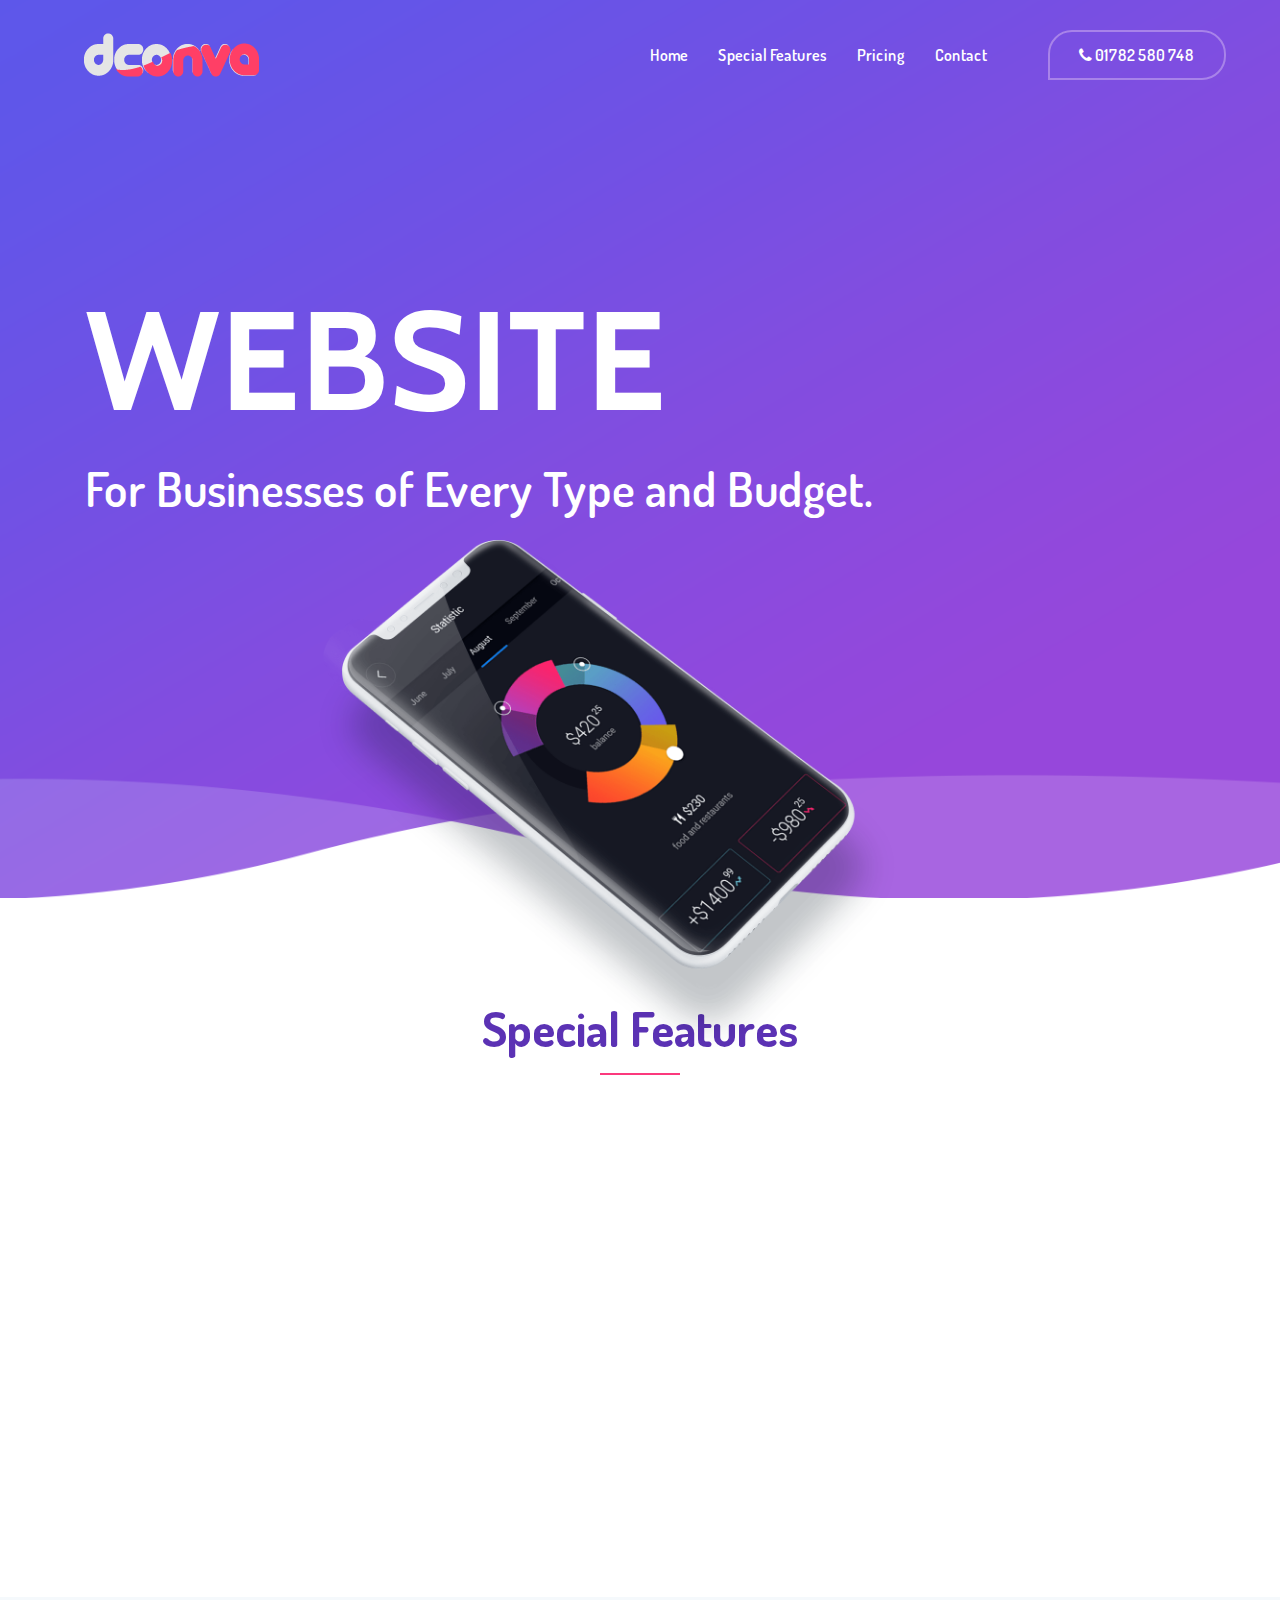
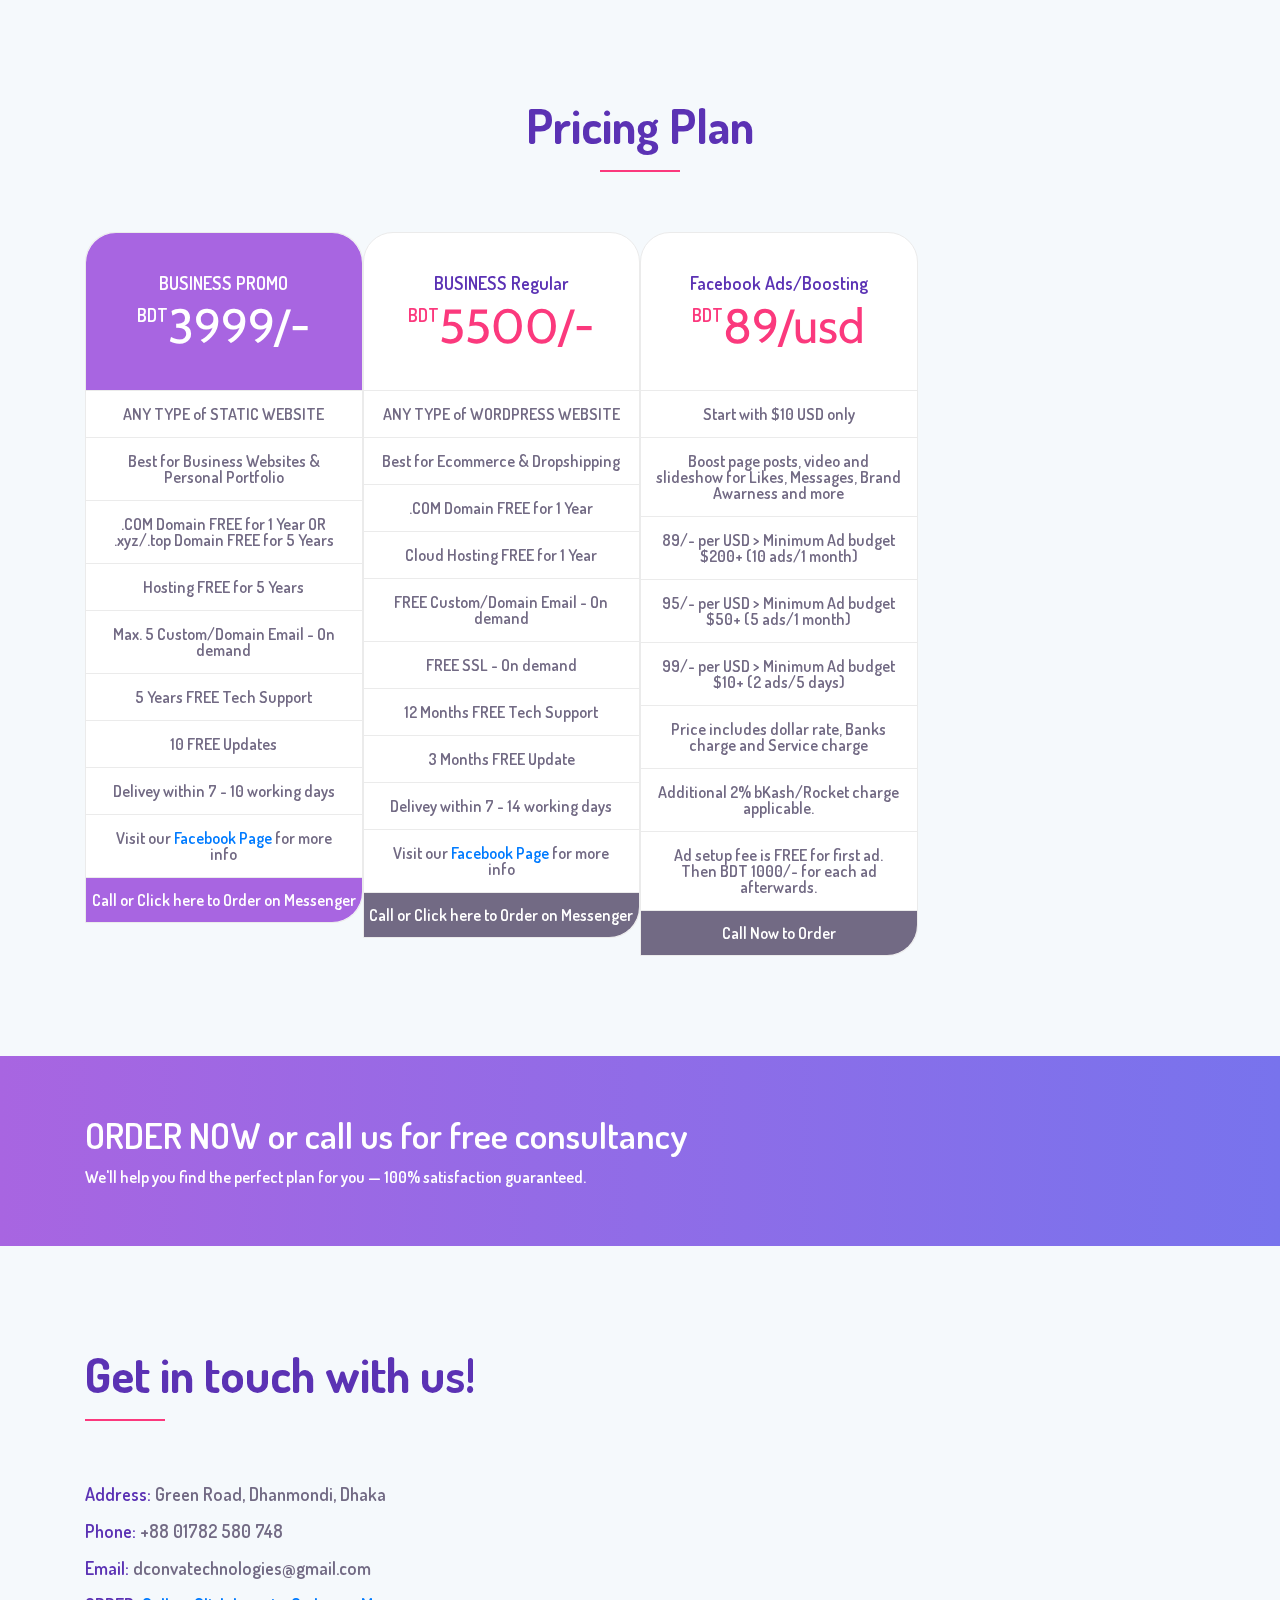
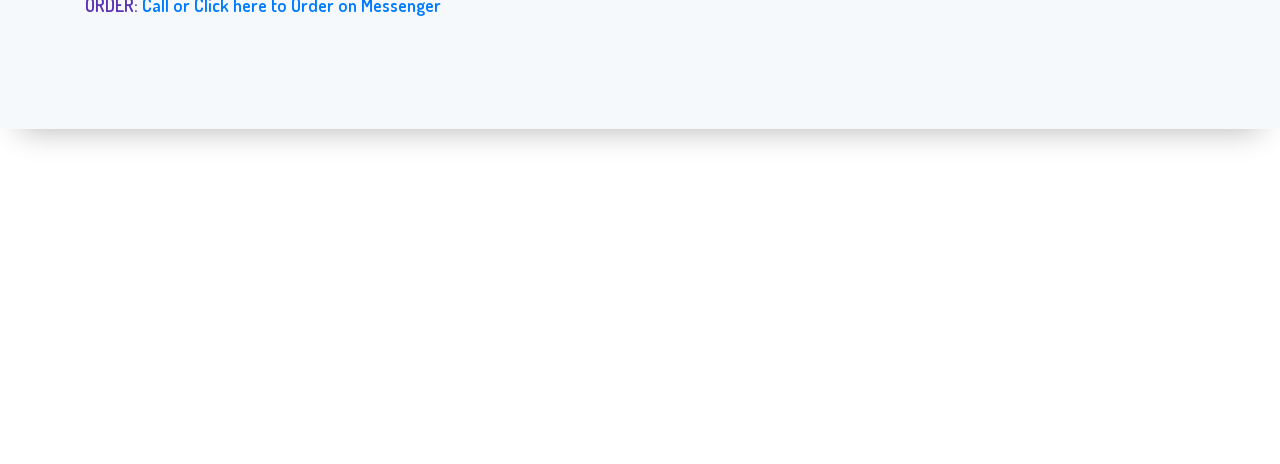
<file: index.html>
<!DOCTYPE html>
<html lang="en">

<head>
    <meta charset="UTF-8">
    <meta name="description" content="">
    <meta http-equiv="X-UA-Compatible" content="IE=edge">
    <meta name="viewport" content="width=device-width, initial-scale=1, shrink-to-fit=no">
    <!-- The above 4 meta tags *must* come first in the head; any other head content must come *after* these tags -->

    <!-- Title -->
    <title>Website Design, Development and Marketing | Dconva Technologies</title>

    <!-- Favicon -->
    <link rel="icon" href="img/core-img/favicon.ico">

    <!-- Core Stylesheet -->
    <link href="style.css" rel="stylesheet">

    <!-- Responsive CSS -->
    <link href="css/responsive.css" rel="stylesheet">

</head>

<body>
<!-- Live chat code -->
<!-- <script type="text/javascript">function add_chatinline(){var hccid=69960465;var nt=document.createElement("script");nt.async=true;nt.src="https://mylivechat.com/chatinline.aspx?hccid="+hccid;var ct=document.getElementsByTagName("script")[0];ct.parentNode.insertBefore(nt,ct);}
add_chatinline(); </script> -->
<!-- Live chat code -->

<!-- Messenger code -->
<!-- Load Facebook SDK for JavaScript -->
<div id="fb-root"></div>
<script>
  window.fbAsyncInit = function() {
    FB.init({
      xfbml            : true,
      version          : 'v3.3'
    });
  };

  (function(d, s, id) {
  var js, fjs = d.getElementsByTagName(s)[0];
  if (d.getElementById(id)) return;
  js = d.createElement(s); js.id = id;
  js.src = 'https://connect.facebook.net/en_US/sdk/xfbml.customerchat.js';
  fjs.parentNode.insertBefore(js, fjs);
}(document, 'script', 'facebook-jssdk'));</script>

<!-- Your customer chat code -->
<div class="fb-customerchat"
  attribution=setup_tool
  page_id="1928553417253252"
  theme_color="#7646ff"
  logged_in_greeting="হ্যালো, আপনাকে কিভাবে সহায়তা করতে পারি?"
  logged_out_greeting="হ্যালো, আপনাকে কিভাবে সহায়তা করতে পারি?">
</div>
<!-- Messenger code end -->

    <!-- Preloader Start -->
    <div id="preloader">
        <div class="colorlib-load"></div>
    </div>

    <!-- ***** Header Area Start ***** -->
    <header class="header_area animated">
        <div class="container-fluid">
            <div class="row align-items-center">
                <!-- Menu Area Start -->
                <div class="col-12 col-lg-10">
                    <div class="menu_area">
                        <nav class="navbar navbar-expand-lg navbar-light">
                            <!-- Logo -->
                            <a href="http://www.dconva.com"><img src="img/core-img/logo.png" /></a>
                            <button class="navbar-toggler" type="button" data-toggle="collapse" data-target="#ca-navbar" aria-controls="ca-navbar" aria-expanded="false" aria-label="Toggle navigation"><span class="navbar-toggler-icon"></span></button>
                            <!-- Menu Area -->
                            <div class="collapse navbar-collapse" id="ca-navbar">
                                <ul class="navbar-nav ml-auto" id="nav">
                                    <li class="nav-item active"><a class="nav-link" href="#home">Home</a></li>
                                    <li class="nav-item"><a class="nav-link" href="#features">Special Features</a></li>
                                    <li class="nav-item"><a class="nav-link" href="#pricing">Pricing</a></li>
                                    <li class="nav-item"><a class="nav-link" href="#contact">Contact</a></li>
                                </ul>
                                <div class="sing-up-button d-lg-none">
                                    <a href="#"><i class="fa fa-phone" aria-hidden="true"></i> 01782 580 748</a>
                                </div>
                            </div>
                        </nav>
                    </div>
                </div>
                <!-- Signup btn -->
                <div class="col-12 col-lg-2">
                    <div class="sing-up-button d-none d-lg-block">
                        <a href="#"><i class="fa fa-phone"></i> 01782 580 748</a>
                    </div>
                </div>
            </div>
        </div>
    </header>
    <!-- ***** Header Area End ***** -->

    <!-- ***** Wellcome Area Start ***** -->
    <section class="wellcome_area clearfix" id="home">
        <div class="container h-100">
            <div class="row h-100 align-items-center">
                <div class="col-12 col-md">
                    <div class="wellcome-heading">
                        <h2>WEBSITE</h2>
                        <p class="dcsubhead">For Businesses of Every Type and Budget. </p>
                    </div>
                </div>
            </div>
        </div>
        <!-- Welcome thumb -->
        <div class="welcome-thumb wow fadeInDown" data-wow-delay="0.5s">
            <img src="img/bg-img/welcome-img.png" alt="">
        </div>
    </section>
    <!-- ***** Wellcome Area End ***** -->

    <!-- ***** Special Area Start ***** -->
    <section class="special-area bg-white section_padding_100" id="features">
        <div class="container">
            <div class="row">
                <div class="col-12">
                    <!-- Section Heading Area -->
                    <div class="section-heading text-center">
                        <h2 class="titlefnt">Special Features</h2>
                        <div class="line-shape"></div>
                    </div>
                </div>
            </div>

            <div class="row">
                <!-- Single Special Area -->
                <div class="col-12 col-md-4">
                    <div class="single-special text-center wow fadeInUp" data-wow-delay="0.2s">
                        <div class="single-icon">
                            <i class="ti-mobile" aria-hidden="true"></i>
                        </div>
                        <h4 class="titlefntsemi">ANY TYPE of WEBSITES</h4>
                        <p>From business websites to personal portfolio websites, news websites to e-commerce or even full dropshipping sebsites - we can deliver you any type of websites you want at a very affordable price!</p>
                    </div>
                </div>
                <!-- Single Special Area -->
                <div class="col-12 col-md-4">
                    <div class="single-special text-center wow fadeInUp" data-wow-delay="0.4s">
                        <div class="single-icon">
                            <i class="ti-ruler-pencil" aria-hidden="true"></i>
                        </div>
                        <h4 class="titlefntsemi">EVERYTHING INCLUDED</h4>
                        <p>HOSTING, DOMAIN, and WEBSITE - a website needs all three of these to be complete. All our packages are COMPLETE WEBSITE Packages. You don't need to buy anything else to be able to use your website. </p>
                    </div>
                </div>
                <!-- Single Special Area -->
                <div class="col-12 col-md-4">
                    <div class="single-special text-center wow fadeInUp" data-wow-delay="0.6s">
                        <div class="single-icon">
                            <i class="ti-settings" aria-hidden="true"></i>
                        </div>
                        <h4 class="titlefntsemi">CUSTOMER SUPPORT</h4>
                        <p>We are a big believer of good (fast and consistent) customer support. If you face any difficulty or problem while using your website, call or email us. We will start working to solve your problem immediately.</p>
                    </div>
                </div>
            </div>
        </div>
    </section>
    <!-- ***** Special Area End ***** -->

    <!-- ***** Pricing Plane Area Start *****==== -->
    <section class="pricing-plane-area section_padding_100_70 clearfix" id="pricing">
        <div class="container">
            <div class="row">
                <div class="col-12">
                    <!-- Heading Text  -->
                    <div class="section-heading text-center">
                        <h2 class="titlefnt">Pricing Plan</h2>
                        <div class="line-shape"></div>
                    </div>
                </div>
            </div>

            <div class="row no-gutters">
                <div class="col-12 col-md-6 col-lg-3">
                    <!-- Package Price  -->
                    <div class="single-price-plan active text-center">
                        <!-- Package Text  -->
                        <div class="package-plan">
                            <h5 class="titlefntsemi">BUSINESS PROMO</h5>
                            <div class="ca-price d-flex justify-content-center">
                                <span>BDT </span>
                                <h4>3999/-</h4>
                            </div>
                        </div>
                        <div class="package-description">
                            <p>ANY TYPE of STATIC WEBSITE</p>
                            <p>Best for Business Websites & Personal Portfolio</p>
                            <p>.COM Domain FREE for 1 Year OR .xyz/.top Domain FREE for 5 Years</p>
                            <p>Hosting FREE for 5 Years</p>
                            <p>Max. 5 Custom/Domain Email - On demand</p>
                            <p>5 Years FREE Tech Support</p>
                            <p>10 FREE Updates</p>
                            <p>Delivey within 7 - 10 working days</p>
                            <p>Visit our <a href="http://fb.me/dconva">Facebook Page</a> for more info</p>
                        </div>
                        <!-- Plan Button  -->
                        <div class="plan-button">
                            <a href="http://fb.me/dconva"> Call or Click here to Order on Messenger</a>
                        </div>
                    </div>
                </div>
                <div class="col-12 col-md-6 col-lg-3">
                    <!-- Package Price  -->
                    <div class="single-price-plan text-center">
                        <!-- Package Text  -->
                        <div class="package-plan">
                            <h5 class="titlefntsemi">BUSINESS Regular</h5>
                            <div class="ca-price d-flex justify-content-center">
                                <span>BDT </span>
                                <h4>5500/-</h4>
                            </div>
                        </div>
                        <div class="package-description">
                            <p>ANY TYPE of WORDPRESS WEBSITE</p>
                            <p>Best for Ecommerce & Dropshipping</p>
                            <p>.COM Domain FREE for 1 Year</p>
                            <p>Cloud Hosting FREE for 1 Year</p>
                            <p>FREE Custom/Domain Email - On demand</p>
                            <p>FREE SSL - On demand</p>
                            <p>12 Months FREE Tech Support</p>
                            <p>3 Months FREE Update</p>
                            <p>Delivey within 7 - 14 working days</p>
                            <p>Visit our <a href="http://fb.me/dconva">Facebook Page</a> for more info</p>
                        </div>
                        <!-- Plan Button  -->
                        <div class="plan-button">
                            <a href="http://fb.me/dconva"> Call or Click here to Order on Messenger</a>
                        </div>
                    </div>
                </div>
                <div class="col-12 col-md-6 col-lg-3">
                    <!-- Package Price  -->
                    <div class="single-price-plan text-center">
                        <!-- Package Text  -->
                        <div class="package-plan">
                            <h5 class="titlefntsemi">Facebook Ads/Boosting</h5>
                            <div class="ca-price d-flex justify-content-center">
                                <span>BDT </span>
                                <h4>89/usd</h4>
                            </div>
                        </div>
                        <div class="package-description">
                            <p>Start with $10 USD only</p>
                            <p>Boost page posts, video and slideshow for Likes, Messages, Brand Awarness and more</p>
                            <p>89/- per USD > Minimum Ad budget $200+ (10 ads/1 month)</p>
                            <p>95/- per USD > Minimum Ad budget $50+ (5 ads/1 month)</p>
                            <p>99/- per USD > Minimum Ad budget $10+ (2 ads/5 days)</p>
                            <p>Price includes dollar rate, Banks charge and Service charge</p>
                            <p>Additional 2% bKash/Rocket charge applicable.</p>
                            <p>Ad setup fee is FREE for first ad. Then BDT 1000/- for each ad afterwards.</p>
                        </div>
                        <!-- Plan Button  -->
                        <div class="plan-button">
                            <a href="#">Call Now to Order</a>
                        </div>
                    </div>
                </div>
            </div>
        </div>
    </section>
    <!-- ***** Pricing Plane Area End ***** -->

    <!-- ***** CTA Area Start ***** -->
    <section class="our-monthly-membership section_padding_50 clearfix">
        <div class="container">
            <div class="row align-items-center">
                <div class="col-md-8">
                    <div class="membership-description">
                        <h2 class="titlefntsemi">ORDER NOW or call us for free consultancy</h2>
                        <p>We'll help you find the perfect plan for you — 100% satisfaction guaranteed.</p>
                    </div>
                </div>
                <div class="col-md-4">
                    <div class="get-started-button wow bounceInDown" data-wow-delay="0.5s">
                        <a href="#">CALL: 01782 580 748</a>
                    </div>
                    <div class="get-started-button wow bounceInDown" data-wow-delay="0.5s">
                        <a href="http://fb.me/dconva"> Order on Messenger</a>
                    </div>
                </div>
            </div>
        </div>
    </section>
    <!-- ***** CTA Area End ***** -->

    <!-- ***** Contact Us Area Start ***** -->
    <section class="footer-contact-area section_padding_100 clearfix" id="contact">
        <div class="container">
            <div class="row">
                <div class="col-md-6">
                    <!-- Heading Text  -->
                    <div class="section-heading">
                        <h2 class="titlefnt">Get in touch with us!</h2>
                        <div class="line-shape"></div>
                    </div>
                    <div class="address-text">
                        <p><span>Address:</span> Green Road, Dhanmondi, Dhaka</p>
                    </div>
                    <div class="phone-text">
                        <p><span>Phone:</span> +88 01782 580 748</p>
                    </div>
                    <div class="email-text">
                        <p><span>Email:</span> dconvatechnologies@gmail.com</p>
                    </div>
                    <div class="email-text">
                        <p><span>ORDER:</span><a href="http://fb.me/dconva"> Call or Click here to Order on Messenger</a>
</p>
                    </div>
                </div>
                <div class="col-md-6">
                    <!-- Form Start-->
                    <div class="contact_from">
                        <form action="#" method="post">
                            <!-- Message Input Area Start -->

                            <!-- Message Input Area End -->
                        </form>
                    </div>
                </div>
            </div>
        </div>
    </section>
    <!-- ***** Contact Us Area End ***** -->

    <!-- ***** Footer Area Start ***** -->
    <footer class="footer-social-icon text-center section_padding_70 clearfix">
        <!-- footer logo -->
        <div class="footer-text">
            <h2><img src="img/core-img/dcsmall.png" /></h2>
        </div>
        <!-- social icon-->
        <div class="footer-social-icon">
            <a href="#"><i class="fa fa-facebook" aria-hidden="true"></i></a>
            <a href="#"><i class="active fa fa-twitter" aria-hidden="true"></i></a>
            <a href="#"> <i class="fa fa-instagram" aria-hidden="true"></i></a>
            <a href="#"><i class="fa fa-google-plus" aria-hidden="true"></i></a>
        </div>
        <!-- Foooter Text-->
        <div class="copyright-text">
            <p>Copyright ©2019 Dconva Technologies</p>
        </div>
    </footer>
    <!-- ***** Footer Area Start ***** -->

    <!-- Jquery-2.2.4 JS -->
    <script src="js/jquery-2.2.4.min.js"></script>
    <!-- Popper js -->
    <script src="js/popper.min.js"></script>
    <!-- Bootstrap-4 Beta JS -->
    <script src="js/bootstrap.min.js"></script>
    <!-- All Plugins JS -->
    <script src="js/plugins.js"></script>
    <!-- Slick Slider Js-->
    <script src="js/slick.min.js"></script>
    <!-- Footer Reveal JS -->
    <script src="js/footer-reveal.min.js"></script>
    <!-- Active JS -->
    <script src="js/active.js"></script>
</body>

</html>
</file>
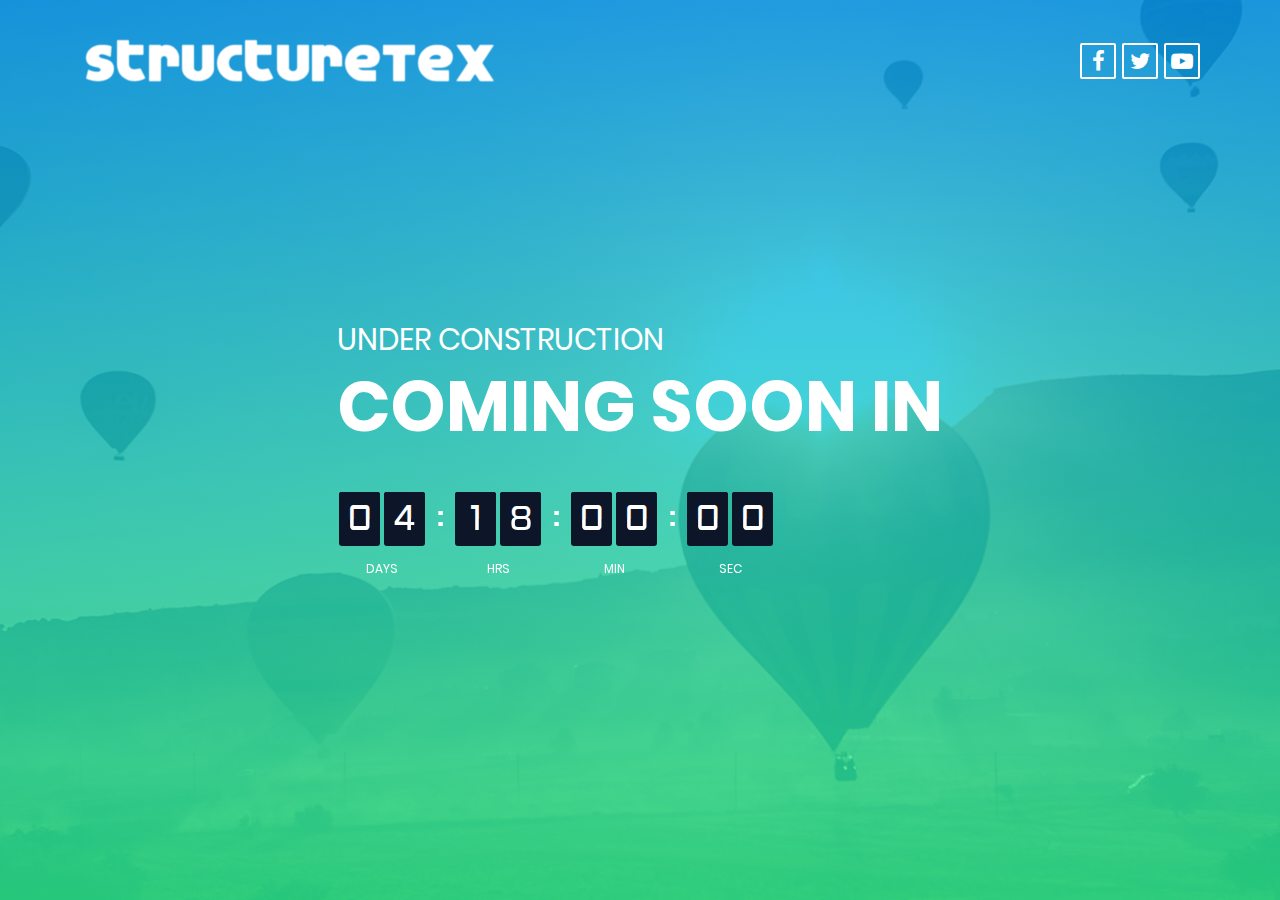
<file: structuretexbd/index.html>
<!DOCTYPE html>
<html lang="en">
<head>
	<title>StructureTex BD</title>
	<meta charset="UTF-8">
	<meta name="viewport" content="width=device-width, initial-scale=1">
<!--===============================================================================================-->	
	<link rel="icon" type="image/png" href="images/icons/favicon.ico"/>
<!--===============================================================================================-->
	<link rel="stylesheet" type="text/css" href="vendor/bootstrap/css/bootstrap.min.css">
<!--===============================================================================================-->
	<link rel="stylesheet" type="text/css" href="fonts/font-awesome-4.7.0/css/font-awesome.min.css">
<!--===============================================================================================-->
	<link rel="stylesheet" type="text/css" href="vendor/animate/animate.css">
<!--===============================================================================================-->
	<link rel="stylesheet" type="text/css" href="vendor/select2/select2.min.css">
<!--===============================================================================================-->
	<link rel="stylesheet" type="text/css" href="vendor/countdowntime/flipclock.css">
<!--===============================================================================================-->
	<link rel="stylesheet" type="text/css" href="css/util.css">
	<link rel="stylesheet" type="text/css" href="css/main.css">
<!--===============================================================================================-->
</head>
<body>
	
	
	<div class="bg-img1 size1 overlay1 p-t-24" style="background-image: url('images/bg01.jpg');">
		<div class="flex-w flex-sb-m p-l-80 p-r-74 p-b-175 respon5">
			<div class="wrappic1 m-r-30 m-t-10 m-b-10">
				<a href="#"><img src="images/icons/logo.png" alt="LOGO"></a>
			</div>

			<div class="flex-w m-t-10 m-b-10">
				<a href="#" class="size3 flex-c-m how-social trans-04 m-r-6">
					<i class="fa fa-facebook"></i>
				</a>

				<a href="#" class="size3 flex-c-m how-social trans-04 m-r-6">
					<i class="fa fa-twitter"></i>
				</a>

				<a href="#" class="size3 flex-c-m how-social trans-04 m-r-6">
					<i class="fa fa-youtube-play"></i>
				</a>
			</div>
		</div>

		<div class="flex-w flex-sa p-r-200 respon1">
			<div class="p-t-34 p-b-60 respon3">
				<p class="l1-txt1 p-b-10 respon2">
					 UNDER CONSTRUCTION
				</p>

				<h3 class="l1-txt2 p-b-45 respon2 respon4">
					Coming Soon in
				</h3>

				<div class="cd100"></div>

			</div>
		</div>
	</div>



	

<!--===============================================================================================-->	
	<script src="vendor/jquery/jquery-3.2.1.min.js"></script>
<!--===============================================================================================-->
	<script src="vendor/bootstrap/js/popper.js"></script>
	<script src="vendor/bootstrap/js/bootstrap.min.js"></script>
<!--===============================================================================================-->
	<script src="vendor/select2/select2.min.js"></script>
<!--===============================================================================================-->
	<script src="vendor/countdowntime/flipclock.min.js"></script>
	<script src="vendor/countdowntime/moment.min.js"></script>
	<script src="vendor/countdowntime/moment-timezone.min.js"></script>
	<script src="vendor/countdowntime/moment-timezone-with-data.min.js"></script>
	<script src="vendor/countdowntime/countdowntime.js"></script>
	<script>
		$('.cd100').countdown100({
			/*Set Endtime here*/
			/*Endtime must be > current time*/
			endtimeYear: 0,
			endtimeMonth: 0,
			endtimeDate: 4,
			endtimeHours: 18,
			endtimeMinutes: 0,
			endtimeSeconds: 0,
			timeZone: "" 
			// ex:  timeZone: "America/New_York"
			//go to " http://momentjs.com/timezone/ " to get timezone
		});

		
	</script>
<!--===============================================================================================-->
	<script src="vendor/tilt/tilt.jquery.min.js"></script>
	<script >
		$('.js-tilt').tilt({
			scale: 1.1
		})
	</script>
<!--===============================================================================================-->
	<script src="js/main.js"></script>

</body>
</html>
</file>
<file: style.css>
/* --------------------------
:: Template Name: Colorlib App - App Landing Page 
:: Template Author: Colorlib
:: Template Author URI: https://colorlib.com/
:: Description: Colorlib is a One Page based App Landing Template. It's very clean, creative & beautiful. It's super     responsive & ultra light.
:: Tags: Colorlib, App Landing, Apps, Responsive App Landing, Bootstrap 4, Free Theme, Free HTML Template, HTML5 Template etc.
:: Version: v1.0
:: Created: 11/03/2017
-------------------------- */

/* --- [Master Stylesheet] ----
:: 1.0 Base CSS Start
:: 2.0 Header Area CSS
:: 3.0 Wellcome Area CSS
:: 4.0 Special Area CSS
:: 5.0 Features Area CSS
:: 6.0 Video Area CSS
:: 7.0 Cool Facts Area CSS
:: 8.0 Screenshots Area CSS
:: 9.0 Pricing Plan Area CSS
:: 10.0 Testimonials Area CSS
:: 11.0 CTA Area CSS Start
:: 12.0 Team Area CSS Start
:: 13.0 Contact Area CSS Start
:: 14.0 Footer Area CSS Start
-------------------------- */

@import url('https://fonts.googleapis.com/css?family=Cabin:400,500,700|Montserrat:400,500,700');
@import 'css/bootstrap.min.css';
@import 'css/animate.css';
@import 'css/magnific-popup.css';
@import 'css/owl.carousel.min.css';
@import 'css/slick.css';
@import 'css/font-awesome.min.css';
@import 'css/themify-icons.css';
@import 'css/ionicons.min.css';

@font-face {
  font-family: DosisSemiBold;
  src: url(fonts/Dosis-SemiBold.ttf);
}
@font-face {
  font-family: DosisBold;
  src: url(fonts/Dosis-Bold.ttf);
}

/* --------------------------
:: 1.0 Base CSS Start
-------------------------- */

* {
    margin: 0;
    padding: 0;
}

body {
    font-family: 'DosisSemiBold', sans-serif;
    background-color: #fff;
}

h1,
h2,
h3,
h4,
h5,
h6 {
    font-family: 'Cabin', sans-serif;
    font-weight: 400;
    color: #000;
    line-height: 1.2;
}

.section_padding_100 {
    padding-top: 100px;
    padding-bottom: 100px;
}

.section_padding_100_50 {
    padding-top: 100px;
    padding-bottom: 50px;
}

.section_padding_100_70 {
    padding-top: 100px;
    padding-bottom: 70px;
}

.section_padding_50 {
    padding-top: 50px;
    padding-bottom: 50px;
}

.section_padding_50_20 {
    padding-top: 50px;
    padding-bottom: 20px;
}

.section_padding_150 {
    padding-top: 150px;
    padding-bottom: 150px;
}

.section_padding_200 {
    padding-top: 200px;
    padding-bottom: 200px;
}

.section_padding_0_100 {
    padding-top: 0;
    padding-bottom: 100px;
}

.section_padding_70 {
    padding-top: 70px;
    padding-bottom: 70px;
}

.section_padding_0_50 {
    padding-top: 0;
    padding-bottom: 50px;
}

img {
    max-width: 100%;
    max-height: 100%;
}

.mt-15 {
    margin-top: 15px;
}

.mt-30 {
    margin-top: 30px;
}

.mt-40 {
    margin-top: 40px;
}

.mt-50 {
    margin-top: 50px;
}

.mt-100 {
    margin-top: 100px;
}

.mt-150 {
    margin-top: 150px;
}

.mr-15 {
    margin-right: 15px;
}

.mr-30 {
    margin-right: 30px;
}

.mr-50 {
    margin-right: 50px;
}

.mr-100 {
    margin-right: 100px;
}

.mb-15 {
    margin-bottom: 15px;
}

.mb-30 {
    margin-bottom: 30px;
}

.mb-50 {
    margin-bottom: 50px;
}

.mb-100 {
    margin-bottom: 100px;
}

.ml-15 {
    margin-left: 15px;
}

.ml-30 {
    margin-left: 30px;
}

.ml-50 {
    margin-left: 50px;
}

.ml-100 {
    margin-left: 100px;
}

ul,
ol {
    margin: 0;
    padding: 0;
}

#scrollUp {
    bottom: 0;
    font-size: 24px;
    right: 30px;
    width: 50px;
    background-color: #fb397d;
    color: #fff;
    text-align: center;
    height: 50px;
    line-height: 50px;
}

a,
a:hover,
a:focus,
a:active {
    text-decoration: none;
    -webkit-transition-duration: 500ms;
    -o-transition-duration: 500ms;
    transition-duration: 500ms;
}

li {
    list-style: none;
}

p {
    color: #726a84;
    font-size: 16px;
    font-weight: 300;
    margin-top: 0;
}

.dcsubhead {
	font-size: 48px;
}

.heading-text > p {
    font-size: 16px;
}

.titlefnt {    
    font-family: 'DosisBold', sans-serif;
}

.titlefntsemi {    
    font-family: 'DosisSemiBold', sans-serif;
}

.section-heading > h2 {
    font-weight: 300;
    color: #5b32b4;
    font-size: 48px;
    margin: 0;
}


.section-heading {
    margin-bottom: 60px;
}

.line-shape-white,
.line-shape {
    width: 80px;
    height: 2px;
    background-color: #fb397d;
    margin-top: 15px;
}

.line-shape {
    margin-left: calc(50% - 40px);
}

.table {
    display: table;
    height: 100%;
    left: 0;
    position: relative;
    top: 0;
    width: 100%;
    z-index: 2;
}

.table-cell {
    display: table-cell;
    vertical-align: middle;
}

#preloader {
    overflow: hidden;
    background-color: #fff;
    height: 100%;
    left: 0;
    position: fixed;
    top: 0;
    width: 100%;
    z-index: 999999;
}

.colorlib-load {
    -webkit-animation: 2000ms linear 0s normal none infinite running colorlib-load;
    animation: 2000ms linear 0s normal none infinite running colorlib-load;
    background: transparent none repeat scroll 0 0;
    border-color: #dddddd #dddddd #fb397d;
    border-radius: 50%;
    border-style: solid;
    border-width: 2px;
    height: 40px;
    left: calc(50% - 20px);
    position: relative;
    top: calc(50% - 20px);
    width: 40px;
    z-index: 9;
}

@-webkit-keyframes colorlib-load {
    0% {
        -webkit-transform: rotate(0deg);
        transform: rotate(0deg);
    }
    100% {
        -webkit-transform: rotate(360deg);
        transform: rotate(360deg);
    }
}

@keyframes colorlib-load {
    0% {
        -webkit-transform: rotate(0deg);
        transform: rotate(0deg);
    }
    100% {
        -webkit-transform: rotate(360deg);
        transform: rotate(360deg);
    }
}

/* --------------------------
:: 2.0 Header Area CSS
-------------------------- */

.header_area {
    left: 0;
    position: absolute;
    width: 100%;
    z-index: 99;
    top: 0;
    padding: 0 4%;
}
.header_areanf {
    left: 0;
    position: relative;
    width: 100%;
    top: 0;
    margin-bottom: 60px;
    padding: 0 4%;
    background: #884bdf;
}

.menu_area .navbar-brand {
    font-size: 72px;
    font-weight: 700;
    color: #fff;
    margin: 0;
    line-height: 1;
    padding: 0;
}


.menu_area .navbar-brand:hover,
.menu_area .navbar-brand:focus {
    color: #fff;
}


.menu_area {
    position: relative;
    z-index: 2;
}

.menu_area #nav .nav-link {
    color: #fff;
    display: block;
    font-size: 16px;
    font-weight: 500;
    border-radius: 30px;
    -webkit-transition-duration: 500ms;
    -o-transition-duration: 500ms;
    transition-duration: 500ms;
    padding: 35px 15px;
}


.menu_area nav ul li > a:hover {
    color: #fb397d;
}

.sing-up-button {
    text-align: right;
}

.sing-up-button > a {
    color: #fff;
    font-weight: 500;
    display: inline-block;
    border: 2px solid #a883e9;
    height: 50px;
    min-width: 178px;
    line-height: 46px;
    text-align: center;
    border-radius: 24px 24px 24px 0px;
}

.sing-up-button > a:hover {
    background: #fb397d;
    color: #fff;
    border-color: transparent;
    -webkit-transition-duration: 500ms;
    -o-transition-duration: 500ms;
    transition-duration: 500ms;
}

/* stcicky css */

.header_area.sticky {
    background-color: #884bdf;
    -webkit-box-shadow: 0 4px 20px rgba(0, 0, 0, 0.1);
            box-shadow: 0 4px 20px rgba(0, 0, 0, 0.1);
    height: 70px;
    position: fixed;
    top: 0;
    z-index: 99;
}

.header_area.sticky .menu_area .navbar-brand {
    font-size: 50px;
}

.header_area.sticky .menu_area #nav .nav-link {
    padding: 23px 15px;
}
.header_area.sticky .navbar {
    padding: 0;
}


/* --------------------------
:: 3.0 Wellcome Area CSS
-------------------------- */

.wellcome_area {
    background-image: url(img/bg-img/welcome-bg.png);
    height: 900px;
    position: relative;
    z-index: 1;
    background-position: bottom center;
    background-size: cover;
}

.wellcome_area:after {
    position: absolute;
    width: 100%;
    left: 0;
    height: 2px;
    background-color: #fff;
    content: '';
    bottom: 0;
    z-index: 2;
}

.welcome-thumb {
    width: 45%;
    position: absolute;
    bottom: -150px;
    right: 385px;
    z-index: 9;
}

.welcome-thumb img {
    height: auto;
    width: 100%;
}

.wellcome-heading > h2 {
    font-size: 140px;
    color: #ffffff;
    font-weight: 700;
    position: relative;
    z-index: 3;
}

.get-start-area .email {
    background: #9572e8;
    height: 50px;
    max-width: 260px;
    border: none;
    border-radius: 24px;
    padding: 0px 15px;
}

.form-control::-webkit-input-placeholder {
    color: #cec1f4;
    opacity: 1;
}

.form-control:-ms-input-placeholder {
    color: #cec1f4;
    opacity: 1;
}

.form-control::-ms-input-placeholder {
    color: #cec1f4;
    opacity: 1;
}

.form-control::placeholder {
    color: #cec1f4;
    opacity: 1;
}

.get-start-area .email:focus {
    border: none;
    outline-offset: transparent !important;
    border-radius: 30px;
}

.get-start-area .submit {
    background-color: #fb397d;
    color: #fff;
    font-weight: 500;
    display: inline-block;
    border: none;
    height: 50px;
    min-width: 167px;
    line-height: 46px;
    text-align: center;
    border-radius: 24px 24px 24px 0px;
    margin-left: 10px;
}

.get-start-area .submit:hover {
    background: #6f52e5;
    color: #fff;
    -webkit-transition-duration: 500ms;
    -o-transition-duration: 500ms;
    transition-duration: 500ms;
}

.wellcome-heading > p {
    color: #fff;
}

.wellcome-heading > h3 {
    font-size: 332px;
    position: absolute;
    top: -134px;
    font-weight: 900;
    left: -12px;
    z-index: -1;
    color: #fff;
    opacity: .1;
    -ms-filter: "progid:DXImageTransform.Microsoft.Alpha(Opacity=10)";
}

.wellcome-heading {
    margin-bottom: 100px;
}

/* --------------------------
:: 4.0 Special Area CSS
-------------------------- */

.single-icon > i {
    font-size: 36px;
    color: #fb397d;
}

.single-special > h4 {
    font-size: 22px;
    color: #5b32b4;
}

.single-icon {
    margin-bottom: 25px;
}

.single-special > h4 {
    font-size: 22px;
    color: #5b32b4;
    margin-bottom: 15px;
}

.single-special {
    border: 1px solid #eff2f6;
    padding: 40px;
    border-radius: 40px 40px 40px 0px;
    -webkit-transition-duration: 800ms;
    -o-transition-duration: 800ms;
    transition-duration: 800ms;
    margin-bottom: 30px;
}

.special_description_content > h2 {
    color: #5b32b4;
    font-size: 48px;
    margin-bottom: 30px;
}

.single-special:hover {
    -webkit-box-shadow: 0 10px 90px rgba(0, 0, 0, 0.08);
            box-shadow: 0 10px 90px rgba(0, 0, 0, 0.08);
}

.single-special p {
    margin-bottom: 0;
}

.app-download-area {
    display: -moz-flex;
    display: -ms-flex;
    display: -o-flex;
    display: -webkit-box;
    display: -ms-flexbox;
    display: flex;
    -ms-flex-preferred-size: 1;
    flex-basis: 1;
    margin-top: 50px;
}

.app-download-btn a {
    border: 1px solid #ddd;
    display: -webkit-box;
    display: -ms-flexbox;
    display: flex;
    -webkit-box-align: center;
    -ms-flex-align: center;
    align-items: center;
    padding: 15px 30px;
    border-radius: 30px 30px 30px 0;
    -webkit-box-shadow: 0 10px 30px rgba(0, 0, 0, 0.1);
    box-shadow: 0 10px 30px rgba(0, 0, 0, 0.1);
    -webkit-box-pack: center;
    -ms-flex-pack: center;
    justify-content: center;
}

.app-download-btn.active a,
.app-download-btn a:hover {
    border-color: transparent;
    background-color: #fb397d;
}

.app-download-btn a i {
    color: #47425d;
    font-size: 24px;
    margin-right: 15px;
    -webkit-transition-duration: 500ms;
    -o-transition-duration: 500ms;
    transition-duration: 500ms;
}

.app-download-btn a p {
    font-size: 16px;
    line-height: 1;
    -webkit-transition-duration: 500ms;
    -o-transition-duration: 500ms;
    transition-duration: 500ms;
}

.app-download-btn a p span {
    font-size: 12px;
    display: block;
}

.app-download-btn:first-child {
    margin-right: 20px;
}

.app-download-btn a:hover i,
.app-download-btn.active a i,
.app-download-btn.active a p,
.app-download-btn a:hover p {
    color: #fff;
}

/* --------------------------
:: 5.0 Features Area CSS
-------------------------- */

.single-feature {
    margin-bottom: 50px;
}

.single-feature > p {
    margin-bottom: 0;
}

.single-feature > i {
    color: #fb397d;
    font-size: 30px;
    display: inline-block;
    float: left;
    margin-right: 10px;
}

.single-feature > h5 {
    font-size: 22px;
    color: #5b32b4;
}

.single-feature > p {
    margin-top: 15px;
}

/* --------------------------
:: 6.0 Video Area CSS
-------------------------- */

.video-area {
    position: relative;
    z-index: 1;
    background-position: center center;
    background-size: cover;
    border: 20px solid #fff;
    border-radius: 20px;
    height: 650px;
    -webkit-box-shadow: 0 10px 50px rgba(0, 0, 0, 0.08);
    box-shadow: 0 10px 50px rgba(0, 0, 0, 0.08);
}

.video-area:after {
    position: absolute;
    content: "";
    top: -20px;
    left: -20px;
    width: calc(100% + 40px);
    height: calc(100% + 40px);
    border: 1px solid #f1f4f8;
    z-index: 2;
    border-radius: 20px;
}


.video-area .video-play-btn a {
    width: 80px;
    height: 80px;
    background-color: #fb397d;
    color: #fff;
    text-align: center;
    display: block;
    font-size: 36px;
    line-height: 80px;
    padding-left: 5px;
    border-radius: 50%;
    top: 50%;
    position: absolute;
    left: 50%;
    -webkit-transform: translate(-50%, -50%);
    -ms-transform: translate(-50%, -50%);
    transform: translate(-50%, -50%);
    z-index: 3;
}

.video-area .video-play-btn a:hover {
    background-color: #a865e1;
    color: #fff;
}

/* --------------------------
:: 7.0 Cool Facts Area CSS
-------------------------- */

.cool_facts_area {
    position: relative;
    z-index: auto;
    background: #a865e1;
    background: -webkit-linear-gradient(to left, #7873ed, #a865e1);
    background: -webkit-linear-gradient(right, #7873ed, #a865e1);
    background: -webkit-gradient(linear, right top, left top, from(#7873ed), to(#a865e1));
    background: -o-linear-gradient(right, #7873ed, #a865e1);
    background: linear-gradient(to left, #7873ed, #a865e1);
    padding: 180px 0 80px 0;
    top: -100px;
}


.cool_facts_area:after {
    position: absolute;
    bottom: -100px;
    left: 0;
    right: 0;
    width: 100%;
    height: 100px;
    background-color: #fff;
    content: ''
}

.cool-facts-content > i {
    color: #ffffff;
    font-size: 36px;
}

.counter-area {
    min-width: 100px;
    -ms-flex-item-align: end;
    align-self: flex-end;
}

.counter-area > h3 {
    color: #ffffff;
    font-size: 60px;
    margin-bottom: 0;
    line-height: 1;
}

.cool-facts-content > p {
    font-size: 18px;
    color: #ffffff;
    margin-bottom: 0;
}

/* --------------------------
:: 8.0 Screenshots Area CSS
-------------------------- */

.app_screenshots_slides {
    padding: 0 6%;
}

.app_screenshots_slides .single-shot {
    opacity: 0.7;
    -ms-filter: "progid:DXImageTransform.Microsoft.Alpha(Opacity=70)";
    -webkit-transform: scale(0.85);
    -ms-transform: scale(0.85);
    transform: scale(0.85)
}

.app_screenshots_slides .center .single-shot {
    opacity: 1;
    -ms-filter: "progid:DXImageTransform.Microsoft.Alpha(Opacity=100)";
    -webkit-transform: scale(1);
    -ms-transform: scale(1);
    transform: scale(1)
}

.app-screenshots-area .owl-dot {
    height: 11px;
    width: 11px;
    border: 2px solid #a49fba;
    border-radius: 50%;
    display: inline-block;
    margin: 0 6px;
    margin-top: 50px;
}

.app-screenshots-area .owl-dot.active {
    background-color: #fb397d;
    border: transparent;
}

.app-screenshots-area .owl-dots {
    height: 100%;
    width: 100%;
    text-align: center;
}

/* --------------------------
:: 9.0 Pricing Plan Area CSS
-------------------------- */

.pricing-plane-area {
    background: #f5f9fc;
}

.single-price-plan {
    background: #ffffff;
    border: 1px solid #ebebeb;
    border-radius: 30px 30px 30px 0;
    margin-bottom: 30px;
}

.single-price-plan .package-plan {
    padding: 40px 0;
    border-radius: 30px 30px 0 0;
}

.single-price-plan .package-plan > h5 {
    color: #5b32b4;
    font-size: 18px;
}


.single-price-plan .package-plan .ca-price h4 {
    color: #fb397d;
    font-size: 48px;
    position: relative;
    z-index: 1;
    margin-bottom: 0;
    line-height: 1;
}

.single-price-plan .package-plan .ca-price span {
    font-size: 18px;
    color: #fb397d;
}

.single-price-plan .plan-button > a {
    background: #726a84;
    padding: 10px 0;
    border-bottom-right-radius: 30px;
    color: #ffffff;
    font-size: 16px;
    font-weight: 500;
    display: block;
    -webkit-transition-duration: 500ms;
    -o-transition-duration: 500ms;
    transition-duration: 500ms;
}

.single-price-plan .package-description > p {
    margin-bottom: 0;
    line-height: 1;
    padding: 15px 15px 15px 15px ;
    border-bottom: 1px solid #ebebeb;
}

.single-price-plan .package-description > p:first-child {
    border-top: 1px solid #ebebeb;
}

.single-price-plan.active .package-plan,
.single-price-plan.active .plan-button > a,
.single-price-plan:hover .plan-button > a {
    background-color: #a865e1;
}

.single-price-plan.active .package-plan .ca-price > h4,
.single-price-plan.active .package-plan .ca-price > span,
.single-price-plan.active .package-plan > h5,
.single-price-plan.active .plan-button > a {
    color: #fff;
}

/* --------------------------
:: 10.0 Testimonials Area CSS
-------------------------- */

.clients-feedback-area .client-name > h5 {
    color: #5b32b4;
    font-size: 22px;
    margin-top: 5px;
}

.clients-feedback-area .star-icon > i {
    font-size: 18px;
    color: #f1b922;
}

.clients-feedback-area .client-description > p {
    max-width: 1010px;
    margin: auto;
    margin-bottom: 15px;
    font-size: 22px;
}

.clients-feedback-area .client > i {
    font-size: 48px;
    color: #897ceb;
    margin-bottom: 30px;
}

.clients-feedback-area .client-name > p {
    color: #b5aec4;
}

.clients-feedback-area .slick-dots {
    display: -moz-flex;
    display: -ms-flex;
    display: -o-flex;
    display: -webkit-box;
    display: -ms-flexbox;
    display: flex;
    -webkit-box-pack: center;
    -ms-flex-pack: center;
    justify-content: center
}

.clients-feedback-area .slick-dots li button {
    width: 12px;
    height: 12px;
    text-indent: -999999999999999999999999px;
    border: 3px solid #a49fba;
    background-color: #fff;
    border-radius: 50%;
    margin: 5.5px;
    outline: none;
}

.clients-feedback-area .slick-dots li.slick-active button {
    background-color: #fb397d;
    border-color: #fb397d;
}

.clients-feedback-area .slick-slide.client-thumbnail {
    display: -moz-flex;
    display: -ms-flex;
    display: -o-flex;
    display: -webkit-box;
    display: -ms-flexbox;
    display: flex;
    -webkit-box-pack: center;
    -ms-flex-pack: center;
    justify-content: center;
    -webkit-box-align: center;
    -ms-flex-align: center;
    align-items: center;
    height: 129px;
}


.clients-feedback-area .slick-slide img {
    display: block;
    width: 80px !important;
    height: 80px !important;
    border-radius: 50%;
    border: 5px solid #fff;
    -webkit-box-shadow: 0px 4px 20px rgba(0, 0, 0, 0.1);
    box-shadow: 0px 4px 20px rgba(0, 0, 0, 0.1);
}

.clients-feedback-area .slick-slide.slick-current img {
    width: 100px !important;
    height: 100px !important;
}

.clients-feedback-area .slick-arrow {
    position: absolute;
    width: 30px;
    background-color: #fff;
    height: 100%;
    text-align: center;
    font-size: 24px;
    color: #b5aec4;
    display: block;
    line-height: 550%;
    left: 0;
    z-index: 90;
    cursor: pointer;
}

.clients-feedback-area .slick-arrow.fa-angle-right {
    left: auto;
    right: 0;
    top: 0;
}

/* --------------------------
:: 11.0 CTA Area CSS Start
-------------------------- */

.our-monthly-membership {
    background: #a865e1;
    background: -webkit-linear-gradient(to left, #7873ed, #a865e1);
    background: -webkit-linear-gradient(right, #7873ed, #a865e1);
    background: -webkit-gradient(linear, right top, left top, from(#7873ed), to(#a865e1));
    background: -o-linear-gradient(right, #7873ed, #a865e1);
    background: linear-gradient(to left, #7873ed, #a865e1);
}

.membership-description > h2 {
    color: #ffffff;
    font-size: 36px;
}

.membership-description > p {
    color: #ffffff;
    margin-bottom: 0;
}

.get-started-button > a {
    background: #ffffff;
    height: 45px;
    min-width: 155px;
    display: inline-block;
    text-align: center;
    line-height: 45px;
    color: #fb397d;
    font-weight: 500;
    border-radius: 23px 23px 23px 0;
}

.get-started-button > a:hover {
    background: #5b32b4;
    color: #fff;
    -webkit-transition-duration: 500ms;
    -o-transition-duration: 500ms;
    transition-duration: 500ms;
}

.get-started-button {
    text-align: right;
}

/* --------------------------
:: 12.0 Team Area CSS Start
-------------------------- */

.member-image {
    margin-bottom: 30px;
    border-radius: 30px 30px 30px 0;
    position: relative;
    z-index: 1;
}

.member-image img {
    border-radius: 30px 30px 30px 0;
}

.member-text > h4 {
    font-size: 22px;
    color: #5b32b4;
}

.member-text > p {
    color: #b5aec4;
    margin-bottom: 0;
}

.team-hover-effects {
    position: absolute;
    top: 0;
    left: 0;
    width: 100%;
    height: 100%;
    background-color: rgba(105, 75, 228, 0.8);
    border-radius: 30px 30px 30px 0;
    opacity: 0;
    -ms-filter: "progid:DXImageTransform.Microsoft.Alpha(Opacity=0)";
    -webkit-transition: all 500ms;
    -o-transition: all 500ms;
    transition: all 500ms;
}

.single-team-member:hover .team-hover-effects {
    opacity: 1;
    -ms-filter: "progid:DXImageTransform.Microsoft.Alpha(Opacity=100)";
}

.team-social-icon {
    position: absolute;
    z-index: 5;
    top: 0;
    left: 0;
    height: 100%;
    width: 100%;
    display: -webkit-box;
    display: -ms-flexbox;
    display: flex;
    -webkit-box-align: center;
    -ms-flex-align: center;
    align-items: center;
    -webkit-box-pack: center;
    -ms-flex-pack: center;
    justify-content: center;
}

.team-social-icon > a {
    font-size: 14px;
    color: #fff;
    background: #9a81d7;
    height: 40px;
    width: 40px;
    line-height: 40px;
    text-align: center;
    border-radius: 10px 10px 10px 0;
    display: block;
    margin: 2.5px;
}

.single-team-member {
    margin-bottom: 50px;
}

/* --------------------------
:: 13.0 Contact Area CSS Start
-------------------------- */

.address-text > p,
.phone-text > p,
.email-text > p {
    font-size: 18px;
    margin-bottom: 10px;
}

.address-text > p > span,
.phone-text > p > span,
.email-text > p > span {
    color: #5b32b4;
}

.footer-contact-area .line-shape {
    margin-left: 0;
}

.footer-contact-area .heading-text > p {
    margin-top: 50px;
}

.footer-contact-area .heading-text {
    margin-bottom: 50px;
}

#name {
    font-size: 18px;
    padding: 15px 15px;
    border-radius: 25px 25px 25px 0;
}

#email {
    font-size: 18px;
    padding: 15px 15px;
    border-radius: 25px 25px 25px 0;
}

#message {
    border-radius: 25px 25px 25px 0;
}

.btn.submit-btn {
    background: #fb397d;
    height: 48px;
    min-width: 185px;
    color: #ffffff;
    font-weight: 500;
    border-radius: 22px 25px 22px 0;
}

.btn.submit-btn:hover {
    background: #5b32b4;
    color: #fff;
    -webkit-transition-duration: 500ms;
    -o-transition-duration: 500ms;
    transition-duration: 500ms;
}

.footer-contact-area {
    background: #f5f9fc;
}

.footer-text > p {
    margin-bottom: 50px;
}

/* --------------------------
:: 14.0 Footer Area CSS Start
-------------------------- */

.footer-text > h2 {
    color: #5b32b4;
    font-size: 72px;
    font-weight: 700;
}

.footer-social-icon > a > i {
    background: #9b69e4;
    font-size: 14px;
    color: #ffffff;
    height: 40px;
    width: 40px;
    line-height: 40px;
    font-weight: 500;
    border-radius: 10px 10px 10px 0px;
    margin-right: 10px;
}

.footer-social-icon > a > i:hover {
    background: #fb397d;
    color: #fff;
    -webkit-transition-duration: 500ms;
    -o-transition-duration: 500ms;
    transition-duration: 500ms;
}

.social-icon {
    margin-bottom: 30px;
}

.footer-text {
    margin-bottom: 15px;
}

.footer-menu ul li {
    display: inline-block;
}

.footer-menu ul li a {
    border-right: 2px solid #726a84;
    display: block;
    padding: 0 7.5px;
    color: #726a84;
}

.footer-social-icon > a .active {
    background: #fb397d;
}

.footer-menu ul li:last-child a {
    border-right: 0 solid #ddd;
}

.footer-social-icon {
    margin-bottom: 30px;
}

.footer-menu {
    margin-bottom: 15px;
}

.copyright-text > p {
    margin-bottom: 0;
}
</file>
<file: css/responsive.css>
@media (min-width: 992px) and (max-width: 1199px) {
    .menu_area .navbar-brand {
        font-size: 42px;
    }
    .menu_area #nav .nav-link {
        padding: 35px 7.5px;
    }
    .sing-up-button > a {
        color: #fff;
        height: 40px;
        min-width: 152px;
        line-height: 36px;
        font-size: 14px;
    }
    .welcome-thumb {
        width: 50%;
        bottom: -100px;
        right: 50px;
    }
    .video-area {
        height: 550px;
    }
    .app_screenshots_slides {
        padding: 0 4%;
    }
    .header_area.sticky .menu_area #nav .nav-link {
        padding: 23px 7.5px;
    }
}

@media (min-width: 768px) and (max-width: 991px) {
    .header_area {
        padding: 0;
    }
    .menu_area .navbar-brand {
        font-size: 48px;
    }
    .header_area.sticky {
        height: 50px;
    }
    .header_area .menu_area #nav .nav-link,
    .header_area.sticky .menu_area #nav .nav-link {
        padding: 7.5px 15px;
    }
    #ca-navbar {
        padding: 30px;
        border-radius: 3px;
        background-color: #5b32b4;
        text-align: left;
    }
    .sing-up-button {
        margin-top: 30px;
        text-align: left;
    }
    .welcome-thumb {
        width: 50%;
        bottom: -100px;
        right: 0;
    }
    .wellcome-heading {
        margin-bottom: 70px;
    }
    .single-special {
        padding: 30px 10px;
    }
    .special_description_area.mt-150 {
        margin-top: 50px;
    }
    .special_description_content > h2 {
        font-size: 30px;
    }
    .video-area {
        height: 350px;
    }
    .section-heading > h2 {
        font-size: 38px;
    }
    .address-text > p,
    .phone-text > p,
    .email-text > p {
        font-size: 16px;
    }
    .footer-text > p {
        margin-bottom: 30px;
    }
    .section-heading {
        margin-bottom: 50px;
    }
    .sing-up-button > a {
        margin-top: 4px;
        display: inline-block;
        border: 2px solid #a883e9;
        height: 40px;
        min-width: 160px;
        line-height: 36px;
        font-size: 14px;
    }
    .counter-area {
        min-width: 50px;
    }
    .counter-area > h3 {
        font-size: 30px;
    }
    .app_screenshots_slides {
        padding: 0;
    }
    .clients-feedback-area .slick-slide.slick-current img {
        width: 90px !important;
        height: 90px !important;
    }
}

@media (min-width: 320px) and (max-width: 767px) {
    .header_area {
        padding: 0;
    }
    .menu_area .navbar-brand {
        font-size: 48px;
    }
    .header_area.sticky {
        height: 50px;
    }
    .header_area .menu_area #nav .nav-link,
    .header_area.sticky .menu_area #nav .nav-link {
        padding: 5px 15px;
    }
    #ca-navbar {
        padding: 20px;
        border-radius: 3px;
        background-color: #5b32b4;
        text-align: left;
    }
    .sing-up-button {
        margin-top: 30px;
        text-align: left;
    }
    .header_area {
        top: 0;
    }
    .welcome_text .cd-intro > p {
        font-size: 14px;
    }
    .wellcome-heading > h2 {
        font-size: 48px;
    }
    .get-start-area .email {
        margin-bottom: 20px;
        max-width: 100%;
    }
    .welcome-thumb {
        width: 90%;
        bottom: -74px;
        right: 0;
    }
    .logo_area > a > h2 {
        font-size: 40px;
        margin-top: 10px;
    }
    .section-heading > h2 {
        font-size: 32px;
    }
    .single-special {
        margin-bottom: 30px;
    }
    .special_description_area.mt-150 {
        margin-top: 50px;
    }
    .special_description_content > h2 {
        font-size: 30px;
    }
    .app-download-btn:first-child {
        margin-right: 0;
    }
    .app-download-area {
        display: block;
    }
    .app-download-btn {
        margin-bottom: 20px;
    }
    .video-area {
        border: 10px solid #fff;
        border-radius: 20px;
        height: 250px;
    }
    .video-area::after {
        top: -10px;
        left: -10px;
        width: calc(100% + 20px);
        height: calc(100% + 20px);
        border: 1px solid #f1f4f8;
        z-index: 2;
        border-radius: 20px;
    }
    .clients-feedback-area .client-description > p {
        font-size: 20px;
    }
    .clients-feedback-area .slick-slide img {
        width: 60px !important;
        height: 60px !important;
    }
    .clients-feedback-area .slick-slide.slick-current img {
        width: 70px !important;
        height: 70px !important;
    }
    .membership-description > h2 {
        font-size: 32px;
    }
    .get-started-button {
        text-align: left;
        margin-top: 20px;
    }
    .contact_from {
        margin-top: 30px;
    }
    .wellcome-heading > h3 {
        font-size: 252px;
        top: -105px;
        left: -1px;
    }
    .wellcome-heading,
    .single-cool-fact {
        margin-bottom: 50px;
    }
    .cool_facts_area .col-12:last-of-type .single-cool-fact {
        margin-bottom: 0;
    }
}

@media (min-width: 480px) and (max-width: 767px) {
    .wellcome-heading > h3 {
        font-size: 284px;
    }
    .wellcome-heading > h2 {
        font-size: 70px;
    }
    .welcome-thumb {
        bottom: -109px;
        width: 75%;
    }
    .wellcome-heading {
        margin-bottom: 50px;
    }
    .wellcome-heading > h3 {
        top: -139px;
    }
    .get-start-area .email {
        max-width: 370px;
    }
}

@media (min-width: 576px) and (max-width: 767px) {
    .wellcome-heading > h3 {
        font-size: 286px;
    }
    .get-start-area .email {
        margin-bottom: 0;
    }
}
</file>
<file: structuretexbd/css/util.css>
/*//////////////////////////////////////////////////////////////////
[ REBOOT ]*/
*, *:before, *:after {
	margin: 0px; 
	padding: 0px; 
	-webkit-box-sizing: border-box;
	-moz-box-sizing: border-box;
	box-sizing: border-box;
}

body, html {
	font-family: Arial, sans-serif;
	font-size: 15px;
	color: #666666;

	height: 100%;
	background-color: #fff;
	-webkit-box-sizing: border-box;
	-moz-box-sizing: border-box;
	box-sizing: border-box;
}

/*---------------------------------------------*/
a:focus {outline: none;}
a:hover {text-decoration: none;}

/* ------------------------------------ */
h1,h2,h3,h4,h5,h6,p {margin: 0px;}

ul, li {
	margin: 0px;
	list-style-type: none;
}


/* ------------------------------------ */
input, textarea, label {
	display: block;
	outline: none;
	border: none;
}

/* ------------------------------------ */
button {
	outline: none;
	border: none;
	background: transparent;
	cursor: pointer;
}
button:focus {outline: none;}

iframe {border: none;}


/*//////////////////////////////////////////////////////////////////
[ FONT SIZE ]*/
.fs-1 {font-size: 1px;}
.fs-2 {font-size: 2px;}
.fs-3 {font-size: 3px;}
.fs-4 {font-size: 4px;}
.fs-5 {font-size: 5px;}
.fs-6 {font-size: 6px;}
.fs-7 {font-size: 7px;}
.fs-8 {font-size: 8px;}
.fs-9 {font-size: 9px;}
.fs-10 {font-size: 10px;}
.fs-11 {font-size: 11px;}
.fs-12 {font-size: 12px;}
.fs-13 {font-size: 13px;}
.fs-14 {font-size: 14px;}
.fs-15 {font-size: 15px;}
.fs-16 {font-size: 16px;}
.fs-17 {font-size: 17px;}
.fs-18 {font-size: 18px;}
.fs-19 {font-size: 19px;}
.fs-20 {font-size: 20px;}
.fs-21 {font-size: 21px;}
.fs-22 {font-size: 22px;}
.fs-23 {font-size: 23px;}
.fs-24 {font-size: 24px;}
.fs-25 {font-size: 25px;}
.fs-26 {font-size: 26px;}
.fs-27 {font-size: 27px;}
.fs-28 {font-size: 28px;}
.fs-29 {font-size: 29px;}
.fs-30 {font-size: 30px;}
.fs-31 {font-size: 31px;}
.fs-32 {font-size: 32px;}
.fs-33 {font-size: 33px;}
.fs-34 {font-size: 34px;}
.fs-35 {font-size: 35px;}
.fs-36 {font-size: 36px;}
.fs-37 {font-size: 37px;}
.fs-38 {font-size: 38px;}
.fs-39 {font-size: 39px;}
.fs-40 {font-size: 40px;}
.fs-41 {font-size: 41px;}
.fs-42 {font-size: 42px;}
.fs-43 {font-size: 43px;}
.fs-44 {font-size: 44px;}
.fs-45 {font-size: 45px;}
.fs-46 {font-size: 46px;}
.fs-47 {font-size: 47px;}
.fs-48 {font-size: 48px;}
.fs-49 {font-size: 49px;}
.fs-50 {font-size: 50px;}
.fs-51 {font-size: 51px;}
.fs-52 {font-size: 52px;}
.fs-53 {font-size: 53px;}
.fs-54 {font-size: 54px;}
.fs-55 {font-size: 55px;}
.fs-56 {font-size: 56px;}
.fs-57 {font-size: 57px;}
.fs-58 {font-size: 58px;}
.fs-59 {font-size: 59px;}
.fs-60 {font-size: 60px;}
.fs-61 {font-size: 61px;}
.fs-62 {font-size: 62px;}
.fs-63 {font-size: 63px;}
.fs-64 {font-size: 64px;}
.fs-65 {font-size: 65px;}
.fs-66 {font-size: 66px;}
.fs-67 {font-size: 67px;}
.fs-68 {font-size: 68px;}
.fs-69 {font-size: 69px;}
.fs-70 {font-size: 70px;}
.fs-71 {font-size: 71px;}
.fs-72 {font-size: 72px;}
.fs-73 {font-size: 73px;}
.fs-74 {font-size: 74px;}
.fs-75 {font-size: 75px;}
.fs-76 {font-size: 76px;}
.fs-77 {font-size: 77px;}
.fs-78 {font-size: 78px;}
.fs-79 {font-size: 79px;}
.fs-80 {font-size: 80px;}
.fs-81 {font-size: 81px;}
.fs-82 {font-size: 82px;}
.fs-83 {font-size: 83px;}
.fs-84 {font-size: 84px;}
.fs-85 {font-size: 85px;}
.fs-86 {font-size: 86px;}
.fs-87 {font-size: 87px;}
.fs-88 {font-size: 88px;}
.fs-89 {font-size: 89px;}
.fs-90 {font-size: 90px;}
.fs-91 {font-size: 91px;}
.fs-92 {font-size: 92px;}
.fs-93 {font-size: 93px;}
.fs-94 {font-size: 94px;}
.fs-95 {font-size: 95px;}
.fs-96 {font-size: 96px;}
.fs-97 {font-size: 97px;}
.fs-98 {font-size: 98px;}
.fs-99 {font-size: 99px;}
.fs-100 {font-size: 100px;}
.fs-101 {font-size: 101px;}
.fs-102 {font-size: 102px;}
.fs-103 {font-size: 103px;}
.fs-104 {font-size: 104px;}
.fs-105 {font-size: 105px;}
.fs-106 {font-size: 106px;}
.fs-107 {font-size: 107px;}
.fs-108 {font-size: 108px;}
.fs-109 {font-size: 109px;}
.fs-110 {font-size: 110px;}
.fs-111 {font-size: 111px;}
.fs-112 {font-size: 112px;}
.fs-113 {font-size: 113px;}
.fs-114 {font-size: 114px;}
.fs-115 {font-size: 115px;}
.fs-116 {font-size: 116px;}
.fs-117 {font-size: 117px;}
.fs-118 {font-size: 118px;}
.fs-119 {font-size: 119px;}
.fs-120 {font-size: 120px;}
.fs-121 {font-size: 121px;}
.fs-122 {font-size: 122px;}
.fs-123 {font-size: 123px;}
.fs-124 {font-size: 124px;}
.fs-125 {font-size: 125px;}
.fs-126 {font-size: 126px;}
.fs-127 {font-size: 127px;}
.fs-128 {font-size: 128px;}
.fs-129 {font-size: 129px;}
.fs-130 {font-size: 130px;}
.fs-131 {font-size: 131px;}
.fs-132 {font-size: 132px;}
.fs-133 {font-size: 133px;}
.fs-134 {font-size: 134px;}
.fs-135 {font-size: 135px;}
.fs-136 {font-size: 136px;}
.fs-137 {font-size: 137px;}
.fs-138 {font-size: 138px;}
.fs-139 {font-size: 139px;}
.fs-140 {font-size: 140px;}
.fs-141 {font-size: 141px;}
.fs-142 {font-size: 142px;}
.fs-143 {font-size: 143px;}
.fs-144 {font-size: 144px;}
.fs-145 {font-size: 145px;}
.fs-146 {font-size: 146px;}
.fs-147 {font-size: 147px;}
.fs-148 {font-size: 148px;}
.fs-149 {font-size: 149px;}
.fs-150 {font-size: 150px;}
.fs-151 {font-size: 151px;}
.fs-152 {font-size: 152px;}
.fs-153 {font-size: 153px;}
.fs-154 {font-size: 154px;}
.fs-155 {font-size: 155px;}
.fs-156 {font-size: 156px;}
.fs-157 {font-size: 157px;}
.fs-158 {font-size: 158px;}
.fs-159 {font-size: 159px;}
.fs-160 {font-size: 160px;}
.fs-161 {font-size: 161px;}
.fs-162 {font-size: 162px;}
.fs-163 {font-size: 163px;}
.fs-164 {font-size: 164px;}
.fs-165 {font-size: 165px;}
.fs-166 {font-size: 166px;}
.fs-167 {font-size: 167px;}
.fs-168 {font-size: 168px;}
.fs-169 {font-size: 169px;}
.fs-170 {font-size: 170px;}
.fs-171 {font-size: 171px;}
.fs-172 {font-size: 172px;}
.fs-173 {font-size: 173px;}
.fs-174 {font-size: 174px;}
.fs-175 {font-size: 175px;}
.fs-176 {font-size: 176px;}
.fs-177 {font-size: 177px;}
.fs-178 {font-size: 178px;}
.fs-179 {font-size: 179px;}
.fs-180 {font-size: 180px;}
.fs-181 {font-size: 181px;}
.fs-182 {font-size: 182px;}
.fs-183 {font-size: 183px;}
.fs-184 {font-size: 184px;}
.fs-185 {font-size: 185px;}
.fs-186 {font-size: 186px;}
.fs-187 {font-size: 187px;}
.fs-188 {font-size: 188px;}
.fs-189 {font-size: 189px;}
.fs-190 {font-size: 190px;}
.fs-191 {font-size: 191px;}
.fs-192 {font-size: 192px;}
.fs-193 {font-size: 193px;}
.fs-194 {font-size: 194px;}
.fs-195 {font-size: 195px;}
.fs-196 {font-size: 196px;}
.fs-197 {font-size: 197px;}
.fs-198 {font-size: 198px;}
.fs-199 {font-size: 199px;}
.fs-200 {font-size: 200px;}

/*//////////////////////////////////////////////////////////////////
[ PADDING ]*/
.p-t-0 {padding-top: 0px;}
.p-t-1 {padding-top: 1px;}
.p-t-2 {padding-top: 2px;}
.p-t-3 {padding-top: 3px;}
.p-t-4 {padding-top: 4px;}
.p-t-5 {padding-top: 5px;}
.p-t-6 {padding-top: 6px;}
.p-t-7 {padding-top: 7px;}
.p-t-8 {padding-top: 8px;}
.p-t-9 {padding-top: 9px;}
.p-t-10 {padding-top: 10px;}
.p-t-11 {padding-top: 11px;}
.p-t-12 {padding-top: 12px;}
.p-t-13 {padding-top: 13px;}
.p-t-14 {padding-top: 14px;}
.p-t-15 {padding-top: 15px;}
.p-t-16 {padding-top: 16px;}
.p-t-17 {padding-top: 17px;}
.p-t-18 {padding-top: 18px;}
.p-t-19 {padding-top: 19px;}
.p-t-20 {padding-top: 20px;}
.p-t-21 {padding-top: 21px;}
.p-t-22 {padding-top: 22px;}
.p-t-23 {padding-top: 23px;}
.p-t-24 {padding-top: 24px;}
.p-t-25 {padding-top: 25px;}
.p-t-26 {padding-top: 26px;}
.p-t-27 {padding-top: 27px;}
.p-t-28 {padding-top: 28px;}
.p-t-29 {padding-top: 29px;}
.p-t-30 {padding-top: 30px;}
.p-t-31 {padding-top: 31px;}
.p-t-32 {padding-top: 32px;}
.p-t-33 {padding-top: 33px;}
.p-t-34 {padding-top: 34px;}
.p-t-35 {padding-top: 35px;}
.p-t-36 {padding-top: 36px;}
.p-t-37 {padding-top: 37px;}
.p-t-38 {padding-top: 38px;}
.p-t-39 {padding-top: 39px;}
.p-t-40 {padding-top: 40px;}
.p-t-41 {padding-top: 41px;}
.p-t-42 {padding-top: 42px;}
.p-t-43 {padding-top: 43px;}
.p-t-44 {padding-top: 44px;}
.p-t-45 {padding-top: 45px;}
.p-t-46 {padding-top: 46px;}
.p-t-47 {padding-top: 47px;}
.p-t-48 {padding-top: 48px;}
.p-t-49 {padding-top: 49px;}
.p-t-50 {padding-top: 50px;}
.p-t-51 {padding-top: 51px;}
.p-t-52 {padding-top: 52px;}
.p-t-53 {padding-top: 53px;}
.p-t-54 {padding-top: 54px;}
.p-t-55 {padding-top: 55px;}
.p-t-56 {padding-top: 56px;}
.p-t-57 {padding-top: 57px;}
.p-t-58 {padding-top: 58px;}
.p-t-59 {padding-top: 59px;}
.p-t-60 {padding-top: 60px;}
.p-t-61 {padding-top: 61px;}
.p-t-62 {padding-top: 62px;}
.p-t-63 {padding-top: 63px;}
.p-t-64 {padding-top: 64px;}
.p-t-65 {padding-top: 65px;}
.p-t-66 {padding-top: 66px;}
.p-t-67 {padding-top: 67px;}
.p-t-68 {padding-top: 68px;}
.p-t-69 {padding-top: 69px;}
.p-t-70 {padding-top: 70px;}
.p-t-71 {padding-top: 71px;}
.p-t-72 {padding-top: 72px;}
.p-t-73 {padding-top: 73px;}
.p-t-74 {padding-top: 74px;}
.p-t-75 {padding-top: 75px;}
.p-t-76 {padding-top: 76px;}
.p-t-77 {padding-top: 77px;}
.p-t-78 {padding-top: 78px;}
.p-t-79 {padding-top: 79px;}
.p-t-80 {padding-top: 80px;}
.p-t-81 {padding-top: 81px;}
.p-t-82 {padding-top: 82px;}
.p-t-83 {padding-top: 83px;}
.p-t-84 {padding-top: 84px;}
.p-t-85 {padding-top: 85px;}
.p-t-86 {padding-top: 86px;}
.p-t-87 {padding-top: 87px;}
.p-t-88 {padding-top: 88px;}
.p-t-89 {padding-top: 89px;}
.p-t-90 {padding-top: 90px;}
.p-t-91 {padding-top: 91px;}
.p-t-92 {padding-top: 92px;}
.p-t-93 {padding-top: 93px;}
.p-t-94 {padding-top: 94px;}
.p-t-95 {padding-top: 95px;}
.p-t-96 {padding-top: 96px;}
.p-t-97 {padding-top: 97px;}
.p-t-98 {padding-top: 98px;}
.p-t-99 {padding-top: 99px;}
.p-t-100 {padding-top: 100px;}
.p-t-101 {padding-top: 101px;}
.p-t-102 {padding-top: 102px;}
.p-t-103 {padding-top: 103px;}
.p-t-104 {padding-top: 104px;}
.p-t-105 {padding-top: 105px;}
.p-t-106 {padding-top: 106px;}
.p-t-107 {padding-top: 107px;}
.p-t-108 {padding-top: 108px;}
.p-t-109 {padding-top: 109px;}
.p-t-110 {padding-top: 110px;}
.p-t-111 {padding-top: 111px;}
.p-t-112 {padding-top: 112px;}
.p-t-113 {padding-top: 113px;}
.p-t-114 {padding-top: 114px;}
.p-t-115 {padding-top: 115px;}
.p-t-116 {padding-top: 116px;}
.p-t-117 {padding-top: 117px;}
.p-t-118 {padding-top: 118px;}
.p-t-119 {padding-top: 119px;}
.p-t-120 {padding-top: 120px;}
.p-t-121 {padding-top: 121px;}
.p-t-122 {padding-top: 122px;}
.p-t-123 {padding-top: 123px;}
.p-t-124 {padding-top: 124px;}
.p-t-125 {padding-top: 125px;}
.p-t-126 {padding-top: 126px;}
.p-t-127 {padding-top: 127px;}
.p-t-128 {padding-top: 128px;}
.p-t-129 {padding-top: 129px;}
.p-t-130 {padding-top: 130px;}
.p-t-131 {padding-top: 131px;}
.p-t-132 {padding-top: 132px;}
.p-t-133 {padding-top: 133px;}
.p-t-134 {padding-top: 134px;}
.p-t-135 {padding-top: 135px;}
.p-t-136 {padding-top: 136px;}
.p-t-137 {padding-top: 137px;}
.p-t-138 {padding-top: 138px;}
.p-t-139 {padding-top: 139px;}
.p-t-140 {padding-top: 140px;}
.p-t-141 {padding-top: 141px;}
.p-t-142 {padding-top: 142px;}
.p-t-143 {padding-top: 143px;}
.p-t-144 {padding-top: 144px;}
.p-t-145 {padding-top: 145px;}
.p-t-146 {padding-top: 146px;}
.p-t-147 {padding-top: 147px;}
.p-t-148 {padding-top: 148px;}
.p-t-149 {padding-top: 149px;}
.p-t-150 {padding-top: 150px;}
.p-t-151 {padding-top: 151px;}
.p-t-152 {padding-top: 152px;}
.p-t-153 {padding-top: 153px;}
.p-t-154 {padding-top: 154px;}
.p-t-155 {padding-top: 155px;}
.p-t-156 {padding-top: 156px;}
.p-t-157 {padding-top: 157px;}
.p-t-158 {padding-top: 158px;}
.p-t-159 {padding-top: 159px;}
.p-t-160 {padding-top: 160px;}
.p-t-161 {padding-top: 161px;}
.p-t-162 {padding-top: 162px;}
.p-t-163 {padding-top: 163px;}
.p-t-164 {padding-top: 164px;}
.p-t-165 {padding-top: 165px;}
.p-t-166 {padding-top: 166px;}
.p-t-167 {padding-top: 167px;}
.p-t-168 {padding-top: 168px;}
.p-t-169 {padding-top: 169px;}
.p-t-170 {padding-top: 170px;}
.p-t-171 {padding-top: 171px;}
.p-t-172 {padding-top: 172px;}
.p-t-173 {padding-top: 173px;}
.p-t-174 {padding-top: 174px;}
.p-t-175 {padding-top: 175px;}
.p-t-176 {padding-top: 176px;}
.p-t-177 {padding-top: 177px;}
.p-t-178 {padding-top: 178px;}
.p-t-179 {padding-top: 179px;}
.p-t-180 {padding-top: 180px;}
.p-t-181 {padding-top: 181px;}
.p-t-182 {padding-top: 182px;}
.p-t-183 {padding-top: 183px;}
.p-t-184 {padding-top: 184px;}
.p-t-185 {padding-top: 185px;}
.p-t-186 {padding-top: 186px;}
.p-t-187 {padding-top: 187px;}
.p-t-188 {padding-top: 188px;}
.p-t-189 {padding-top: 189px;}
.p-t-190 {padding-top: 190px;}
.p-t-191 {padding-top: 191px;}
.p-t-192 {padding-top: 192px;}
.p-t-193 {padding-top: 193px;}
.p-t-194 {padding-top: 194px;}
.p-t-195 {padding-top: 195px;}
.p-t-196 {padding-top: 196px;}
.p-t-197 {padding-top: 197px;}
.p-t-198 {padding-top: 198px;}
.p-t-199 {padding-top: 199px;}
.p-t-200 {padding-top: 200px;}
.p-t-201 {padding-top: 201px;}
.p-t-202 {padding-top: 202px;}
.p-t-203 {padding-top: 203px;}
.p-t-204 {padding-top: 204px;}
.p-t-205 {padding-top: 205px;}
.p-t-206 {padding-top: 206px;}
.p-t-207 {padding-top: 207px;}
.p-t-208 {padding-top: 208px;}
.p-t-209 {padding-top: 209px;}
.p-t-210 {padding-top: 210px;}
.p-t-211 {padding-top: 211px;}
.p-t-212 {padding-top: 212px;}
.p-t-213 {padding-top: 213px;}
.p-t-214 {padding-top: 214px;}
.p-t-215 {padding-top: 215px;}
.p-t-216 {padding-top: 216px;}
.p-t-217 {padding-top: 217px;}
.p-t-218 {padding-top: 218px;}
.p-t-219 {padding-top: 219px;}
.p-t-220 {padding-top: 220px;}
.p-t-221 {padding-top: 221px;}
.p-t-222 {padding-top: 222px;}
.p-t-223 {padding-top: 223px;}
.p-t-224 {padding-top: 224px;}
.p-t-225 {padding-top: 225px;}
.p-t-226 {padding-top: 226px;}
.p-t-227 {padding-top: 227px;}
.p-t-228 {padding-top: 228px;}
.p-t-229 {padding-top: 229px;}
.p-t-230 {padding-top: 230px;}
.p-t-231 {padding-top: 231px;}
.p-t-232 {padding-top: 232px;}
.p-t-233 {padding-top: 233px;}
.p-t-234 {padding-top: 234px;}
.p-t-235 {padding-top: 235px;}
.p-t-236 {padding-top: 236px;}
.p-t-237 {padding-top: 237px;}
.p-t-238 {padding-top: 238px;}
.p-t-239 {padding-top: 239px;}
.p-t-240 {padding-top: 240px;}
.p-t-241 {padding-top: 241px;}
.p-t-242 {padding-top: 242px;}
.p-t-243 {padding-top: 243px;}
.p-t-244 {padding-top: 244px;}
.p-t-245 {padding-top: 245px;}
.p-t-246 {padding-top: 246px;}
.p-t-247 {padding-top: 247px;}
.p-t-248 {padding-top: 248px;}
.p-t-249 {padding-top: 249px;}
.p-t-250 {padding-top: 250px;}
.p-b-0 {padding-bottom: 0px;}
.p-b-1 {padding-bottom: 1px;}
.p-b-2 {padding-bottom: 2px;}
.p-b-3 {padding-bottom: 3px;}
.p-b-4 {padding-bottom: 4px;}
.p-b-5 {padding-bottom: 5px;}
.p-b-6 {padding-bottom: 6px;}
.p-b-7 {padding-bottom: 7px;}
.p-b-8 {padding-bottom: 8px;}
.p-b-9 {padding-bottom: 9px;}
.p-b-10 {padding-bottom: 10px;}
.p-b-11 {padding-bottom: 11px;}
.p-b-12 {padding-bottom: 12px;}
.p-b-13 {padding-bottom: 13px;}
.p-b-14 {padding-bottom: 14px;}
.p-b-15 {padding-bottom: 15px;}
.p-b-16 {padding-bottom: 16px;}
.p-b-17 {padding-bottom: 17px;}
.p-b-18 {padding-bottom: 18px;}
.p-b-19 {padding-bottom: 19px;}
.p-b-20 {padding-bottom: 20px;}
.p-b-21 {padding-bottom: 21px;}
.p-b-22 {padding-bottom: 22px;}
.p-b-23 {padding-bottom: 23px;}
.p-b-24 {padding-bottom: 24px;}
.p-b-25 {padding-bottom: 25px;}
.p-b-26 {padding-bottom: 26px;}
.p-b-27 {padding-bottom: 27px;}
.p-b-28 {padding-bottom: 28px;}
.p-b-29 {padding-bottom: 29px;}
.p-b-30 {padding-bottom: 30px;}
.p-b-31 {padding-bottom: 31px;}
.p-b-32 {padding-bottom: 32px;}
.p-b-33 {padding-bottom: 33px;}
.p-b-34 {padding-bottom: 34px;}
.p-b-35 {padding-bottom: 35px;}
.p-b-36 {padding-bottom: 36px;}
.p-b-37 {padding-bottom: 37px;}
.p-b-38 {padding-bottom: 38px;}
.p-b-39 {padding-bottom: 39px;}
.p-b-40 {padding-bottom: 40px;}
.p-b-41 {padding-bottom: 41px;}
.p-b-42 {padding-bottom: 42px;}
.p-b-43 {padding-bottom: 43px;}
.p-b-44 {padding-bottom: 44px;}
.p-b-45 {padding-bottom: 45px;}
.p-b-46 {padding-bottom: 46px;}
.p-b-47 {padding-bottom: 47px;}
.p-b-48 {padding-bottom: 48px;}
.p-b-49 {padding-bottom: 49px;}
.p-b-50 {padding-bottom: 50px;}
.p-b-51 {padding-bottom: 51px;}
.p-b-52 {padding-bottom: 52px;}
.p-b-53 {padding-bottom: 53px;}
.p-b-54 {padding-bottom: 54px;}
.p-b-55 {padding-bottom: 55px;}
.p-b-56 {padding-bottom: 56px;}
.p-b-57 {padding-bottom: 57px;}
.p-b-58 {padding-bottom: 58px;}
.p-b-59 {padding-bottom: 59px;}
.p-b-60 {padding-bottom: 60px;}
.p-b-61 {padding-bottom: 61px;}
.p-b-62 {padding-bottom: 62px;}
.p-b-63 {padding-bottom: 63px;}
.p-b-64 {padding-bottom: 64px;}
.p-b-65 {padding-bottom: 65px;}
.p-b-66 {padding-bottom: 66px;}
.p-b-67 {padding-bottom: 67px;}
.p-b-68 {padding-bottom: 68px;}
.p-b-69 {padding-bottom: 69px;}
.p-b-70 {padding-bottom: 70px;}
.p-b-71 {padding-bottom: 71px;}
.p-b-72 {padding-bottom: 72px;}
.p-b-73 {padding-bottom: 73px;}
.p-b-74 {padding-bottom: 74px;}
.p-b-75 {padding-bottom: 75px;}
.p-b-76 {padding-bottom: 76px;}
.p-b-77 {padding-bottom: 77px;}
.p-b-78 {padding-bottom: 78px;}
.p-b-79 {padding-bottom: 79px;}
.p-b-80 {padding-bottom: 80px;}
.p-b-81 {padding-bottom: 81px;}
.p-b-82 {padding-bottom: 82px;}
.p-b-83 {padding-bottom: 83px;}
.p-b-84 {padding-bottom: 84px;}
.p-b-85 {padding-bottom: 85px;}
.p-b-86 {padding-bottom: 86px;}
.p-b-87 {padding-bottom: 87px;}
.p-b-88 {padding-bottom: 88px;}
.p-b-89 {padding-bottom: 89px;}
.p-b-90 {padding-bottom: 90px;}
.p-b-91 {padding-bottom: 91px;}
.p-b-92 {padding-bottom: 92px;}
.p-b-93 {padding-bottom: 93px;}
.p-b-94 {padding-bottom: 94px;}
.p-b-95 {padding-bottom: 95px;}
.p-b-96 {padding-bottom: 96px;}
.p-b-97 {padding-bottom: 97px;}
.p-b-98 {padding-bottom: 98px;}
.p-b-99 {padding-bottom: 99px;}
.p-b-100 {padding-bottom: 100px;}
.p-b-101 {padding-bottom: 101px;}
.p-b-102 {padding-bottom: 102px;}
.p-b-103 {padding-bottom: 103px;}
.p-b-104 {padding-bottom: 104px;}
.p-b-105 {padding-bottom: 105px;}
.p-b-106 {padding-bottom: 106px;}
.p-b-107 {padding-bottom: 107px;}
.p-b-108 {padding-bottom: 108px;}
.p-b-109 {padding-bottom: 109px;}
.p-b-110 {padding-bottom: 110px;}
.p-b-111 {padding-bottom: 111px;}
.p-b-112 {padding-bottom: 112px;}
.p-b-113 {padding-bottom: 113px;}
.p-b-114 {padding-bottom: 114px;}
.p-b-115 {padding-bottom: 115px;}
.p-b-116 {padding-bottom: 116px;}
.p-b-117 {padding-bottom: 117px;}
.p-b-118 {padding-bottom: 118px;}
.p-b-119 {padding-bottom: 119px;}
.p-b-120 {padding-bottom: 120px;}
.p-b-121 {padding-bottom: 121px;}
.p-b-122 {padding-bottom: 122px;}
.p-b-123 {padding-bottom: 123px;}
.p-b-124 {padding-bottom: 124px;}
.p-b-125 {padding-bottom: 125px;}
.p-b-126 {padding-bottom: 126px;}
.p-b-127 {padding-bottom: 127px;}
.p-b-128 {padding-bottom: 128px;}
.p-b-129 {padding-bottom: 129px;}
.p-b-130 {padding-bottom: 130px;}
.p-b-131 {padding-bottom: 131px;}
.p-b-132 {padding-bottom: 132px;}
.p-b-133 {padding-bottom: 133px;}
.p-b-134 {padding-bottom: 134px;}
.p-b-135 {padding-bottom: 135px;}
.p-b-136 {padding-bottom: 136px;}
.p-b-137 {padding-bottom: 137px;}
.p-b-138 {padding-bottom: 138px;}
.p-b-139 {padding-bottom: 139px;}
.p-b-140 {padding-bottom: 140px;}
.p-b-141 {padding-bottom: 141px;}
.p-b-142 {padding-bottom: 142px;}
.p-b-143 {padding-bottom: 143px;}
.p-b-144 {padding-bottom: 144px;}
.p-b-145 {padding-bottom: 145px;}
.p-b-146 {padding-bottom: 146px;}
.p-b-147 {padding-bottom: 147px;}
.p-b-148 {padding-bottom: 148px;}
.p-b-149 {padding-bottom: 149px;}
.p-b-150 {padding-bottom: 150px;}
.p-b-151 {padding-bottom: 151px;}
.p-b-152 {padding-bottom: 152px;}
.p-b-153 {padding-bottom: 153px;}
.p-b-154 {padding-bottom: 154px;}
.p-b-155 {padding-bottom: 155px;}
.p-b-156 {padding-bottom: 156px;}
.p-b-157 {padding-bottom: 157px;}
.p-b-158 {padding-bottom: 158px;}
.p-b-159 {padding-bottom: 159px;}
.p-b-160 {padding-bottom: 160px;}
.p-b-161 {padding-bottom: 161px;}
.p-b-162 {padding-bottom: 162px;}
.p-b-163 {padding-bottom: 163px;}
.p-b-164 {padding-bottom: 164px;}
.p-b-165 {padding-bottom: 165px;}
.p-b-166 {padding-bottom: 166px;}
.p-b-167 {padding-bottom: 167px;}
.p-b-168 {padding-bottom: 168px;}
.p-b-169 {padding-bottom: 169px;}
.p-b-170 {padding-bottom: 170px;}
.p-b-171 {padding-bottom: 171px;}
.p-b-172 {padding-bottom: 172px;}
.p-b-173 {padding-bottom: 173px;}
.p-b-174 {padding-bottom: 174px;}
.p-b-175 {padding-bottom: 175px;}
.p-b-176 {padding-bottom: 176px;}
.p-b-177 {padding-bottom: 177px;}
.p-b-178 {padding-bottom: 178px;}
.p-b-179 {padding-bottom: 179px;}
.p-b-180 {padding-bottom: 180px;}
.p-b-181 {padding-bottom: 181px;}
.p-b-182 {padding-bottom: 182px;}
.p-b-183 {padding-bottom: 183px;}
.p-b-184 {padding-bottom: 184px;}
.p-b-185 {padding-bottom: 185px;}
.p-b-186 {padding-bottom: 186px;}
.p-b-187 {padding-bottom: 187px;}
.p-b-188 {padding-bottom: 188px;}
.p-b-189 {padding-bottom: 189px;}
.p-b-190 {padding-bottom: 190px;}
.p-b-191 {padding-bottom: 191px;}
.p-b-192 {padding-bottom: 192px;}
.p-b-193 {padding-bottom: 193px;}
.p-b-194 {padding-bottom: 194px;}
.p-b-195 {padding-bottom: 195px;}
.p-b-196 {padding-bottom: 196px;}
.p-b-197 {padding-bottom: 197px;}
.p-b-198 {padding-bottom: 198px;}
.p-b-199 {padding-bottom: 199px;}
.p-b-200 {padding-bottom: 200px;}
.p-b-201 {padding-bottom: 201px;}
.p-b-202 {padding-bottom: 202px;}
.p-b-203 {padding-bottom: 203px;}
.p-b-204 {padding-bottom: 204px;}
.p-b-205 {padding-bottom: 205px;}
.p-b-206 {padding-bottom: 206px;}
.p-b-207 {padding-bottom: 207px;}
.p-b-208 {padding-bottom: 208px;}
.p-b-209 {padding-bottom: 209px;}
.p-b-210 {padding-bottom: 210px;}
.p-b-211 {padding-bottom: 211px;}
.p-b-212 {padding-bottom: 212px;}
.p-b-213 {padding-bottom: 213px;}
.p-b-214 {padding-bottom: 214px;}
.p-b-215 {padding-bottom: 215px;}
.p-b-216 {padding-bottom: 216px;}
.p-b-217 {padding-bottom: 217px;}
.p-b-218 {padding-bottom: 218px;}
.p-b-219 {padding-bottom: 219px;}
.p-b-220 {padding-bottom: 220px;}
.p-b-221 {padding-bottom: 221px;}
.p-b-222 {padding-bottom: 222px;}
.p-b-223 {padding-bottom: 223px;}
.p-b-224 {padding-bottom: 224px;}
.p-b-225 {padding-bottom: 225px;}
.p-b-226 {padding-bottom: 226px;}
.p-b-227 {padding-bottom: 227px;}
.p-b-228 {padding-bottom: 228px;}
.p-b-229 {padding-bottom: 229px;}
.p-b-230 {padding-bottom: 230px;}
.p-b-231 {padding-bottom: 231px;}
.p-b-232 {padding-bottom: 232px;}
.p-b-233 {padding-bottom: 233px;}
.p-b-234 {padding-bottom: 234px;}
.p-b-235 {padding-bottom: 235px;}
.p-b-236 {padding-bottom: 236px;}
.p-b-237 {padding-bottom: 237px;}
.p-b-238 {padding-bottom: 238px;}
.p-b-239 {padding-bottom: 239px;}
.p-b-240 {padding-bottom: 240px;}
.p-b-241 {padding-bottom: 241px;}
.p-b-242 {padding-bottom: 242px;}
.p-b-243 {padding-bottom: 243px;}
.p-b-244 {padding-bottom: 244px;}
.p-b-245 {padding-bottom: 245px;}
.p-b-246 {padding-bottom: 246px;}
.p-b-247 {padding-bottom: 247px;}
.p-b-248 {padding-bottom: 248px;}
.p-b-249 {padding-bottom: 249px;}
.p-b-250 {padding-bottom: 250px;}
.p-l-0 {padding-left: 0px;}
.p-l-1 {padding-left: 1px;}
.p-l-2 {padding-left: 2px;}
.p-l-3 {padding-left: 3px;}
.p-l-4 {padding-left: 4px;}
.p-l-5 {padding-left: 5px;}
.p-l-6 {padding-left: 6px;}
.p-l-7 {padding-left: 7px;}
.p-l-8 {padding-left: 8px;}
.p-l-9 {padding-left: 9px;}
.p-l-10 {padding-left: 10px;}
.p-l-11 {padding-left: 11px;}
.p-l-12 {padding-left: 12px;}
.p-l-13 {padding-left: 13px;}
.p-l-14 {padding-left: 14px;}
.p-l-15 {padding-left: 15px;}
.p-l-16 {padding-left: 16px;}
.p-l-17 {padding-left: 17px;}
.p-l-18 {padding-left: 18px;}
.p-l-19 {padding-left: 19px;}
.p-l-20 {padding-left: 20px;}
.p-l-21 {padding-left: 21px;}
.p-l-22 {padding-left: 22px;}
.p-l-23 {padding-left: 23px;}
.p-l-24 {padding-left: 24px;}
.p-l-25 {padding-left: 25px;}
.p-l-26 {padding-left: 26px;}
.p-l-27 {padding-left: 27px;}
.p-l-28 {padding-left: 28px;}
.p-l-29 {padding-left: 29px;}
.p-l-30 {padding-left: 30px;}
.p-l-31 {padding-left: 31px;}
.p-l-32 {padding-left: 32px;}
.p-l-33 {padding-left: 33px;}
.p-l-34 {padding-left: 34px;}
.p-l-35 {padding-left: 35px;}
.p-l-36 {padding-left: 36px;}
.p-l-37 {padding-left: 37px;}
.p-l-38 {padding-left: 38px;}
.p-l-39 {padding-left: 39px;}
.p-l-40 {padding-left: 40px;}
.p-l-41 {padding-left: 41px;}
.p-l-42 {padding-left: 42px;}
.p-l-43 {padding-left: 43px;}
.p-l-44 {padding-left: 44px;}
.p-l-45 {padding-left: 45px;}
.p-l-46 {padding-left: 46px;}
.p-l-47 {padding-left: 47px;}
.p-l-48 {padding-left: 48px;}
.p-l-49 {padding-left: 49px;}
.p-l-50 {padding-left: 50px;}
.p-l-51 {padding-left: 51px;}
.p-l-52 {padding-left: 52px;}
.p-l-53 {padding-left: 53px;}
.p-l-54 {padding-left: 54px;}
.p-l-55 {padding-left: 55px;}
.p-l-56 {padding-left: 56px;}
.p-l-57 {padding-left: 57px;}
.p-l-58 {padding-left: 58px;}
.p-l-59 {padding-left: 59px;}
.p-l-60 {padding-left: 60px;}
.p-l-61 {padding-left: 61px;}
.p-l-62 {padding-left: 62px;}
.p-l-63 {padding-left: 63px;}
.p-l-64 {padding-left: 64px;}
.p-l-65 {padding-left: 65px;}
.p-l-66 {padding-left: 66px;}
.p-l-67 {padding-left: 67px;}
.p-l-68 {padding-left: 68px;}
.p-l-69 {padding-left: 69px;}
.p-l-70 {padding-left: 70px;}
.p-l-71 {padding-left: 71px;}
.p-l-72 {padding-left: 72px;}
.p-l-73 {padding-left: 73px;}
.p-l-74 {padding-left: 74px;}
.p-l-75 {padding-left: 75px;}
.p-l-76 {padding-left: 76px;}
.p-l-77 {padding-left: 77px;}
.p-l-78 {padding-left: 78px;}
.p-l-79 {padding-left: 79px;}
.p-l-80 {padding-left: 80px;}
.p-l-81 {padding-left: 81px;}
.p-l-82 {padding-left: 82px;}
.p-l-83 {padding-left: 83px;}
.p-l-84 {padding-left: 84px;}
.p-l-85 {padding-left: 85px;}
.p-l-86 {padding-left: 86px;}
.p-l-87 {padding-left: 87px;}
.p-l-88 {padding-left: 88px;}
.p-l-89 {padding-left: 89px;}
.p-l-90 {padding-left: 90px;}
.p-l-91 {padding-left: 91px;}
.p-l-92 {padding-left: 92px;}
.p-l-93 {padding-left: 93px;}
.p-l-94 {padding-left: 94px;}
.p-l-95 {padding-left: 95px;}
.p-l-96 {padding-left: 96px;}
.p-l-97 {padding-left: 97px;}
.p-l-98 {padding-left: 98px;}
.p-l-99 {padding-left: 99px;}
.p-l-100 {padding-left: 100px;}
.p-l-101 {padding-left: 101px;}
.p-l-102 {padding-left: 102px;}
.p-l-103 {padding-left: 103px;}
.p-l-104 {padding-left: 104px;}
.p-l-105 {padding-left: 105px;}
.p-l-106 {padding-left: 106px;}
.p-l-107 {padding-left: 107px;}
.p-l-108 {padding-left: 108px;}
.p-l-109 {padding-left: 109px;}
.p-l-110 {padding-left: 110px;}
.p-l-111 {padding-left: 111px;}
.p-l-112 {padding-left: 112px;}
.p-l-113 {padding-left: 113px;}
.p-l-114 {padding-left: 114px;}
.p-l-115 {padding-left: 115px;}
.p-l-116 {padding-left: 116px;}
.p-l-117 {padding-left: 117px;}
.p-l-118 {padding-left: 118px;}
.p-l-119 {padding-left: 119px;}
.p-l-120 {padding-left: 120px;}
.p-l-121 {padding-left: 121px;}
.p-l-122 {padding-left: 122px;}
.p-l-123 {padding-left: 123px;}
.p-l-124 {padding-left: 124px;}
.p-l-125 {padding-left: 125px;}
.p-l-126 {padding-left: 126px;}
.p-l-127 {padding-left: 127px;}
.p-l-128 {padding-left: 128px;}
.p-l-129 {padding-left: 129px;}
.p-l-130 {padding-left: 130px;}
.p-l-131 {padding-left: 131px;}
.p-l-132 {padding-left: 132px;}
.p-l-133 {padding-left: 133px;}
.p-l-134 {padding-left: 134px;}
.p-l-135 {padding-left: 135px;}
.p-l-136 {padding-left: 136px;}
.p-l-137 {padding-left: 137px;}
.p-l-138 {padding-left: 138px;}
.p-l-139 {padding-left: 139px;}
.p-l-140 {padding-left: 140px;}
.p-l-141 {padding-left: 141px;}
.p-l-142 {padding-left: 142px;}
.p-l-143 {padding-left: 143px;}
.p-l-144 {padding-left: 144px;}
.p-l-145 {padding-left: 145px;}
.p-l-146 {padding-left: 146px;}
.p-l-147 {padding-left: 147px;}
.p-l-148 {padding-left: 148px;}
.p-l-149 {padding-left: 149px;}
.p-l-150 {padding-left: 150px;}
.p-l-151 {padding-left: 151px;}
.p-l-152 {padding-left: 152px;}
.p-l-153 {padding-left: 153px;}
.p-l-154 {padding-left: 154px;}
.p-l-155 {padding-left: 155px;}
.p-l-156 {padding-left: 156px;}
.p-l-157 {padding-left: 157px;}
.p-l-158 {padding-left: 158px;}
.p-l-159 {padding-left: 159px;}
.p-l-160 {padding-left: 160px;}
.p-l-161 {padding-left: 161px;}
.p-l-162 {padding-left: 162px;}
.p-l-163 {padding-left: 163px;}
.p-l-164 {padding-left: 164px;}
.p-l-165 {padding-left: 165px;}
.p-l-166 {padding-left: 166px;}
.p-l-167 {padding-left: 167px;}
.p-l-168 {padding-left: 168px;}
.p-l-169 {padding-left: 169px;}
.p-l-170 {padding-left: 170px;}
.p-l-171 {padding-left: 171px;}
.p-l-172 {padding-left: 172px;}
.p-l-173 {padding-left: 173px;}
.p-l-174 {padding-left: 174px;}
.p-l-175 {padding-left: 175px;}
.p-l-176 {padding-left: 176px;}
.p-l-177 {padding-left: 177px;}
.p-l-178 {padding-left: 178px;}
.p-l-179 {padding-left: 179px;}
.p-l-180 {padding-left: 180px;}
.p-l-181 {padding-left: 181px;}
.p-l-182 {padding-left: 182px;}
.p-l-183 {padding-left: 183px;}
.p-l-184 {padding-left: 184px;}
.p-l-185 {padding-left: 185px;}
.p-l-186 {padding-left: 186px;}
.p-l-187 {padding-left: 187px;}
.p-l-188 {padding-left: 188px;}
.p-l-189 {padding-left: 189px;}
.p-l-190 {padding-left: 190px;}
.p-l-191 {padding-left: 191px;}
.p-l-192 {padding-left: 192px;}
.p-l-193 {padding-left: 193px;}
.p-l-194 {padding-left: 194px;}
.p-l-195 {padding-left: 195px;}
.p-l-196 {padding-left: 196px;}
.p-l-197 {padding-left: 197px;}
.p-l-198 {padding-left: 198px;}
.p-l-199 {padding-left: 199px;}
.p-l-200 {padding-left: 200px;}
.p-l-201 {padding-left: 201px;}
.p-l-202 {padding-left: 202px;}
.p-l-203 {padding-left: 203px;}
.p-l-204 {padding-left: 204px;}
.p-l-205 {padding-left: 205px;}
.p-l-206 {padding-left: 206px;}
.p-l-207 {padding-left: 207px;}
.p-l-208 {padding-left: 208px;}
.p-l-209 {padding-left: 209px;}
.p-l-210 {padding-left: 210px;}
.p-l-211 {padding-left: 211px;}
.p-l-212 {padding-left: 212px;}
.p-l-213 {padding-left: 213px;}
.p-l-214 {padding-left: 214px;}
.p-l-215 {padding-left: 215px;}
.p-l-216 {padding-left: 216px;}
.p-l-217 {padding-left: 217px;}
.p-l-218 {padding-left: 218px;}
.p-l-219 {padding-left: 219px;}
.p-l-220 {padding-left: 220px;}
.p-l-221 {padding-left: 221px;}
.p-l-222 {padding-left: 222px;}
.p-l-223 {padding-left: 223px;}
.p-l-224 {padding-left: 224px;}
.p-l-225 {padding-left: 225px;}
.p-l-226 {padding-left: 226px;}
.p-l-227 {padding-left: 227px;}
.p-l-228 {padding-left: 228px;}
.p-l-229 {padding-left: 229px;}
.p-l-230 {padding-left: 230px;}
.p-l-231 {padding-left: 231px;}
.p-l-232 {padding-left: 232px;}
.p-l-233 {padding-left: 233px;}
.p-l-234 {padding-left: 234px;}
.p-l-235 {padding-left: 235px;}
.p-l-236 {padding-left: 236px;}
.p-l-237 {padding-left: 237px;}
.p-l-238 {padding-left: 238px;}
.p-l-239 {padding-left: 239px;}
.p-l-240 {padding-left: 240px;}
.p-l-241 {padding-left: 241px;}
.p-l-242 {padding-left: 242px;}
.p-l-243 {padding-left: 243px;}
.p-l-244 {padding-left: 244px;}
.p-l-245 {padding-left: 245px;}
.p-l-246 {padding-left: 246px;}
.p-l-247 {padding-left: 247px;}
.p-l-248 {padding-left: 248px;}
.p-l-249 {padding-left: 249px;}
.p-l-250 {padding-left: 250px;}
.p-r-0 {padding-right: 0px;}
.p-r-1 {padding-right: 1px;}
.p-r-2 {padding-right: 2px;}
.p-r-3 {padding-right: 3px;}
.p-r-4 {padding-right: 4px;}
.p-r-5 {padding-right: 5px;}
.p-r-6 {padding-right: 6px;}
.p-r-7 {padding-right: 7px;}
.p-r-8 {padding-right: 8px;}
.p-r-9 {padding-right: 9px;}
.p-r-10 {padding-right: 10px;}
.p-r-11 {padding-right: 11px;}
.p-r-12 {padding-right: 12px;}
.p-r-13 {padding-right: 13px;}
.p-r-14 {padding-right: 14px;}
.p-r-15 {padding-right: 15px;}
.p-r-16 {padding-right: 16px;}
.p-r-17 {padding-right: 17px;}
.p-r-18 {padding-right: 18px;}
.p-r-19 {padding-right: 19px;}
.p-r-20 {padding-right: 20px;}
.p-r-21 {padding-right: 21px;}
.p-r-22 {padding-right: 22px;}
.p-r-23 {padding-right: 23px;}
.p-r-24 {padding-right: 24px;}
.p-r-25 {padding-right: 25px;}
.p-r-26 {padding-right: 26px;}
.p-r-27 {padding-right: 27px;}
.p-r-28 {padding-right: 28px;}
.p-r-29 {padding-right: 29px;}
.p-r-30 {padding-right: 30px;}
.p-r-31 {padding-right: 31px;}
.p-r-32 {padding-right: 32px;}
.p-r-33 {padding-right: 33px;}
.p-r-34 {padding-right: 34px;}
.p-r-35 {padding-right: 35px;}
.p-r-36 {padding-right: 36px;}
.p-r-37 {padding-right: 37px;}
.p-r-38 {padding-right: 38px;}
.p-r-39 {padding-right: 39px;}
.p-r-40 {padding-right: 40px;}
.p-r-41 {padding-right: 41px;}
.p-r-42 {padding-right: 42px;}
.p-r-43 {padding-right: 43px;}
.p-r-44 {padding-right: 44px;}
.p-r-45 {padding-right: 45px;}
.p-r-46 {padding-right: 46px;}
.p-r-47 {padding-right: 47px;}
.p-r-48 {padding-right: 48px;}
.p-r-49 {padding-right: 49px;}
.p-r-50 {padding-right: 50px;}
.p-r-51 {padding-right: 51px;}
.p-r-52 {padding-right: 52px;}
.p-r-53 {padding-right: 53px;}
.p-r-54 {padding-right: 54px;}
.p-r-55 {padding-right: 55px;}
.p-r-56 {padding-right: 56px;}
.p-r-57 {padding-right: 57px;}
.p-r-58 {padding-right: 58px;}
.p-r-59 {padding-right: 59px;}
.p-r-60 {padding-right: 60px;}
.p-r-61 {padding-right: 61px;}
.p-r-62 {padding-right: 62px;}
.p-r-63 {padding-right: 63px;}
.p-r-64 {padding-right: 64px;}
.p-r-65 {padding-right: 65px;}
.p-r-66 {padding-right: 66px;}
.p-r-67 {padding-right: 67px;}
.p-r-68 {padding-right: 68px;}
.p-r-69 {padding-right: 69px;}
.p-r-70 {padding-right: 70px;}
.p-r-71 {padding-right: 71px;}
.p-r-72 {padding-right: 72px;}
.p-r-73 {padding-right: 73px;}
.p-r-74 {padding-right: 74px;}
.p-r-75 {padding-right: 75px;}
.p-r-76 {padding-right: 76px;}
.p-r-77 {padding-right: 77px;}
.p-r-78 {padding-right: 78px;}
.p-r-79 {padding-right: 79px;}
.p-r-80 {padding-right: 80px;}
.p-r-81 {padding-right: 81px;}
.p-r-82 {padding-right: 82px;}
.p-r-83 {padding-right: 83px;}
.p-r-84 {padding-right: 84px;}
.p-r-85 {padding-right: 85px;}
.p-r-86 {padding-right: 86px;}
.p-r-87 {padding-right: 87px;}
.p-r-88 {padding-right: 88px;}
.p-r-89 {padding-right: 89px;}
.p-r-90 {padding-right: 90px;}
.p-r-91 {padding-right: 91px;}
.p-r-92 {padding-right: 92px;}
.p-r-93 {padding-right: 93px;}
.p-r-94 {padding-right: 94px;}
.p-r-95 {padding-right: 95px;}
.p-r-96 {padding-right: 96px;}
.p-r-97 {padding-right: 97px;}
.p-r-98 {padding-right: 98px;}
.p-r-99 {padding-right: 99px;}
.p-r-100 {padding-right: 100px;}
.p-r-101 {padding-right: 101px;}
.p-r-102 {padding-right: 102px;}
.p-r-103 {padding-right: 103px;}
.p-r-104 {padding-right: 104px;}
.p-r-105 {padding-right: 105px;}
.p-r-106 {padding-right: 106px;}
.p-r-107 {padding-right: 107px;}
.p-r-108 {padding-right: 108px;}
.p-r-109 {padding-right: 109px;}
.p-r-110 {padding-right: 110px;}
.p-r-111 {padding-right: 111px;}
.p-r-112 {padding-right: 112px;}
.p-r-113 {padding-right: 113px;}
.p-r-114 {padding-right: 114px;}
.p-r-115 {padding-right: 115px;}
.p-r-116 {padding-right: 116px;}
.p-r-117 {padding-right: 117px;}
.p-r-118 {padding-right: 118px;}
.p-r-119 {padding-right: 119px;}
.p-r-120 {padding-right: 120px;}
.p-r-121 {padding-right: 121px;}
.p-r-122 {padding-right: 122px;}
.p-r-123 {padding-right: 123px;}
.p-r-124 {padding-right: 124px;}
.p-r-125 {padding-right: 125px;}
.p-r-126 {padding-right: 126px;}
.p-r-127 {padding-right: 127px;}
.p-r-128 {padding-right: 128px;}
.p-r-129 {padding-right: 129px;}
.p-r-130 {padding-right: 130px;}
.p-r-131 {padding-right: 131px;}
.p-r-132 {padding-right: 132px;}
.p-r-133 {padding-right: 133px;}
.p-r-134 {padding-right: 134px;}
.p-r-135 {padding-right: 135px;}
.p-r-136 {padding-right: 136px;}
.p-r-137 {padding-right: 137px;}
.p-r-138 {padding-right: 138px;}
.p-r-139 {padding-right: 139px;}
.p-r-140 {padding-right: 140px;}
.p-r-141 {padding-right: 141px;}
.p-r-142 {padding-right: 142px;}
.p-r-143 {padding-right: 143px;}
.p-r-144 {padding-right: 144px;}
.p-r-145 {padding-right: 145px;}
.p-r-146 {padding-right: 146px;}
.p-r-147 {padding-right: 147px;}
.p-r-148 {padding-right: 148px;}
.p-r-149 {padding-right: 149px;}
.p-r-150 {padding-right: 150px;}
.p-r-151 {padding-right: 151px;}
.p-r-152 {padding-right: 152px;}
.p-r-153 {padding-right: 153px;}
.p-r-154 {padding-right: 154px;}
.p-r-155 {padding-right: 155px;}
.p-r-156 {padding-right: 156px;}
.p-r-157 {padding-right: 157px;}
.p-r-158 {padding-right: 158px;}
.p-r-159 {padding-right: 159px;}
.p-r-160 {padding-right: 160px;}
.p-r-161 {padding-right: 161px;}
.p-r-162 {padding-right: 162px;}
.p-r-163 {padding-right: 163px;}
.p-r-164 {padding-right: 164px;}
.p-r-165 {padding-right: 165px;}
.p-r-166 {padding-right: 166px;}
.p-r-167 {padding-right: 167px;}
.p-r-168 {padding-right: 168px;}
.p-r-169 {padding-right: 169px;}
.p-r-170 {padding-right: 170px;}
.p-r-171 {padding-right: 171px;}
.p-r-172 {padding-right: 172px;}
.p-r-173 {padding-right: 173px;}
.p-r-174 {padding-right: 174px;}
.p-r-175 {padding-right: 175px;}
.p-r-176 {padding-right: 176px;}
.p-r-177 {padding-right: 177px;}
.p-r-178 {padding-right: 178px;}
.p-r-179 {padding-right: 179px;}
.p-r-180 {padding-right: 180px;}
.p-r-181 {padding-right: 181px;}
.p-r-182 {padding-right: 182px;}
.p-r-183 {padding-right: 183px;}
.p-r-184 {padding-right: 184px;}
.p-r-185 {padding-right: 185px;}
.p-r-186 {padding-right: 186px;}
.p-r-187 {padding-right: 187px;}
.p-r-188 {padding-right: 188px;}
.p-r-189 {padding-right: 189px;}
.p-r-190 {padding-right: 190px;}
.p-r-191 {padding-right: 191px;}
.p-r-192 {padding-right: 192px;}
.p-r-193 {padding-right: 193px;}
.p-r-194 {padding-right: 194px;}
.p-r-195 {padding-right: 195px;}
.p-r-196 {padding-right: 196px;}
.p-r-197 {padding-right: 197px;}
.p-r-198 {padding-right: 198px;}
.p-r-199 {padding-right: 199px;}
.p-r-200 {padding-right: 200px;}
.p-r-201 {padding-right: 201px;}
.p-r-202 {padding-right: 202px;}
.p-r-203 {padding-right: 203px;}
.p-r-204 {padding-right: 204px;}
.p-r-205 {padding-right: 205px;}
.p-r-206 {padding-right: 206px;}
.p-r-207 {padding-right: 207px;}
.p-r-208 {padding-right: 208px;}
.p-r-209 {padding-right: 209px;}
.p-r-210 {padding-right: 210px;}
.p-r-211 {padding-right: 211px;}
.p-r-212 {padding-right: 212px;}
.p-r-213 {padding-right: 213px;}
.p-r-214 {padding-right: 214px;}
.p-r-215 {padding-right: 215px;}
.p-r-216 {padding-right: 216px;}
.p-r-217 {padding-right: 217px;}
.p-r-218 {padding-right: 218px;}
.p-r-219 {padding-right: 219px;}
.p-r-220 {padding-right: 220px;}
.p-r-221 {padding-right: 221px;}
.p-r-222 {padding-right: 222px;}
.p-r-223 {padding-right: 223px;}
.p-r-224 {padding-right: 224px;}
.p-r-225 {padding-right: 225px;}
.p-r-226 {padding-right: 226px;}
.p-r-227 {padding-right: 227px;}
.p-r-228 {padding-right: 228px;}
.p-r-229 {padding-right: 229px;}
.p-r-230 {padding-right: 230px;}
.p-r-231 {padding-right: 231px;}
.p-r-232 {padding-right: 232px;}
.p-r-233 {padding-right: 233px;}
.p-r-234 {padding-right: 234px;}
.p-r-235 {padding-right: 235px;}
.p-r-236 {padding-right: 236px;}
.p-r-237 {padding-right: 237px;}
.p-r-238 {padding-right: 238px;}
.p-r-239 {padding-right: 239px;}
.p-r-240 {padding-right: 240px;}
.p-r-241 {padding-right: 241px;}
.p-r-242 {padding-right: 242px;}
.p-r-243 {padding-right: 243px;}
.p-r-244 {padding-right: 244px;}
.p-r-245 {padding-right: 245px;}
.p-r-246 {padding-right: 246px;}
.p-r-247 {padding-right: 247px;}
.p-r-248 {padding-right: 248px;}
.p-r-249 {padding-right: 249px;}
.p-r-250 {padding-right: 250px;}

/*//////////////////////////////////////////////////////////////////
[ MARGIN ]*/
.m-t-0 {margin-top: 0px;}
.m-t-1 {margin-top: 1px;}
.m-t-2 {margin-top: 2px;}
.m-t-3 {margin-top: 3px;}
.m-t-4 {margin-top: 4px;}
.m-t-5 {margin-top: 5px;}
.m-t-6 {margin-top: 6px;}
.m-t-7 {margin-top: 7px;}
.m-t-8 {margin-top: 8px;}
.m-t-9 {margin-top: 9px;}
.m-t-10 {margin-top: 10px;}
.m-t-11 {margin-top: 11px;}
.m-t-12 {margin-top: 12px;}
.m-t-13 {margin-top: 13px;}
.m-t-14 {margin-top: 14px;}
.m-t-15 {margin-top: 15px;}
.m-t-16 {margin-top: 16px;}
.m-t-17 {margin-top: 17px;}
.m-t-18 {margin-top: 18px;}
.m-t-19 {margin-top: 19px;}
.m-t-20 {margin-top: 20px;}
.m-t-21 {margin-top: 21px;}
.m-t-22 {margin-top: 22px;}
.m-t-23 {margin-top: 23px;}
.m-t-24 {margin-top: 24px;}
.m-t-25 {margin-top: 25px;}
.m-t-26 {margin-top: 26px;}
.m-t-27 {margin-top: 27px;}
.m-t-28 {margin-top: 28px;}
.m-t-29 {margin-top: 29px;}
.m-t-30 {margin-top: 30px;}
.m-t-31 {margin-top: 31px;}
.m-t-32 {margin-top: 32px;}
.m-t-33 {margin-top: 33px;}
.m-t-34 {margin-top: 34px;}
.m-t-35 {margin-top: 35px;}
.m-t-36 {margin-top: 36px;}
.m-t-37 {margin-top: 37px;}
.m-t-38 {margin-top: 38px;}
.m-t-39 {margin-top: 39px;}
.m-t-40 {margin-top: 40px;}
.m-t-41 {margin-top: 41px;}
.m-t-42 {margin-top: 42px;}
.m-t-43 {margin-top: 43px;}
.m-t-44 {margin-top: 44px;}
.m-t-45 {margin-top: 45px;}
.m-t-46 {margin-top: 46px;}
.m-t-47 {margin-top: 47px;}
.m-t-48 {margin-top: 48px;}
.m-t-49 {margin-top: 49px;}
.m-t-50 {margin-top: 50px;}
.m-t-51 {margin-top: 51px;}
.m-t-52 {margin-top: 52px;}
.m-t-53 {margin-top: 53px;}
.m-t-54 {margin-top: 54px;}
.m-t-55 {margin-top: 55px;}
.m-t-56 {margin-top: 56px;}
.m-t-57 {margin-top: 57px;}
.m-t-58 {margin-top: 58px;}
.m-t-59 {margin-top: 59px;}
.m-t-60 {margin-top: 60px;}
.m-t-61 {margin-top: 61px;}
.m-t-62 {margin-top: 62px;}
.m-t-63 {margin-top: 63px;}
.m-t-64 {margin-top: 64px;}
.m-t-65 {margin-top: 65px;}
.m-t-66 {margin-top: 66px;}
.m-t-67 {margin-top: 67px;}
.m-t-68 {margin-top: 68px;}
.m-t-69 {margin-top: 69px;}
.m-t-70 {margin-top: 70px;}
.m-t-71 {margin-top: 71px;}
.m-t-72 {margin-top: 72px;}
.m-t-73 {margin-top: 73px;}
.m-t-74 {margin-top: 74px;}
.m-t-75 {margin-top: 75px;}
.m-t-76 {margin-top: 76px;}
.m-t-77 {margin-top: 77px;}
.m-t-78 {margin-top: 78px;}
.m-t-79 {margin-top: 79px;}
.m-t-80 {margin-top: 80px;}
.m-t-81 {margin-top: 81px;}
.m-t-82 {margin-top: 82px;}
.m-t-83 {margin-top: 83px;}
.m-t-84 {margin-top: 84px;}
.m-t-85 {margin-top: 85px;}
.m-t-86 {margin-top: 86px;}
.m-t-87 {margin-top: 87px;}
.m-t-88 {margin-top: 88px;}
.m-t-89 {margin-top: 89px;}
.m-t-90 {margin-top: 90px;}
.m-t-91 {margin-top: 91px;}
.m-t-92 {margin-top: 92px;}
.m-t-93 {margin-top: 93px;}
.m-t-94 {margin-top: 94px;}
.m-t-95 {margin-top: 95px;}
.m-t-96 {margin-top: 96px;}
.m-t-97 {margin-top: 97px;}
.m-t-98 {margin-top: 98px;}
.m-t-99 {margin-top: 99px;}
.m-t-100 {margin-top: 100px;}
.m-t-101 {margin-top: 101px;}
.m-t-102 {margin-top: 102px;}
.m-t-103 {margin-top: 103px;}
.m-t-104 {margin-top: 104px;}
.m-t-105 {margin-top: 105px;}
.m-t-106 {margin-top: 106px;}
.m-t-107 {margin-top: 107px;}
.m-t-108 {margin-top: 108px;}
.m-t-109 {margin-top: 109px;}
.m-t-110 {margin-top: 110px;}
.m-t-111 {margin-top: 111px;}
.m-t-112 {margin-top: 112px;}
.m-t-113 {margin-top: 113px;}
.m-t-114 {margin-top: 114px;}
.m-t-115 {margin-top: 115px;}
.m-t-116 {margin-top: 116px;}
.m-t-117 {margin-top: 117px;}
.m-t-118 {margin-top: 118px;}
.m-t-119 {margin-top: 119px;}
.m-t-120 {margin-top: 120px;}
.m-t-121 {margin-top: 121px;}
.m-t-122 {margin-top: 122px;}
.m-t-123 {margin-top: 123px;}
.m-t-124 {margin-top: 124px;}
.m-t-125 {margin-top: 125px;}
.m-t-126 {margin-top: 126px;}
.m-t-127 {margin-top: 127px;}
.m-t-128 {margin-top: 128px;}
.m-t-129 {margin-top: 129px;}
.m-t-130 {margin-top: 130px;}
.m-t-131 {margin-top: 131px;}
.m-t-132 {margin-top: 132px;}
.m-t-133 {margin-top: 133px;}
.m-t-134 {margin-top: 134px;}
.m-t-135 {margin-top: 135px;}
.m-t-136 {margin-top: 136px;}
.m-t-137 {margin-top: 137px;}
.m-t-138 {margin-top: 138px;}
.m-t-139 {margin-top: 139px;}
.m-t-140 {margin-top: 140px;}
.m-t-141 {margin-top: 141px;}
.m-t-142 {margin-top: 142px;}
.m-t-143 {margin-top: 143px;}
.m-t-144 {margin-top: 144px;}
.m-t-145 {margin-top: 145px;}
.m-t-146 {margin-top: 146px;}
.m-t-147 {margin-top: 147px;}
.m-t-148 {margin-top: 148px;}
.m-t-149 {margin-top: 149px;}
.m-t-150 {margin-top: 150px;}
.m-t-151 {margin-top: 151px;}
.m-t-152 {margin-top: 152px;}
.m-t-153 {margin-top: 153px;}
.m-t-154 {margin-top: 154px;}
.m-t-155 {margin-top: 155px;}
.m-t-156 {margin-top: 156px;}
.m-t-157 {margin-top: 157px;}
.m-t-158 {margin-top: 158px;}
.m-t-159 {margin-top: 159px;}
.m-t-160 {margin-top: 160px;}
.m-t-161 {margin-top: 161px;}
.m-t-162 {margin-top: 162px;}
.m-t-163 {margin-top: 163px;}
.m-t-164 {margin-top: 164px;}
.m-t-165 {margin-top: 165px;}
.m-t-166 {margin-top: 166px;}
.m-t-167 {margin-top: 167px;}
.m-t-168 {margin-top: 168px;}
.m-t-169 {margin-top: 169px;}
.m-t-170 {margin-top: 170px;}
.m-t-171 {margin-top: 171px;}
.m-t-172 {margin-top: 172px;}
.m-t-173 {margin-top: 173px;}
.m-t-174 {margin-top: 174px;}
.m-t-175 {margin-top: 175px;}
.m-t-176 {margin-top: 176px;}
.m-t-177 {margin-top: 177px;}
.m-t-178 {margin-top: 178px;}
.m-t-179 {margin-top: 179px;}
.m-t-180 {margin-top: 180px;}
.m-t-181 {margin-top: 181px;}
.m-t-182 {margin-top: 182px;}
.m-t-183 {margin-top: 183px;}
.m-t-184 {margin-top: 184px;}
.m-t-185 {margin-top: 185px;}
.m-t-186 {margin-top: 186px;}
.m-t-187 {margin-top: 187px;}
.m-t-188 {margin-top: 188px;}
.m-t-189 {margin-top: 189px;}
.m-t-190 {margin-top: 190px;}
.m-t-191 {margin-top: 191px;}
.m-t-192 {margin-top: 192px;}
.m-t-193 {margin-top: 193px;}
.m-t-194 {margin-top: 194px;}
.m-t-195 {margin-top: 195px;}
.m-t-196 {margin-top: 196px;}
.m-t-197 {margin-top: 197px;}
.m-t-198 {margin-top: 198px;}
.m-t-199 {margin-top: 199px;}
.m-t-200 {margin-top: 200px;}
.m-t-201 {margin-top: 201px;}
.m-t-202 {margin-top: 202px;}
.m-t-203 {margin-top: 203px;}
.m-t-204 {margin-top: 204px;}
.m-t-205 {margin-top: 205px;}
.m-t-206 {margin-top: 206px;}
.m-t-207 {margin-top: 207px;}
.m-t-208 {margin-top: 208px;}
.m-t-209 {margin-top: 209px;}
.m-t-210 {margin-top: 210px;}
.m-t-211 {margin-top: 211px;}
.m-t-212 {margin-top: 212px;}
.m-t-213 {margin-top: 213px;}
.m-t-214 {margin-top: 214px;}
.m-t-215 {margin-top: 215px;}
.m-t-216 {margin-top: 216px;}
.m-t-217 {margin-top: 217px;}
.m-t-218 {margin-top: 218px;}
.m-t-219 {margin-top: 219px;}
.m-t-220 {margin-top: 220px;}
.m-t-221 {margin-top: 221px;}
.m-t-222 {margin-top: 222px;}
.m-t-223 {margin-top: 223px;}
.m-t-224 {margin-top: 224px;}
.m-t-225 {margin-top: 225px;}
.m-t-226 {margin-top: 226px;}
.m-t-227 {margin-top: 227px;}
.m-t-228 {margin-top: 228px;}
.m-t-229 {margin-top: 229px;}
.m-t-230 {margin-top: 230px;}
.m-t-231 {margin-top: 231px;}
.m-t-232 {margin-top: 232px;}
.m-t-233 {margin-top: 233px;}
.m-t-234 {margin-top: 234px;}
.m-t-235 {margin-top: 235px;}
.m-t-236 {margin-top: 236px;}
.m-t-237 {margin-top: 237px;}
.m-t-238 {margin-top: 238px;}
.m-t-239 {margin-top: 239px;}
.m-t-240 {margin-top: 240px;}
.m-t-241 {margin-top: 241px;}
.m-t-242 {margin-top: 242px;}
.m-t-243 {margin-top: 243px;}
.m-t-244 {margin-top: 244px;}
.m-t-245 {margin-top: 245px;}
.m-t-246 {margin-top: 246px;}
.m-t-247 {margin-top: 247px;}
.m-t-248 {margin-top: 248px;}
.m-t-249 {margin-top: 249px;}
.m-t-250 {margin-top: 250px;}
.m-b-0 {margin-bottom: 0px;}
.m-b-1 {margin-bottom: 1px;}
.m-b-2 {margin-bottom: 2px;}
.m-b-3 {margin-bottom: 3px;}
.m-b-4 {margin-bottom: 4px;}
.m-b-5 {margin-bottom: 5px;}
.m-b-6 {margin-bottom: 6px;}
.m-b-7 {margin-bottom: 7px;}
.m-b-8 {margin-bottom: 8px;}
.m-b-9 {margin-bottom: 9px;}
.m-b-10 {margin-bottom: 10px;}
.m-b-11 {margin-bottom: 11px;}
.m-b-12 {margin-bottom: 12px;}
.m-b-13 {margin-bottom: 13px;}
.m-b-14 {margin-bottom: 14px;}
.m-b-15 {margin-bottom: 15px;}
.m-b-16 {margin-bottom: 16px;}
.m-b-17 {margin-bottom: 17px;}
.m-b-18 {margin-bottom: 18px;}
.m-b-19 {margin-bottom: 19px;}
.m-b-20 {margin-bottom: 20px;}
.m-b-21 {margin-bottom: 21px;}
.m-b-22 {margin-bottom: 22px;}
.m-b-23 {margin-bottom: 23px;}
.m-b-24 {margin-bottom: 24px;}
.m-b-25 {margin-bottom: 25px;}
.m-b-26 {margin-bottom: 26px;}
.m-b-27 {margin-bottom: 27px;}
.m-b-28 {margin-bottom: 28px;}
.m-b-29 {margin-bottom: 29px;}
.m-b-30 {margin-bottom: 30px;}
.m-b-31 {margin-bottom: 31px;}
.m-b-32 {margin-bottom: 32px;}
.m-b-33 {margin-bottom: 33px;}
.m-b-34 {margin-bottom: 34px;}
.m-b-35 {margin-bottom: 35px;}
.m-b-36 {margin-bottom: 36px;}
.m-b-37 {margin-bottom: 37px;}
.m-b-38 {margin-bottom: 38px;}
.m-b-39 {margin-bottom: 39px;}
.m-b-40 {margin-bottom: 40px;}
.m-b-41 {margin-bottom: 41px;}
.m-b-42 {margin-bottom: 42px;}
.m-b-43 {margin-bottom: 43px;}
.m-b-44 {margin-bottom: 44px;}
.m-b-45 {margin-bottom: 45px;}
.m-b-46 {margin-bottom: 46px;}
.m-b-47 {margin-bottom: 47px;}
.m-b-48 {margin-bottom: 48px;}
.m-b-49 {margin-bottom: 49px;}
.m-b-50 {margin-bottom: 50px;}
.m-b-51 {margin-bottom: 51px;}
.m-b-52 {margin-bottom: 52px;}
.m-b-53 {margin-bottom: 53px;}
.m-b-54 {margin-bottom: 54px;}
.m-b-55 {margin-bottom: 55px;}
.m-b-56 {margin-bottom: 56px;}
.m-b-57 {margin-bottom: 57px;}
.m-b-58 {margin-bottom: 58px;}
.m-b-59 {margin-bottom: 59px;}
.m-b-60 {margin-bottom: 60px;}
.m-b-61 {margin-bottom: 61px;}
.m-b-62 {margin-bottom: 62px;}
.m-b-63 {margin-bottom: 63px;}
.m-b-64 {margin-bottom: 64px;}
.m-b-65 {margin-bottom: 65px;}
.m-b-66 {margin-bottom: 66px;}
.m-b-67 {margin-bottom: 67px;}
.m-b-68 {margin-bottom: 68px;}
.m-b-69 {margin-bottom: 69px;}
.m-b-70 {margin-bottom: 70px;}
.m-b-71 {margin-bottom: 71px;}
.m-b-72 {margin-bottom: 72px;}
.m-b-73 {margin-bottom: 73px;}
.m-b-74 {margin-bottom: 74px;}
.m-b-75 {margin-bottom: 75px;}
.m-b-76 {margin-bottom: 76px;}
.m-b-77 {margin-bottom: 77px;}
.m-b-78 {margin-bottom: 78px;}
.m-b-79 {margin-bottom: 79px;}
.m-b-80 {margin-bottom: 80px;}
.m-b-81 {margin-bottom: 81px;}
.m-b-82 {margin-bottom: 82px;}
.m-b-83 {margin-bottom: 83px;}
.m-b-84 {margin-bottom: 84px;}
.m-b-85 {margin-bottom: 85px;}
.m-b-86 {margin-bottom: 86px;}
.m-b-87 {margin-bottom: 87px;}
.m-b-88 {margin-bottom: 88px;}
.m-b-89 {margin-bottom: 89px;}
.m-b-90 {margin-bottom: 90px;}
.m-b-91 {margin-bottom: 91px;}
.m-b-92 {margin-bottom: 92px;}
.m-b-93 {margin-bottom: 93px;}
.m-b-94 {margin-bottom: 94px;}
.m-b-95 {margin-bottom: 95px;}
.m-b-96 {margin-bottom: 96px;}
.m-b-97 {margin-bottom: 97px;}
.m-b-98 {margin-bottom: 98px;}
.m-b-99 {margin-bottom: 99px;}
.m-b-100 {margin-bottom: 100px;}
.m-b-101 {margin-bottom: 101px;}
.m-b-102 {margin-bottom: 102px;}
.m-b-103 {margin-bottom: 103px;}
.m-b-104 {margin-bottom: 104px;}
.m-b-105 {margin-bottom: 105px;}
.m-b-106 {margin-bottom: 106px;}
.m-b-107 {margin-bottom: 107px;}
.m-b-108 {margin-bottom: 108px;}
.m-b-109 {margin-bottom: 109px;}
.m-b-110 {margin-bottom: 110px;}
.m-b-111 {margin-bottom: 111px;}
.m-b-112 {margin-bottom: 112px;}
.m-b-113 {margin-bottom: 113px;}
.m-b-114 {margin-bottom: 114px;}
.m-b-115 {margin-bottom: 115px;}
.m-b-116 {margin-bottom: 116px;}
.m-b-117 {margin-bottom: 117px;}
.m-b-118 {margin-bottom: 118px;}
.m-b-119 {margin-bottom: 119px;}
.m-b-120 {margin-bottom: 120px;}
.m-b-121 {margin-bottom: 121px;}
.m-b-122 {margin-bottom: 122px;}
.m-b-123 {margin-bottom: 123px;}
.m-b-124 {margin-bottom: 124px;}
.m-b-125 {margin-bottom: 125px;}
.m-b-126 {margin-bottom: 126px;}
.m-b-127 {margin-bottom: 127px;}
.m-b-128 {margin-bottom: 128px;}
.m-b-129 {margin-bottom: 129px;}
.m-b-130 {margin-bottom: 130px;}
.m-b-131 {margin-bottom: 131px;}
.m-b-132 {margin-bottom: 132px;}
.m-b-133 {margin-bottom: 133px;}
.m-b-134 {margin-bottom: 134px;}
.m-b-135 {margin-bottom: 135px;}
.m-b-136 {margin-bottom: 136px;}
.m-b-137 {margin-bottom: 137px;}
.m-b-138 {margin-bottom: 138px;}
.m-b-139 {margin-bottom: 139px;}
.m-b-140 {margin-bottom: 140px;}
.m-b-141 {margin-bottom: 141px;}
.m-b-142 {margin-bottom: 142px;}
.m-b-143 {margin-bottom: 143px;}
.m-b-144 {margin-bottom: 144px;}
.m-b-145 {margin-bottom: 145px;}
.m-b-146 {margin-bottom: 146px;}
.m-b-147 {margin-bottom: 147px;}
.m-b-148 {margin-bottom: 148px;}
.m-b-149 {margin-bottom: 149px;}
.m-b-150 {margin-bottom: 150px;}
.m-b-151 {margin-bottom: 151px;}
.m-b-152 {margin-bottom: 152px;}
.m-b-153 {margin-bottom: 153px;}
.m-b-154 {margin-bottom: 154px;}
.m-b-155 {margin-bottom: 155px;}
.m-b-156 {margin-bottom: 156px;}
.m-b-157 {margin-bottom: 157px;}
.m-b-158 {margin-bottom: 158px;}
.m-b-159 {margin-bottom: 159px;}
.m-b-160 {margin-bottom: 160px;}
.m-b-161 {margin-bottom: 161px;}
.m-b-162 {margin-bottom: 162px;}
.m-b-163 {margin-bottom: 163px;}
.m-b-164 {margin-bottom: 164px;}
.m-b-165 {margin-bottom: 165px;}
.m-b-166 {margin-bottom: 166px;}
.m-b-167 {margin-bottom: 167px;}
.m-b-168 {margin-bottom: 168px;}
.m-b-169 {margin-bottom: 169px;}
.m-b-170 {margin-bottom: 170px;}
.m-b-171 {margin-bottom: 171px;}
.m-b-172 {margin-bottom: 172px;}
.m-b-173 {margin-bottom: 173px;}
.m-b-174 {margin-bottom: 174px;}
.m-b-175 {margin-bottom: 175px;}
.m-b-176 {margin-bottom: 176px;}
.m-b-177 {margin-bottom: 177px;}
.m-b-178 {margin-bottom: 178px;}
.m-b-179 {margin-bottom: 179px;}
.m-b-180 {margin-bottom: 180px;}
.m-b-181 {margin-bottom: 181px;}
.m-b-182 {margin-bottom: 182px;}
.m-b-183 {margin-bottom: 183px;}
.m-b-184 {margin-bottom: 184px;}
.m-b-185 {margin-bottom: 185px;}
.m-b-186 {margin-bottom: 186px;}
.m-b-187 {margin-bottom: 187px;}
.m-b-188 {margin-bottom: 188px;}
.m-b-189 {margin-bottom: 189px;}
.m-b-190 {margin-bottom: 190px;}
.m-b-191 {margin-bottom: 191px;}
.m-b-192 {margin-bottom: 192px;}
.m-b-193 {margin-bottom: 193px;}
.m-b-194 {margin-bottom: 194px;}
.m-b-195 {margin-bottom: 195px;}
.m-b-196 {margin-bottom: 196px;}
.m-b-197 {margin-bottom: 197px;}
.m-b-198 {margin-bottom: 198px;}
.m-b-199 {margin-bottom: 199px;}
.m-b-200 {margin-bottom: 200px;}
.m-b-201 {margin-bottom: 201px;}
.m-b-202 {margin-bottom: 202px;}
.m-b-203 {margin-bottom: 203px;}
.m-b-204 {margin-bottom: 204px;}
.m-b-205 {margin-bottom: 205px;}
.m-b-206 {margin-bottom: 206px;}
.m-b-207 {margin-bottom: 207px;}
.m-b-208 {margin-bottom: 208px;}
.m-b-209 {margin-bottom: 209px;}
.m-b-210 {margin-bottom: 210px;}
.m-b-211 {margin-bottom: 211px;}
.m-b-212 {margin-bottom: 212px;}
.m-b-213 {margin-bottom: 213px;}
.m-b-214 {margin-bottom: 214px;}
.m-b-215 {margin-bottom: 215px;}
.m-b-216 {margin-bottom: 216px;}
.m-b-217 {margin-bottom: 217px;}
.m-b-218 {margin-bottom: 218px;}
.m-b-219 {margin-bottom: 219px;}
.m-b-220 {margin-bottom: 220px;}
.m-b-221 {margin-bottom: 221px;}
.m-b-222 {margin-bottom: 222px;}
.m-b-223 {margin-bottom: 223px;}
.m-b-224 {margin-bottom: 224px;}
.m-b-225 {margin-bottom: 225px;}
.m-b-226 {margin-bottom: 226px;}
.m-b-227 {margin-bottom: 227px;}
.m-b-228 {margin-bottom: 228px;}
.m-b-229 {margin-bottom: 229px;}
.m-b-230 {margin-bottom: 230px;}
.m-b-231 {margin-bottom: 231px;}
.m-b-232 {margin-bottom: 232px;}
.m-b-233 {margin-bottom: 233px;}
.m-b-234 {margin-bottom: 234px;}
.m-b-235 {margin-bottom: 235px;}
.m-b-236 {margin-bottom: 236px;}
.m-b-237 {margin-bottom: 237px;}
.m-b-238 {margin-bottom: 238px;}
.m-b-239 {margin-bottom: 239px;}
.m-b-240 {margin-bottom: 240px;}
.m-b-241 {margin-bottom: 241px;}
.m-b-242 {margin-bottom: 242px;}
.m-b-243 {margin-bottom: 243px;}
.m-b-244 {margin-bottom: 244px;}
.m-b-245 {margin-bottom: 245px;}
.m-b-246 {margin-bottom: 246px;}
.m-b-247 {margin-bottom: 247px;}
.m-b-248 {margin-bottom: 248px;}
.m-b-249 {margin-bottom: 249px;}
.m-b-250 {margin-bottom: 250px;}
.m-l-0 {margin-left: 0px;}
.m-l-1 {margin-left: 1px;}
.m-l-2 {margin-left: 2px;}
.m-l-3 {margin-left: 3px;}
.m-l-4 {margin-left: 4px;}
.m-l-5 {margin-left: 5px;}
.m-l-6 {margin-left: 6px;}
.m-l-7 {margin-left: 7px;}
.m-l-8 {margin-left: 8px;}
.m-l-9 {margin-left: 9px;}
.m-l-10 {margin-left: 10px;}
.m-l-11 {margin-left: 11px;}
.m-l-12 {margin-left: 12px;}
.m-l-13 {margin-left: 13px;}
.m-l-14 {margin-left: 14px;}
.m-l-15 {margin-left: 15px;}
.m-l-16 {margin-left: 16px;}
.m-l-17 {margin-left: 17px;}
.m-l-18 {margin-left: 18px;}
.m-l-19 {margin-left: 19px;}
.m-l-20 {margin-left: 20px;}
.m-l-21 {margin-left: 21px;}
.m-l-22 {margin-left: 22px;}
.m-l-23 {margin-left: 23px;}
.m-l-24 {margin-left: 24px;}
.m-l-25 {margin-left: 25px;}
.m-l-26 {margin-left: 26px;}
.m-l-27 {margin-left: 27px;}
.m-l-28 {margin-left: 28px;}
.m-l-29 {margin-left: 29px;}
.m-l-30 {margin-left: 30px;}
.m-l-31 {margin-left: 31px;}
.m-l-32 {margin-left: 32px;}
.m-l-33 {margin-left: 33px;}
.m-l-34 {margin-left: 34px;}
.m-l-35 {margin-left: 35px;}
.m-l-36 {margin-left: 36px;}
.m-l-37 {margin-left: 37px;}
.m-l-38 {margin-left: 38px;}
.m-l-39 {margin-left: 39px;}
.m-l-40 {margin-left: 40px;}
.m-l-41 {margin-left: 41px;}
.m-l-42 {margin-left: 42px;}
.m-l-43 {margin-left: 43px;}
.m-l-44 {margin-left: 44px;}
.m-l-45 {margin-left: 45px;}
.m-l-46 {margin-left: 46px;}
.m-l-47 {margin-left: 47px;}
.m-l-48 {margin-left: 48px;}
.m-l-49 {margin-left: 49px;}
.m-l-50 {margin-left: 50px;}
.m-l-51 {margin-left: 51px;}
.m-l-52 {margin-left: 52px;}
.m-l-53 {margin-left: 53px;}
.m-l-54 {margin-left: 54px;}
.m-l-55 {margin-left: 55px;}
.m-l-56 {margin-left: 56px;}
.m-l-57 {margin-left: 57px;}
.m-l-58 {margin-left: 58px;}
.m-l-59 {margin-left: 59px;}
.m-l-60 {margin-left: 60px;}
.m-l-61 {margin-left: 61px;}
.m-l-62 {margin-left: 62px;}
.m-l-63 {margin-left: 63px;}
.m-l-64 {margin-left: 64px;}
.m-l-65 {margin-left: 65px;}
.m-l-66 {margin-left: 66px;}
.m-l-67 {margin-left: 67px;}
.m-l-68 {margin-left: 68px;}
.m-l-69 {margin-left: 69px;}
.m-l-70 {margin-left: 70px;}
.m-l-71 {margin-left: 71px;}
.m-l-72 {margin-left: 72px;}
.m-l-73 {margin-left: 73px;}
.m-l-74 {margin-left: 74px;}
.m-l-75 {margin-left: 75px;}
.m-l-76 {margin-left: 76px;}
.m-l-77 {margin-left: 77px;}
.m-l-78 {margin-left: 78px;}
.m-l-79 {margin-left: 79px;}
.m-l-80 {margin-left: 80px;}
.m-l-81 {margin-left: 81px;}
.m-l-82 {margin-left: 82px;}
.m-l-83 {margin-left: 83px;}
.m-l-84 {margin-left: 84px;}
.m-l-85 {margin-left: 85px;}
.m-l-86 {margin-left: 86px;}
.m-l-87 {margin-left: 87px;}
.m-l-88 {margin-left: 88px;}
.m-l-89 {margin-left: 89px;}
.m-l-90 {margin-left: 90px;}
.m-l-91 {margin-left: 91px;}
.m-l-92 {margin-left: 92px;}
.m-l-93 {margin-left: 93px;}
.m-l-94 {margin-left: 94px;}
.m-l-95 {margin-left: 95px;}
.m-l-96 {margin-left: 96px;}
.m-l-97 {margin-left: 97px;}
.m-l-98 {margin-left: 98px;}
.m-l-99 {margin-left: 99px;}
.m-l-100 {margin-left: 100px;}
.m-l-101 {margin-left: 101px;}
.m-l-102 {margin-left: 102px;}
.m-l-103 {margin-left: 103px;}
.m-l-104 {margin-left: 104px;}
.m-l-105 {margin-left: 105px;}
.m-l-106 {margin-left: 106px;}
.m-l-107 {margin-left: 107px;}
.m-l-108 {margin-left: 108px;}
.m-l-109 {margin-left: 109px;}
.m-l-110 {margin-left: 110px;}
.m-l-111 {margin-left: 111px;}
.m-l-112 {margin-left: 112px;}
.m-l-113 {margin-left: 113px;}
.m-l-114 {margin-left: 114px;}
.m-l-115 {margin-left: 115px;}
.m-l-116 {margin-left: 116px;}
.m-l-117 {margin-left: 117px;}
.m-l-118 {margin-left: 118px;}
.m-l-119 {margin-left: 119px;}
.m-l-120 {margin-left: 120px;}
.m-l-121 {margin-left: 121px;}
.m-l-122 {margin-left: 122px;}
.m-l-123 {margin-left: 123px;}
.m-l-124 {margin-left: 124px;}
.m-l-125 {margin-left: 125px;}
.m-l-126 {margin-left: 126px;}
.m-l-127 {margin-left: 127px;}
.m-l-128 {margin-left: 128px;}
.m-l-129 {margin-left: 129px;}
.m-l-130 {margin-left: 130px;}
.m-l-131 {margin-left: 131px;}
.m-l-132 {margin-left: 132px;}
.m-l-133 {margin-left: 133px;}
.m-l-134 {margin-left: 134px;}
.m-l-135 {margin-left: 135px;}
.m-l-136 {margin-left: 136px;}
.m-l-137 {margin-left: 137px;}
.m-l-138 {margin-left: 138px;}
.m-l-139 {margin-left: 139px;}
.m-l-140 {margin-left: 140px;}
.m-l-141 {margin-left: 141px;}
.m-l-142 {margin-left: 142px;}
.m-l-143 {margin-left: 143px;}
.m-l-144 {margin-left: 144px;}
.m-l-145 {margin-left: 145px;}
.m-l-146 {margin-left: 146px;}
.m-l-147 {margin-left: 147px;}
.m-l-148 {margin-left: 148px;}
.m-l-149 {margin-left: 149px;}
.m-l-150 {margin-left: 150px;}
.m-l-151 {margin-left: 151px;}
.m-l-152 {margin-left: 152px;}
.m-l-153 {margin-left: 153px;}
.m-l-154 {margin-left: 154px;}
.m-l-155 {margin-left: 155px;}
.m-l-156 {margin-left: 156px;}
.m-l-157 {margin-left: 157px;}
.m-l-158 {margin-left: 158px;}
.m-l-159 {margin-left: 159px;}
.m-l-160 {margin-left: 160px;}
.m-l-161 {margin-left: 161px;}
.m-l-162 {margin-left: 162px;}
.m-l-163 {margin-left: 163px;}
.m-l-164 {margin-left: 164px;}
.m-l-165 {margin-left: 165px;}
.m-l-166 {margin-left: 166px;}
.m-l-167 {margin-left: 167px;}
.m-l-168 {margin-left: 168px;}
.m-l-169 {margin-left: 169px;}
.m-l-170 {margin-left: 170px;}
.m-l-171 {margin-left: 171px;}
.m-l-172 {margin-left: 172px;}
.m-l-173 {margin-left: 173px;}
.m-l-174 {margin-left: 174px;}
.m-l-175 {margin-left: 175px;}
.m-l-176 {margin-left: 176px;}
.m-l-177 {margin-left: 177px;}
.m-l-178 {margin-left: 178px;}
.m-l-179 {margin-left: 179px;}
.m-l-180 {margin-left: 180px;}
.m-l-181 {margin-left: 181px;}
.m-l-182 {margin-left: 182px;}
.m-l-183 {margin-left: 183px;}
.m-l-184 {margin-left: 184px;}
.m-l-185 {margin-left: 185px;}
.m-l-186 {margin-left: 186px;}
.m-l-187 {margin-left: 187px;}
.m-l-188 {margin-left: 188px;}
.m-l-189 {margin-left: 189px;}
.m-l-190 {margin-left: 190px;}
.m-l-191 {margin-left: 191px;}
.m-l-192 {margin-left: 192px;}
.m-l-193 {margin-left: 193px;}
.m-l-194 {margin-left: 194px;}
.m-l-195 {margin-left: 195px;}
.m-l-196 {margin-left: 196px;}
.m-l-197 {margin-left: 197px;}
.m-l-198 {margin-left: 198px;}
.m-l-199 {margin-left: 199px;}
.m-l-200 {margin-left: 200px;}
.m-l-201 {margin-left: 201px;}
.m-l-202 {margin-left: 202px;}
.m-l-203 {margin-left: 203px;}
.m-l-204 {margin-left: 204px;}
.m-l-205 {margin-left: 205px;}
.m-l-206 {margin-left: 206px;}
.m-l-207 {margin-left: 207px;}
.m-l-208 {margin-left: 208px;}
.m-l-209 {margin-left: 209px;}
.m-l-210 {margin-left: 210px;}
.m-l-211 {margin-left: 211px;}
.m-l-212 {margin-left: 212px;}
.m-l-213 {margin-left: 213px;}
.m-l-214 {margin-left: 214px;}
.m-l-215 {margin-left: 215px;}
.m-l-216 {margin-left: 216px;}
.m-l-217 {margin-left: 217px;}
.m-l-218 {margin-left: 218px;}
.m-l-219 {margin-left: 219px;}
.m-l-220 {margin-left: 220px;}
.m-l-221 {margin-left: 221px;}
.m-l-222 {margin-left: 222px;}
.m-l-223 {margin-left: 223px;}
.m-l-224 {margin-left: 224px;}
.m-l-225 {margin-left: 225px;}
.m-l-226 {margin-left: 226px;}
.m-l-227 {margin-left: 227px;}
.m-l-228 {margin-left: 228px;}
.m-l-229 {margin-left: 229px;}
.m-l-230 {margin-left: 230px;}
.m-l-231 {margin-left: 231px;}
.m-l-232 {margin-left: 232px;}
.m-l-233 {margin-left: 233px;}
.m-l-234 {margin-left: 234px;}
.m-l-235 {margin-left: 235px;}
.m-l-236 {margin-left: 236px;}
.m-l-237 {margin-left: 237px;}
.m-l-238 {margin-left: 238px;}
.m-l-239 {margin-left: 239px;}
.m-l-240 {margin-left: 240px;}
.m-l-241 {margin-left: 241px;}
.m-l-242 {margin-left: 242px;}
.m-l-243 {margin-left: 243px;}
.m-l-244 {margin-left: 244px;}
.m-l-245 {margin-left: 245px;}
.m-l-246 {margin-left: 246px;}
.m-l-247 {margin-left: 247px;}
.m-l-248 {margin-left: 248px;}
.m-l-249 {margin-left: 249px;}
.m-l-250 {margin-left: 250px;}
.m-r-0 {margin-right: 0px;}
.m-r-1 {margin-right: 1px;}
.m-r-2 {margin-right: 2px;}
.m-r-3 {margin-right: 3px;}
.m-r-4 {margin-right: 4px;}
.m-r-5 {margin-right: 5px;}
.m-r-6 {margin-right: 6px;}
.m-r-7 {margin-right: 7px;}
.m-r-8 {margin-right: 8px;}
.m-r-9 {margin-right: 9px;}
.m-r-10 {margin-right: 10px;}
.m-r-11 {margin-right: 11px;}
.m-r-12 {margin-right: 12px;}
.m-r-13 {margin-right: 13px;}
.m-r-14 {margin-right: 14px;}
.m-r-15 {margin-right: 15px;}
.m-r-16 {margin-right: 16px;}
.m-r-17 {margin-right: 17px;}
.m-r-18 {margin-right: 18px;}
.m-r-19 {margin-right: 19px;}
.m-r-20 {margin-right: 20px;}
.m-r-21 {margin-right: 21px;}
.m-r-22 {margin-right: 22px;}
.m-r-23 {margin-right: 23px;}
.m-r-24 {margin-right: 24px;}
.m-r-25 {margin-right: 25px;}
.m-r-26 {margin-right: 26px;}
.m-r-27 {margin-right: 27px;}
.m-r-28 {margin-right: 28px;}
.m-r-29 {margin-right: 29px;}
.m-r-30 {margin-right: 30px;}
.m-r-31 {margin-right: 31px;}
.m-r-32 {margin-right: 32px;}
.m-r-33 {margin-right: 33px;}
.m-r-34 {margin-right: 34px;}
.m-r-35 {margin-right: 35px;}
.m-r-36 {margin-right: 36px;}
.m-r-37 {margin-right: 37px;}
.m-r-38 {margin-right: 38px;}
.m-r-39 {margin-right: 39px;}
.m-r-40 {margin-right: 40px;}
.m-r-41 {margin-right: 41px;}
.m-r-42 {margin-right: 42px;}
.m-r-43 {margin-right: 43px;}
.m-r-44 {margin-right: 44px;}
.m-r-45 {margin-right: 45px;}
.m-r-46 {margin-right: 46px;}
.m-r-47 {margin-right: 47px;}
.m-r-48 {margin-right: 48px;}
.m-r-49 {margin-right: 49px;}
.m-r-50 {margin-right: 50px;}
.m-r-51 {margin-right: 51px;}
.m-r-52 {margin-right: 52px;}
.m-r-53 {margin-right: 53px;}
.m-r-54 {margin-right: 54px;}
.m-r-55 {margin-right: 55px;}
.m-r-56 {margin-right: 56px;}
.m-r-57 {margin-right: 57px;}
.m-r-58 {margin-right: 58px;}
.m-r-59 {margin-right: 59px;}
.m-r-60 {margin-right: 60px;}
.m-r-61 {margin-right: 61px;}
.m-r-62 {margin-right: 62px;}
.m-r-63 {margin-right: 63px;}
.m-r-64 {margin-right: 64px;}
.m-r-65 {margin-right: 65px;}
.m-r-66 {margin-right: 66px;}
.m-r-67 {margin-right: 67px;}
.m-r-68 {margin-right: 68px;}
.m-r-69 {margin-right: 69px;}
.m-r-70 {margin-right: 70px;}
.m-r-71 {margin-right: 71px;}
.m-r-72 {margin-right: 72px;}
.m-r-73 {margin-right: 73px;}
.m-r-74 {margin-right: 74px;}
.m-r-75 {margin-right: 75px;}
.m-r-76 {margin-right: 76px;}
.m-r-77 {margin-right: 77px;}
.m-r-78 {margin-right: 78px;}
.m-r-79 {margin-right: 79px;}
.m-r-80 {margin-right: 80px;}
.m-r-81 {margin-right: 81px;}
.m-r-82 {margin-right: 82px;}
.m-r-83 {margin-right: 83px;}
.m-r-84 {margin-right: 84px;}
.m-r-85 {margin-right: 85px;}
.m-r-86 {margin-right: 86px;}
.m-r-87 {margin-right: 87px;}
.m-r-88 {margin-right: 88px;}
.m-r-89 {margin-right: 89px;}
.m-r-90 {margin-right: 90px;}
.m-r-91 {margin-right: 91px;}
.m-r-92 {margin-right: 92px;}
.m-r-93 {margin-right: 93px;}
.m-r-94 {margin-right: 94px;}
.m-r-95 {margin-right: 95px;}
.m-r-96 {margin-right: 96px;}
.m-r-97 {margin-right: 97px;}
.m-r-98 {margin-right: 98px;}
.m-r-99 {margin-right: 99px;}
.m-r-100 {margin-right: 100px;}
.m-r-101 {margin-right: 101px;}
.m-r-102 {margin-right: 102px;}
.m-r-103 {margin-right: 103px;}
.m-r-104 {margin-right: 104px;}
.m-r-105 {margin-right: 105px;}
.m-r-106 {margin-right: 106px;}
.m-r-107 {margin-right: 107px;}
.m-r-108 {margin-right: 108px;}
.m-r-109 {margin-right: 109px;}
.m-r-110 {margin-right: 110px;}
.m-r-111 {margin-right: 111px;}
.m-r-112 {margin-right: 112px;}
.m-r-113 {margin-right: 113px;}
.m-r-114 {margin-right: 114px;}
.m-r-115 {margin-right: 115px;}
.m-r-116 {margin-right: 116px;}
.m-r-117 {margin-right: 117px;}
.m-r-118 {margin-right: 118px;}
.m-r-119 {margin-right: 119px;}
.m-r-120 {margin-right: 120px;}
.m-r-121 {margin-right: 121px;}
.m-r-122 {margin-right: 122px;}
.m-r-123 {margin-right: 123px;}
.m-r-124 {margin-right: 124px;}
.m-r-125 {margin-right: 125px;}
.m-r-126 {margin-right: 126px;}
.m-r-127 {margin-right: 127px;}
.m-r-128 {margin-right: 128px;}
.m-r-129 {margin-right: 129px;}
.m-r-130 {margin-right: 130px;}
.m-r-131 {margin-right: 131px;}
.m-r-132 {margin-right: 132px;}
.m-r-133 {margin-right: 133px;}
.m-r-134 {margin-right: 134px;}
.m-r-135 {margin-right: 135px;}
.m-r-136 {margin-right: 136px;}
.m-r-137 {margin-right: 137px;}
.m-r-138 {margin-right: 138px;}
.m-r-139 {margin-right: 139px;}
.m-r-140 {margin-right: 140px;}
.m-r-141 {margin-right: 141px;}
.m-r-142 {margin-right: 142px;}
.m-r-143 {margin-right: 143px;}
.m-r-144 {margin-right: 144px;}
.m-r-145 {margin-right: 145px;}
.m-r-146 {margin-right: 146px;}
.m-r-147 {margin-right: 147px;}
.m-r-148 {margin-right: 148px;}
.m-r-149 {margin-right: 149px;}
.m-r-150 {margin-right: 150px;}
.m-r-151 {margin-right: 151px;}
.m-r-152 {margin-right: 152px;}
.m-r-153 {margin-right: 153px;}
.m-r-154 {margin-right: 154px;}
.m-r-155 {margin-right: 155px;}
.m-r-156 {margin-right: 156px;}
.m-r-157 {margin-right: 157px;}
.m-r-158 {margin-right: 158px;}
.m-r-159 {margin-right: 159px;}
.m-r-160 {margin-right: 160px;}
.m-r-161 {margin-right: 161px;}
.m-r-162 {margin-right: 162px;}
.m-r-163 {margin-right: 163px;}
.m-r-164 {margin-right: 164px;}
.m-r-165 {margin-right: 165px;}
.m-r-166 {margin-right: 166px;}
.m-r-167 {margin-right: 167px;}
.m-r-168 {margin-right: 168px;}
.m-r-169 {margin-right: 169px;}
.m-r-170 {margin-right: 170px;}
.m-r-171 {margin-right: 171px;}
.m-r-172 {margin-right: 172px;}
.m-r-173 {margin-right: 173px;}
.m-r-174 {margin-right: 174px;}
.m-r-175 {margin-right: 175px;}
.m-r-176 {margin-right: 176px;}
.m-r-177 {margin-right: 177px;}
.m-r-178 {margin-right: 178px;}
.m-r-179 {margin-right: 179px;}
.m-r-180 {margin-right: 180px;}
.m-r-181 {margin-right: 181px;}
.m-r-182 {margin-right: 182px;}
.m-r-183 {margin-right: 183px;}
.m-r-184 {margin-right: 184px;}
.m-r-185 {margin-right: 185px;}
.m-r-186 {margin-right: 186px;}
.m-r-187 {margin-right: 187px;}
.m-r-188 {margin-right: 188px;}
.m-r-189 {margin-right: 189px;}
.m-r-190 {margin-right: 190px;}
.m-r-191 {margin-right: 191px;}
.m-r-192 {margin-right: 192px;}
.m-r-193 {margin-right: 193px;}
.m-r-194 {margin-right: 194px;}
.m-r-195 {margin-right: 195px;}
.m-r-196 {margin-right: 196px;}
.m-r-197 {margin-right: 197px;}
.m-r-198 {margin-right: 198px;}
.m-r-199 {margin-right: 199px;}
.m-r-200 {margin-right: 200px;}
.m-r-201 {margin-right: 201px;}
.m-r-202 {margin-right: 202px;}
.m-r-203 {margin-right: 203px;}
.m-r-204 {margin-right: 204px;}
.m-r-205 {margin-right: 205px;}
.m-r-206 {margin-right: 206px;}
.m-r-207 {margin-right: 207px;}
.m-r-208 {margin-right: 208px;}
.m-r-209 {margin-right: 209px;}
.m-r-210 {margin-right: 210px;}
.m-r-211 {margin-right: 211px;}
.m-r-212 {margin-right: 212px;}
.m-r-213 {margin-right: 213px;}
.m-r-214 {margin-right: 214px;}
.m-r-215 {margin-right: 215px;}
.m-r-216 {margin-right: 216px;}
.m-r-217 {margin-right: 217px;}
.m-r-218 {margin-right: 218px;}
.m-r-219 {margin-right: 219px;}
.m-r-220 {margin-right: 220px;}
.m-r-221 {margin-right: 221px;}
.m-r-222 {margin-right: 222px;}
.m-r-223 {margin-right: 223px;}
.m-r-224 {margin-right: 224px;}
.m-r-225 {margin-right: 225px;}
.m-r-226 {margin-right: 226px;}
.m-r-227 {margin-right: 227px;}
.m-r-228 {margin-right: 228px;}
.m-r-229 {margin-right: 229px;}
.m-r-230 {margin-right: 230px;}
.m-r-231 {margin-right: 231px;}
.m-r-232 {margin-right: 232px;}
.m-r-233 {margin-right: 233px;}
.m-r-234 {margin-right: 234px;}
.m-r-235 {margin-right: 235px;}
.m-r-236 {margin-right: 236px;}
.m-r-237 {margin-right: 237px;}
.m-r-238 {margin-right: 238px;}
.m-r-239 {margin-right: 239px;}
.m-r-240 {margin-right: 240px;}
.m-r-241 {margin-right: 241px;}
.m-r-242 {margin-right: 242px;}
.m-r-243 {margin-right: 243px;}
.m-r-244 {margin-right: 244px;}
.m-r-245 {margin-right: 245px;}
.m-r-246 {margin-right: 246px;}
.m-r-247 {margin-right: 247px;}
.m-r-248 {margin-right: 248px;}
.m-r-249 {margin-right: 249px;}
.m-r-250 {margin-right: 250px;}
.m-l-auto {margin-left: auto;}
.m-r-auto {margin-right: auto;}
.m-lr-auto {
	margin-left: auto;	
	margin-right: auto;
}



/*//////////////////////////////////////////////////////////////////
[ TEXT ]*/
.color-white {color: white;}
.color-black {color: black;}

/*------------------------------------------------------------------
[ Line height ]*/
.lh-1-0 {line-height: 1.0;}
.lh-1-1 {line-height: 1.1;}
.lh-1-2 {line-height: 1.2;}
.lh-1-3 {line-height: 1.3;}
.lh-1-4 {line-height: 1.4;}
.lh-1-5 {line-height: 1.5;}
.lh-1-6 {line-height: 1.6;}
.lh-1-7 {line-height: 1.7;}
.lh-1-8 {line-height: 1.8;}
.lh-1-9 {line-height: 1.9;}
.lh-2-0 {line-height: 2.0;}
.lh-2-1 {line-height: 2.1;}
.lh-2-2 {line-height: 2.2;}
.lh-2-3 {line-height: 2.3;}
.lh-2-4 {line-height: 2.4;}
.lh-2-5 {line-height: 2.5;}
.lh-2-6 {line-height: 2.6;}
.lh-2-7 {line-height: 2.7;}
.lh-2-8 {line-height: 2.8;}
.lh-2-9 {line-height: 2.9;}
.lh-3-0 {line-height: 3.0;}

/* ------------------------------------ */
.txt-center {text-align: center;}
.txt-left {text-align: left;}
.txt-right {text-align: right;}
.txt-middle {vertical-align: middle;}



/*//////////////////////////////////////////////////////////////////
[ SIZE ]*/

.size-full {
	width: 100%;
	height: 100%;
}
.w-full {width: 100%;}
.h-full {height: 100%;}
.max-w-full {max-width: 100%;}
.max-h-full {max-height: 100%;}
.min-w-full {min-width: 100%;}
.min-h-full {min-height: 100%;}



/*//////////////////////////////////////////////////////////////////
[ BACKGROUND ]*/
.bgwhite {background-color: white;}
.bgblack {background-color: black;}



/*//////////////////////////////////////////////////////////////////
[ PSEUDO ]*/

/*------------------------------------------------------------------
[ Hover ]*/
.hov-img-zoom {
	display: block;
	overflow: hidden;
}
.hov-img-zoom img{
	width: 100%;
	-webkit-transition: all 0.6s;
    -o-transition: all 0.6s;
    -moz-transition: all 0.6s;
    transition: all 0.6s;
}
.hov-img-zoom:hover img {
	-webkit-transform: scale(1.1);
  	-moz-transform: scale(1.1);
  	-ms-transform: scale(1.1);
  	-o-transform: scale(1.1);
	transform: scale(1.1);
}



/*//////////////////////////////////////////////////////////////////
[ EFFECT ]*/

.pointer {cursor: pointer;}

/*------------------------------------------------------------------
[ Opacity ]*/
.op-00 {opacity: 0;}
.op-01 {opacity: 0.1;}
.op-02 {opacity: 0.2;}
.op-03 {opacity: 0.3;}
.op-04 {opacity: 0.4;}
.op-05 {opacity: 0.5;}
.op-06 {opacity: 0.6;}
.op-07 {opacity: 0.7;}
.op-08 {opacity: 0.8;}
.op-09 {opacity: 0.9;}
.op-10 {opacity: 1;}


/*------------------------------------------------------------------
[ Wrap Picture ]*/
.wrap-pic-w img {width: 100%;}
.wrap-pic-max-w img {max-width: 100%;}

/* ------------------------------------ */
.wrap-pic-h img {height: 100%;}
.wrap-pic-max-h img {max-height: 100%;}

/* ------------------------------------ */
.wrap-pic-cir {
	border-radius: 50%;
	overflow: hidden;
}
.wrap-pic-cir img {
	width: 100%;
}

/*------------------------------------------------------------------
[  ]*/
.bo-cir {border-radius: 50%;}

.of-hidden {overflow: hidden;}

.visible-false {visibility: hidden;}
.visible-true {visibility: visible;}


/*------------------------------------------------------------------
[ Transition ]*/
.trans-01 {
	-webkit-transition: all 0.1s;
    -o-transition: all 0.1s;
    -moz-transition: all 0.1s;
    transition: all 0.1s;
}
.trans-02 {
	-webkit-transition: all 0.2s;
    -o-transition: all 0.2s;
    -moz-transition: all 0.2s;
    transition: all 0.2s;
}
.trans-03 {
	-webkit-transition: all 0.3s;
    -o-transition: all 0.3s;
    -moz-transition: all 0.3s;
    transition: all 0.3s;
}
.trans-04 {
	-webkit-transition: all 0.4s;
    -o-transition: all 0.4s;
    -moz-transition: all 0.4s;
    transition: all 0.4s;
}
.trans-05 {
	-webkit-transition: all 0.5s;
    -o-transition: all 0.5s;
    -moz-transition: all 0.5s;
    transition: all 0.5s;
}
.trans-06 {
	-webkit-transition: all 0.6s;
    -o-transition: all 0.6s;
    -moz-transition: all 0.6s;
    transition: all 0.6s;
}
.trans-07 {
	-webkit-transition: all 0.7s;
    -o-transition: all 0.7s;
    -moz-transition: all 0.7s;
    transition: all 0.7s;
}
.trans-08 {
	-webkit-transition: all 0.8s;
    -o-transition: all 0.8s;
    -moz-transition: all 0.8s;
    transition: all 0.8s;
}
.trans-09 {
	-webkit-transition: all 0.9s;
    -o-transition: all 0.9s;
    -moz-transition: all 0.9s;
    transition: all 0.9s;
}
.trans-10 {
	-webkit-transition: all 1s;
    -o-transition: all 1s;
    -moz-transition: all 1s;
    transition: all 1s;
}



/*//////////////////////////////////////////////////////////////////
[ POSITION ]*/

/*------------------------------------------------------------------
[ Display ]*/
.dis-none {display: none;}
.dis-block {display: block;}
.dis-inline {display: inline;}
.dis-inline-block {display: inline-block;}

.flex-w,
.flex-l,
.flex-r,
.flex-c,
.flex-sa,
.flex-sb,
.flex-t,
.flex-b,
.flex-m,
.flex-str,
.flex-c-m,
.flex-c-t,
.flex-c-b,
.flex-c-str,
.flex-l-m,
.flex-r-m,
.flex-sa-m,
.flex-sb-m,
.flex-col-l,
.flex-col-r,
.flex-col-c,
.flex-col-str,
.flex-col-t,
.flex-col-b,
.flex-col-m,
.flex-col-sb,
.flex-col-sa,
.flex-col-c-m,
.flex-col-l-m,
.flex-col-r-m,
.flex-col-str-m,
.flex-col-c-t,
.flex-col-c-b,
.flex-col-c-sb,
.flex-col-c-sa,
.flex-row,
.flex-row-rev,
.flex-col,
.flex-col-rev,
.dis-flex {
	display: -webkit-box;
	display: -webkit-flex;
	display: -moz-box;
	display: -ms-flexbox;
	display: flex;
}

/*------------------------------------------------------------------
[ Position ]*/
.pos-relative {position: relative;}
.pos-absolute {position: absolute;}
.pos-fixed {position: fixed;}

/*------------------------------------------------------------------
[ Float ]*/
.float-l {float: left;}
.float-r {float: right;}


/*------------------------------------------------------------------
[ Top Bottom Left Right ]*/
.top-0 {top: 0;}
.bottom-0 {bottom: 0;}
.left-0 {left: 0;}
.right-0 {right: 0;}

.top-auto {top: auto;}
.bottom-auto {bottom: auto;}
.left-auto {left: auto;}
.right-auto {right: auto;}


/*------------------------------------------------------------------
[ Flex ]*/
/* ------------------------------------ */
.flex-w {
	-webkit-flex-wrap: wrap;
	-moz-flex-wrap: wrap;
	-ms-flex-wrap: wrap;
	-o-flex-wrap: wrap;
	flex-wrap: wrap;
}

/* ------------------------------------ */
.flex-l {
	justify-content: flex-start;
}

.flex-r {
	justify-content: flex-end;
}

.flex-c {
	justify-content: center;
}

.flex-sa {
	justify-content: space-around;
}

.flex-sb {
	justify-content: space-between;
}

/* ------------------------------------ */
.flex-t {
	-ms-align-items: flex-start;
	align-items: flex-start;
}

.flex-b {
	-ms-align-items: flex-end;
	align-items: flex-end;
}

.flex-m {
	-ms-align-items: center;
	align-items: center;
}

.flex-str {
	-ms-align-items: stretch;
	align-items: stretch;
}


/* ------------------------------------ */
.flex-c-m {
	justify-content: center;
	-ms-align-items: center;
	align-items: center;
}

.flex-c-t {
	justify-content: center;
	-ms-align-items: flex-start;
	align-items: flex-start;
}

.flex-c-b {
	justify-content: center;
	-ms-align-items: flex-end;
	align-items: flex-end;
}

.flex-c-str {
	justify-content: center;
	-ms-align-items: stretch;
	align-items: stretch;
}

.flex-l-m {
	justify-content: flex-start;
	-ms-align-items: center;
	align-items: center;
}

.flex-r-m {
	justify-content: flex-end;
	-ms-align-items: center;
	align-items: center;
}

.flex-sa-m {
	justify-content: space-around;
	-ms-align-items: center;
	align-items: center;
}

.flex-sb-m {
	justify-content: space-between;
	-ms-align-items: center;
	align-items: center;
}

/* ------------------------------------ */
.flex-col-l {
	-ms-align-items: flex-start;
	align-items: flex-start;
}

.flex-col-r {
	-ms-align-items: flex-end;
	align-items: flex-end;
}

.flex-col-c {
	-ms-align-items: center;
	align-items: center;
}

.flex-col-str {
	-ms-align-items: stretch;
	align-items: stretch;
}

/*---------------------------------------------*/
.flex-col-t {
	justify-content: flex-start;
}

.flex-col-b {
	justify-content: flex-end;
}

.flex-col-m {
	justify-content: center;
}

.flex-col-sb {
	justify-content: space-between;
}

.flex-col-sa {
	justify-content: space-around;
}

/*---------------------------------------------*/
.flex-col-c-m {
	-ms-align-items: center;
	align-items: center;
	justify-content: center;
}

.flex-col-l-m {
	-ms-align-items: flex-start;
	align-items: flex-start;
	justify-content: center;
}

.flex-col-r-m {
	-ms-align-items: flex-end;
	align-items: flex-end;
	justify-content: center;
}

.flex-col-str-m {
	-ms-align-items: stretch;
	align-items: stretch;
	justify-content: center;
}


.flex-col-c-t {
	justify-content: flex-start;
	-ms-align-items: center;
	align-items: center;
}

.flex-col-c-b {
	justify-content: flex-end;
	-ms-align-items: center;
	align-items: center;
}

.flex-col-c-sb {
	justify-content: space-between;
	-ms-align-items: center;
	align-items: center;
}

.flex-col-c-sa {
	justify-content: space-around;
	-ms-align-items: center;
	align-items: center;
}


/* ------------------------------------ */
.flex-row {
	-webkit-flex-direction: row;
	-moz-flex-direction: row;
	-ms-flex-direction: row;
	-o-flex-direction: row;
	flex-direction: row;
}

.flex-row-rev {
	-webkit-flex-direction: row-reverse;
	-moz-flex-direction: row-reverse;
	-ms-flex-direction: row-reverse;
	-o-flex-direction: row-reverse;
	flex-direction: row-reverse;
}

.flex-col-l,
.flex-col-r,
.flex-col-c,
.flex-col-str,
.flex-col-t,
.flex-col-b,
.flex-col-m,
.flex-col-sb,
.flex-col-sa,
.flex-col-c-m,
.flex-col-l-m,
.flex-col-r-m,
.flex-col-str-m,
.flex-col-c-t,
.flex-col-c-b,
.flex-col-c-sb,
.flex-col-c-sa,
.flex-col {
	-webkit-flex-direction: column;
	-moz-flex-direction: column;
	-ms-flex-direction: column;
	-o-flex-direction: column;
	flex-direction: column;
}

.flex-col-rev {
	-webkit-flex-direction: column-reverse;
	-moz-flex-direction: column-reverse;
	-ms-flex-direction: column-reverse;
	-o-flex-direction: column-reverse;
	flex-direction: column-reverse;
}


/*------------------------------------------------------------------
[ Absolute ]*/
.ab-c-m {
	position: absolute;
	top: 50%;
	left: 50%;
	-webkit-transform: translate(-50%, -50%);
  	-moz-transform: translate(-50%, -50%);
  	-ms-transform: translate(-50%, -50%);
  	-o-transform: translate(-50%, -50%);
	transform: translate(-50%, -50%);
}

.ab-c-t {
	position: absolute;
	top: 0px;
	left: 50%;
	-webkit-transform: translateX(-50%);
  	-moz-transform: translateX(-50%);
  	-ms-transform: translateX(-50%);
  	-o-transform: translateX(-50%);
	transform: translateX(-50%);
}

.ab-c-b {
	position: absolute;
	bottom: 0px;
	left: 50%;
	-webkit-transform: translateX(-50%);
  	-moz-transform: translateX(-50%);
  	-ms-transform: translateX(-50%);
  	-o-transform: translateX(-50%);
	transform: translateX(-50%);
}

.ab-l-m {
	position: absolute;
	left: 0px;
	top: 50%;
	-webkit-transform: translateY(-50%);
  	-moz-transform: translateY(-50%);
  	-ms-transform: translateY(-50%);
  	-o-transform: translateY(-50%);
	transform: translateY(-50%);
}

.ab-r-m {
	position: absolute;
	right: 0px;
	top: 50%;
	-webkit-transform: translateY(-50%);
  	-moz-transform: translateY(-50%);
  	-ms-transform: translateY(-50%);
  	-o-transform: translateY(-50%);
	transform: translateY(-50%);
}

.ab-t-l {
	position: absolute;
	left: 0px;
	top: 0px;
}

.ab-t-r {
	position: absolute;
	right: 0px;
	top: 0px;
}

.ab-b-l {
	position: absolute;
	left: 0px;
	bottom: 0px;
}

.ab-b-r {
	position: absolute;
	right: 0px;
	bottom: 0px;
}
</file>
<file: structuretexbd/css/main.css>
/*------------------------------------------------------------------
Project:  ComingSoon
Version:  
Last change:  
Assigned to:  Bach Le
Primary use:  
-------------------------------------------------------------------*/



/*//////////////////////////////////////////////////////////////////
[ FONT ]*/

@font-face {
  font-family: Poppins-Regular;
  src: url('../fonts/Poppins/Poppins-Regular.ttf'); 
}

@font-face {
  font-family: Poppins-Bold;
  src: url('../fonts/Poppins/Poppins-Bold.ttf'); 
}

@font-face {
  font-family: Aldrich-Regular;
  src: url('../fonts/Aldrich/Aldrich-Regular.ttf'); 
}



/*//////////////////////////////////////////////////////////////////
[ RS PLUGIN ]*/
/*---------------------------------------------*/
.container {max-width: 1200px;}



/*//////////////////////////////////////////////////////////////////
[ Form ]*/

/*---------------------------------------------*/
.wrap-input100 {
  position: relative;
  width: 100%;
  height: 50px;
  z-index: 1;
}

.input100 {
  display: block;
  width: 100%;
  background: #f5f5f5;
  height: 100%;
  border-radius: 25px;
  padding: 0 20px;
  text-align: center;
}

.focus-input100 {
  content: '';
  display: block;
  position: absolute;
  bottom: 0;
  left: 0;
  z-index: -1;
  width: 100%;
  height: 100%;
  border-radius: 35px;
  box-shadow: 0px 0px 0px 0px;
  color: rgba(0,178,111, 0.5);
}

.input100:focus + .focus-input100 {
  -webkit-animation: anim-shadow 0.5s ease-in-out forwards;
  animation: anim-shadow 0.5s ease-in-out forwards;
}

@-webkit-keyframes anim-shadow {
  to {
    box-shadow: 0px 0px 80px 30px;
    opacity: 0;
  }
}

@keyframes anim-shadow {
  to {
    box-shadow: 0px 0px 80px 30px;
    opacity: 0;
  }
}


/*------------------------------------------------------------------
[ Alert validate ]*/

.validate-input {
  position: relative;
}

.alert-validate::before {
  content: attr(data-validate);
  position: absolute;
  max-width: 70%;
  background-color: #fff;
  border: 1px solid #c80000;
  border-radius: 16px;
  padding: 5px 30px 6px 10px;
  top: 50%;
  -webkit-transform: translateY(-50%);
  -moz-transform: translateY(-50%);
  -ms-transform: translateY(-50%);
  -o-transform: translateY(-50%);
  transform: translateY(-50%);
  right: 12px;
  pointer-events: none;

  font-family: Poppins-Bold;
  color: #c80000;
  font-size: 12px;
  line-height: 1.4;
  text-align: left;

  visibility: hidden;
  opacity: 0;

  -webkit-transition: opacity 0.4s;
  -o-transition: opacity 0.4s;
  -moz-transition: opacity 0.4s;
  transition: opacity 0.4s;
}

.alert-validate::after {
  content: "\f06a";
  font-family: FontAwesome;
  display: block;
  position: absolute;
  color: #c80000;
  font-size: 16px;
  top: 50%;
  -webkit-transform: translateY(-50%);
  -moz-transform: translateY(-50%);
  -ms-transform: translateY(-50%);
  -o-transform: translateY(-50%);
  transform: translateY(-50%);
  right: 18px;
}

.alert-validate:hover:before {
  visibility: visible;
  opacity: 1;
}

@media (max-width: 992px) {
  .alert-validate::before {
    visibility: visible;
    opacity: 1;
  }
}

/*//////////////////////////////////////////////////////////////////
[ RS Flip Clock ]*/
.flip-clock-wrapper {
  display: -webkit-box;
  display: -webkit-flex;
  display: -moz-box;
  display: -ms-flexbox;
  display: flex;
  flex-wrap: wrap;
  position: relative;
  max-width: 100%;
  margin: 0;
  margin-bottom: 20px;
}

.flip-clock-wrapper .flip {
  box-shadow: none;
  margin-bottom: 50px;
}

.flip-clock-wrapper ul {
  position: relative;
  float: unset;
  margin: 2px;
  width: 41px;
  height: 54px;
  font-size: 36px;
  font-weight: unset;
  line-height: unset;
  border-radius: 3px;
  background: #0d1629;
}

.flip-clock-wrapper ul li {
  line-height: unset;
}

.flip-clock-wrapper ul li a div {
  outline: none;
}

.flip-clock-wrapper ul li a div div.inn {
  font-family:  Aldrich-Regular;
  color: #fff;
  font-size: 35px;
  font-weight: unset;
  text-align: unset;

  display: -webkit-box;
  display: -webkit-flex;
  display: -moz-box;
  display: -ms-flexbox;
  display: flex;
  align-items: center;
  justify-content: center;
  position: absolute;
  left: 0;
  z-index: 1;
  width: 100%;
  height: 200%;
  text-shadow: 0 0px 0px #000;
  background-color: #0d1629;
  border-radius: 3px;
} 

.flip-clock-wrapper ul li a div .shadow {
  border-radius: 3px;
}

.flip-clock-wrapper ul li a div.up:after {
  display: none;
}

/*---------------------------------------------*/
.flip-clock-divider {
  display: block;
  float: unset;
  position: relative;
  width: 26px;
  height: 54px;
}

.flip-clock-divider span {
  display: none;
}

.flip-clock-divider::before {
  content: ":";
  font-family: Aldrich-Regular;
  color: #fff;
  font-size: 30px;
  display: -webkit-box;
  display: -webkit-flex;
  display: -moz-box;
  display: -ms-flexbox;
  display: flex;
  justify-content: center;
  align-items: center;
  width: 100%;
  height: 100%;
}

.flip-clock-divider.days::before {
  display: none;
}

.flip-clock-divider::after {
  font-family: Poppins-Regular;
  color: #fff;
  font-size: 12px;
  text-transform: uppercase;

  display: block;
  text-align: center;
  width: 90px;
  position: absolute;
  left: 100%;
  top: 100%;
  padding-top: 16px;
}

.flip-clock-divider.days::after {
  content: "days";
}

.flip-clock-divider.hours::after {
  content: "hrs";
}

.flip-clock-divider.minutes::after {
  content: "min";
}

.flip-clock-divider.seconds::after {
  content: "sec";
}

@media (max-width: 1200px) {
  .flip-clock-wrapper {
    justify-content: center;
  }
}

@media (max-width: 576px) {
  .flip-clock-wrapper {
    max-width: 240px;
    margin-right: 26px;
  }

  .flip-clock-divider.days {
    width: 26px;
  }

  .flip-clock-divider.minutes::before {
    display: none;
  }
}


/*==================================================================
    TEXT TEXT TEXT TEXT TEXT TEXT TEXT TEXT TEXT TEXT TEXT TEXT TEXT
==================================================================*/

/*==================================================================
[ Color ]*/
.cl0 {color: #fff;}




/*//////////////////////////////////////////////////////////////////
[ S-Text 0 - 15 ]*/
.s1-txt1 {
  font-family: Poppins-Bold;
  font-size: 15px;
  color: #555;
  line-height: 1.2;
}

.s1-txt2 {
  font-family: Poppins-Bold;
  font-size: 15px;
  color: #fff;
  line-height: 1.2;
}

.s1-txt3 {
  font-family: Poppins-Regular;
  font-size: 13px;
  color: #999;
  line-height: 1.5;
}

/*//////////////////////////////////////////////////////////////////
[ M-Text 16 - 25 ]*/




/*//////////////////////////////////////////////////////////////////
[ L-Text >= 26 ]*/
.l1-txt1 {
  font-family: Poppins-Regular;
  font-size: 30px;
  color: #fff;
  line-height: 1.2;
  text-transform: uppercase;
}

.l1-txt2 {
  font-family: Poppins-Bold;
  font-size: 70px;
  color: #fff;
  line-height: 1.1;
  text-transform: uppercase;
}

.l1-txt3 {
  font-family: Poppins-Bold;
  font-size: 30px;
  color: #333;
  line-height: 1.2;
  text-transform: uppercase;
}

/*==================================================================
   SHAPE SHAPE SHAPE SHAPE SHAPE SHAPE SHAPE SHAPE SHAPE SHAPE SHAPE
==================================================================*/
/*//////////////////////////////////////////////////////////////////
[ Size ]*/
.size1 {
  width: 100%;
  min-height: 100vh;
}

.size2 {
  width: 100%;
  height: 50px;
}

.size3 {
  width: 36px;
  height: 36px;
}


/*//////////////////////////////////////////////////////////////////
[ Width ]*/
.wsize1 {
  width: 390px;
  max-width: 100%;
}

/*//////////////////////////////////////////////////////////////////
[ Height ]*/




/*//////////////////////////////////////////////////////////////////
[ Background ]*/
.bg0 {background-color: #fff;}

.bg-img1 {
  background-position: center;
  background-repeat: no-repeat;
  background-size: cover;
}




/*//////////////////////////////////////////////////////////////////
[ Border ]*/
.bor1 {
  border-radius: 10px;
}




/*==================================================================
   WHERE WHERE WHERE WHERE WHERE WHERE WHERE WHERE WHERE WHERE WHERE  
==================================================================*/




/*==================================================================
 HOW HOW HOW HOW HOW HOW HOW HOW HOW HOW HOW HOW HOW HOW HOW HOW HOW 
==================================================================*/
.placeholder0::-webkit-input-placeholder { color: #999999;}
.placeholder0:-moz-placeholder { color: #999999;}
.placeholder0::-moz-placeholder { color: #999999;}
.placeholder0:-ms-input-placeholder { color: #999999;}

/*---------------------------------------------*/
.overlay1 {
  position: relative;
  z-index: 1;
}
.overlay1::before {
  content: "";
  display: block;
  position: absolute;
  z-index: -1;
  width: 100%;
  height: 100%;
  top: 0;
  left: 0;
  background: #30bab6;
  background: -webkit-linear-gradient(top, #009efd, #2af598);
  background: -o-linear-gradient(top, #009efd, #2af598);
  background: -moz-linear-gradient(top, #009efd, #2af598);
  background: linear-gradient(top, #009efd, #2af598);
  opacity: 0.8;
}

/*---------------------------------------------*/
.how-btn1 {
  border-radius: 25px;
  background-color: #00b26f;
  padding-right: 20px;
  padding-left: 20px;
}

.how-btn1:hover {
  background-color: #333333;
}

/*---------------------------------------------*/
.wrappic1 {
  display: block;
  flex-grow: 1;
}

.wrappic1 img {
  max-width: 100%;
}

/*---------------------------------------------*/
.how-social {
  color: #fff;
  font-size: 22px;

  background-color: transparent;
  border: 2px solid #fff;
  border-radius: 2px;
}

.how-social:hover {
  background-color: #00b26f;
  color: #fff;
}

/*//////////////////////////////////////////////////////////////////
[ Pseudo ]*/

/*------------------------------------------------------------------
[ Focus ]*/
.focus-in0:focus::-webkit-input-placeholder { color:transparent; }
.focus-in0:focus:-moz-placeholder { color:transparent; }
.focus-in0:focus::-moz-placeholder { color:transparent; }
.focus-in0:focus:-ms-input-placeholder { color:transparent; }


/*------------------------------------------------------------------
[ Hover ]*/
.hov-cl0:hover {color: #fff;}
.hov-bg0:hover {background-color: #fff;}

/*---------------------------------------------*/







/*==================================================================
  RESPONSIVE RESPONSIVE RESPONSIVE RESPONSIVE RESPONSIVE RESPONSIVE
==================================================================*/
/*//////////////////////////////////////////////////////////////////
[ XXL ]*/
@media (max-width: 1400px) {
  .respon1 {
    padding: 15px;
  }
}

/*//////////////////////////////////////////////////////////////////
[ XL ]*/
@media (max-width: 1200px) {
  .m-0-xl {margin: 0;}
  .m-lr-0-xl {margin-left: 0; margin-right: 0;}
  .m-lr-15-xl {margin-left: 15px; margin-right: 15px;}
  .m-l-0-xl {margin-left: 0;}
  .m-r-0-xl {margin-right: 0;}
  .m-l-15-xl {margin-left: 15px;}
  .m-r-15-xl {margin-right: 15px;}

  .p-0-xl {padding: 0;}
  .p-lr-0-xl {padding-left: 0; padding-right: 0;}
  .p-lr-15-xl {padding-left: 15px; padding-right: 15px;}
  .p-l-0-xl {padding-left: 0;}
  .p-r-0-xl {padding-right: 0;}
  .p-l-15-xl {padding-left: 15px;}
  .p-r-15-xl {padding-right: 15px;}

  .w-full-xl {width: 100%;}

  /*---------------------------------------------*/
  .respon1 {
    flex-direction: column;
    align-items: center;
  }

  /*---------------------------------------------*/
  .respon2 {
    text-align: center;
  }

  /*---------------------------------------------*/
  .respon3 {
    display: -webkit-box;
    display: -webkit-flex;
    display: -moz-box;
    display: -ms-flexbox;
    display: flex;
    flex-direction: column;
    align-items: center;
  }
}


/*//////////////////////////////////////////////////////////////////
[ LG ]*/
@media (max-width: 992px) {
  .m-0-lg {margin: 0;}
  .m-lr-0-lg {margin-left: 0; margin-right: 0;}
  .m-lr-15-lg {margin-left: 15px; margin-right: 15px;}
  .m-l-0-lg {margin-left: 0;}
  .m-r-0-lg {margin-right: 0;}
  .m-l-15-lg {margin-left: 15px;}
  .m-r-15-lg {margin-right: 15px;}

  .p-0-lg {padding: 0;}
  .p-lr-0-lg {padding-left: 0; padding-right: 0;}
  .p-lr-15-lg {padding-left: 15px; padding-right: 15px;}
  .p-l-0-lg {padding-left: 0;}
  .p-r-0-lg{padding-right: 0;}
  .p-l-15-lg {padding-left: 15px;}
  .p-r-15-lg {padding-right: 15px;}

  .w-full-lg {width: 100%;}

  /*---------------------------------------------*/


}


/*//////////////////////////////////////////////////////////////////
[ MD ]*/
@media (max-width: 768px) {
  .m-0-md {margin: 0;}
  .m-lr-0-md {margin-left: 0; margin-right: 0;}
  .m-lr-15-md {margin-left: 15px; margin-right: 15px;}
  .m-l-0-md {margin-left: 0;}
  .m-r-0-md {margin-right: 0;}
  .m-l-15-md {margin-left: 15px;}
  .m-r-15-md {margin-right: 15px;}

  .p-0-md {padding: 0;}
  .p-lr-0-md {padding-left: 0; padding-right: 0;}
  .p-lr-15-md {padding-left: 15px; padding-right: 15px;}
  .p-l-0-md {padding-left: 0;}
  .p-r-0-md{padding-right: 0;}
  .p-l-15-md {padding-left: 15px;}
  .p-r-15-md {padding-right: 15px;}

  .w-full-md {width: 100%;}
  /*---------------------------------------------*/

}


/*//////////////////////////////////////////////////////////////////
[ SM ]*/
@media (max-width: 576px) {
  .m-0-sm {margin: 0;}
  .m-lr-0-sm {margin-left: 0; margin-right: 0;}
  .m-lr-15-sm {margin-left: 15px; margin-right: 15px;}
  .m-l-0-sm {margin-left: 0;}
  .m-r-0-sm {margin-right: 0;}
  .m-l-15-sm {margin-left: 15px;}
  .m-r-15-sm {margin-right: 15px;}

  .p-0-sm {padding: 0;}
  .p-lr-0-sm {padding-left: 0; padding-right: 0;}
  .p-lr-15-sm {padding-left: 15px; padding-right: 15px;}
  .p-l-0-sm {padding-left: 0;}
  .p-r-0-sm{padding-right: 0;}
  .p-l-15-sm {padding-left: 15px;}
  .p-r-15-sm {padding-right: 15px;}

  .w-full-sm {width: 100%;}

  /*---------------------------------------------*/
  .respon4 {
    font-size: 50px;
  }

  /*---------------------------------------------*/
  .respon5 {
    padding-left: 20px;
    padding-right: 14px;
    padding-bottom: 50px;
  }
  
}


/*//////////////////////////////////////////////////////////////////
[ SSM ]*/
@media (max-width: 480px) {
  .m-0-ssm {margin: 0;}
  .m-lr-0-ssm {margin-left: 0; margin-right: 0;}
  .m-lr-15-ssm {margin-left: 15px; margin-right: 15px;}
  .m-l-0-ssm {margin-left: 0;}
  .m-r-0-ssm {margin-right: 0;}
  .m-l-15-ssm {margin-left: 15px;}
  .m-r-15-ssm {margin-right: 15px;}

  .p-0-ssm {padding: 0;}
  .p-lr-0-ssm {padding-left: 0; padding-right: 0;}
  .p-lr-15-ssm {padding-left: 15px; padding-right: 15px;}
  .p-l-0-ssm {padding-left: 0;}
  .p-r-0-ssm{padding-right: 0;}
  .p-l-15-ssm {padding-left: 15px;}
  .p-r-15-ssm {padding-right: 15px;}

  .w-full-ssm {width: 100%;}
  /*---------------------------------------------*/

}
</file>
<file: structuretexbd/vendor/countdowntime/flipclock.css>
/* Get the bourbon mixin from http://bourbon.io */
/* Reset */
.flip-clock-wrapper * {
    -webkit-box-sizing: border-box;
    -moz-box-sizing: border-box;
    -ms-box-sizing: border-box;
    -o-box-sizing: border-box;
    box-sizing: border-box;
    -webkit-backface-visibility: hidden;
    -moz-backface-visibility: hidden;
    -ms-backface-visibility: hidden;
    -o-backface-visibility: hidden;
    backface-visibility: hidden;
}

.flip-clock-wrapper a {
  cursor: pointer;
  text-decoration: none;
  color: #ccc; }

.flip-clock-wrapper a:hover {
  color: #fff; }

.flip-clock-wrapper ul {
  list-style: none; }

.flip-clock-wrapper.clearfix:before,
.flip-clock-wrapper.clearfix:after {
  content: " ";
  display: table; }

.flip-clock-wrapper.clearfix:after {
  clear: both; }

.flip-clock-wrapper.clearfix {
  *zoom: 1; }

/* Main */
.flip-clock-wrapper {
  font: normal 11px "Helvetica Neue", Helvetica, sans-serif;
  -webkit-user-select: none; }

.flip-clock-meridium {
  background: none !important;
  box-shadow: 0 0 0 !important;
  font-size: 36px !important; }

.flip-clock-meridium a { color: #313333; }

.flip-clock-wrapper {
  text-align: center;
  position: relative;
  width: 100%;
  margin: 1em;
}

.flip-clock-wrapper:before,
.flip-clock-wrapper:after {
    content: " "; /* 1 */
    display: table; /* 2 */
}
.flip-clock-wrapper:after {
    clear: both;
}

/* Skeleton */
.flip-clock-wrapper ul {
  position: relative;
  float: left;
  margin: 5px;
  width: 60px;
  height: 90px;
  font-size: 80px;
  font-weight: bold;
  line-height: 87px;
  border-radius: 6px;
  background: #000;
}

.flip-clock-wrapper ul li {
  z-index: 1;
  position: absolute;
  left: 0;
  top: 0;
  width: 100%;
  height: 100%;
  line-height: 87px;
  text-decoration: none !important;
}

.flip-clock-wrapper ul li:first-child {
  z-index: 2; }

.flip-clock-wrapper ul li a {
  display: block;
  height: 100%;
  -webkit-perspective: 200px;
  -moz-perspective: 200px;
  perspective: 200px;
  margin: 0 !important;
  overflow: visible !important;
  cursor: default !important; }

.flip-clock-wrapper ul li a div {
  z-index: 1;
  position: absolute;
  left: 0;
  width: 100%;
  height: 50%;
  font-size: 80px;
  overflow: hidden; 
  outline: 1px solid transparent; }

.flip-clock-wrapper ul li a div .shadow {
  position: absolute;
  width: 100%;
  height: 100%;
  z-index: 2; }

.flip-clock-wrapper ul li a div.up {
  -webkit-transform-origin: 50% 100%;
  -moz-transform-origin: 50% 100%;
  -ms-transform-origin: 50% 100%;
  -o-transform-origin: 50% 100%;
  transform-origin: 50% 100%;
  top: 0; }

.flip-clock-wrapper ul li a div.up:after {
  content: "";
  position: absolute;
  top: 44px;
  left: 0;
  z-index: 5;
  width: 100%;
  height: 3px;
  background-color: #000;
  background-color: rgba(0, 0, 0, 0.4); }

.flip-clock-wrapper ul li a div.down {
  -webkit-transform-origin: 50% 0;
  -moz-transform-origin: 50% 0;
  -ms-transform-origin: 50% 0;
  -o-transform-origin: 50% 0;
  transform-origin: 50% 0;
  bottom: 0;
  border-bottom-left-radius: 6px;
  border-bottom-right-radius: 6px;
}

.flip-clock-wrapper ul li a div div.inn {
  position: absolute;
  left: 0;
  z-index: 1;
  width: 100%;
  height: 200%;
  color: #ccc;
  text-shadow: 0 1px 2px #000;
  text-align: center;
  background-color: #333;
  border-radius: 6px;
  font-size: 70px; }

.flip-clock-wrapper ul li a div.up div.inn {
  top: 0; }

.flip-clock-wrapper ul li a div.down div.inn {
  bottom: 0; }

/* PLAY */
.flip-clock-wrapper ul.play li.flip-clock-before {
  z-index: 3; }

.flip-clock-wrapper .flip {   box-shadow: 0 2px 5px rgba(0, 0, 0, 0.7); }

.flip-clock-wrapper ul.play li.flip-clock-active {
  -webkit-animation: asd 0.5s 0.5s linear both;
  -moz-animation: asd 0.5s 0.5s linear both;
  animation: asd 0.5s 0.5s linear both;
  z-index: 5; }

.flip-clock-divider {
  float: left;
  display: inline-block;
  position: relative;
  width: 20px;
  height: 100px; }

.flip-clock-divider:first-child {
  width: 0; }

.flip-clock-dot {
  display: block;
  background: #323434;
  width: 10px;
  height: 10px;
  position: absolute;
  border-radius: 50%;
  box-shadow: 0 0 5px rgba(0, 0, 0, 0.5);
  left: 5px; }

.flip-clock-divider .flip-clock-label {
  position: absolute;
  top: -1.5em;
  right: -86px;
  color: black;
  text-shadow: none; }

.flip-clock-divider.minutes .flip-clock-label {
  right: -88px; }

.flip-clock-divider.seconds .flip-clock-label {
  right: -91px; }

.flip-clock-dot.top {
  top: 30px; }

.flip-clock-dot.bottom {
  bottom: 30px; }

@-webkit-keyframes asd {
  0% {
    z-index: 2; }

  20% {
    z-index: 4; }

  100% {
    z-index: 4; } }

@-moz-keyframes asd {
  0% {
    z-index: 2; }

  20% {
    z-index: 4; }

  100% {
    z-index: 4; } }

@-o-keyframes asd {
  0% {
    z-index: 2; }

  20% {
    z-index: 4; }

  100% {
    z-index: 4; } }

@keyframes asd {
  0% {
    z-index: 2; }

  20% {
    z-index: 4; }

  100% {
    z-index: 4; } }

.flip-clock-wrapper ul.play li.flip-clock-active .down {
  z-index: 2;
  -webkit-animation: turn 0.5s 0.5s linear both;
  -moz-animation: turn 0.5s 0.5s linear both;
  animation: turn 0.5s 0.5s linear both; }

@-webkit-keyframes turn {
  0% {
    -webkit-transform: rotateX(90deg); }

  100% {
    -webkit-transform: rotateX(0deg); } }

@-moz-keyframes turn {
  0% {
    -moz-transform: rotateX(90deg); }

  100% {
    -moz-transform: rotateX(0deg); } }

@-o-keyframes turn {
  0% {
    -o-transform: rotateX(90deg); }

  100% {
    -o-transform: rotateX(0deg); } }

@keyframes turn {
  0% {
    transform: rotateX(90deg); }

  100% {
    transform: rotateX(0deg); } }

.flip-clock-wrapper ul.play li.flip-clock-before .up {
  z-index: 2;
  -webkit-animation: turn2 0.5s linear both;
  -moz-animation: turn2 0.5s linear both;
  animation: turn2 0.5s linear both; }

@-webkit-keyframes turn2 {
  0% {
    -webkit-transform: rotateX(0deg); }

  100% {
    -webkit-transform: rotateX(-90deg); } }

@-moz-keyframes turn2 {
  0% {
    -moz-transform: rotateX(0deg); }

  100% {
    -moz-transform: rotateX(-90deg); } }

@-o-keyframes turn2 {
  0% {
    -o-transform: rotateX(0deg); }

  100% {
    -o-transform: rotateX(-90deg); } }

@keyframes turn2 {
  0% {
    transform: rotateX(0deg); }

  100% {
    transform: rotateX(-90deg); } }

.flip-clock-wrapper ul li.flip-clock-active {
  z-index: 3; }

/* SHADOW */
.flip-clock-wrapper ul.play li.flip-clock-before .up .shadow {
  background: -moz-linear-gradient(top, rgba(0, 0, 0, 0.1) 0%, black 100%);
  background: -webkit-gradient(linear, left top, left bottom, color-stop(0%, rgba(0, 0, 0, 0.1)), color-stop(100%, black));
  background: linear, top, rgba(0, 0, 0, 0.1) 0%, black 100%;
  background: -o-linear-gradient(top, rgba(0, 0, 0, 0.1) 0%, black 100%);
  background: -ms-linear-gradient(top, rgba(0, 0, 0, 0.1) 0%, black 100%);
  background: linear, to bottom, rgba(0, 0, 0, 0.1) 0%, black 100%;
  -webkit-animation: show 0.5s linear both;
  -moz-animation: show 0.5s linear both;
  animation: show 0.5s linear both; }

.flip-clock-wrapper ul.play li.flip-clock-active .up .shadow {
  background: -moz-linear-gradient(top, rgba(0, 0, 0, 0.1) 0%, black 100%);
  background: -webkit-gradient(linear, left top, left bottom, color-stop(0%, rgba(0, 0, 0, 0.1)), color-stop(100%, black));
  background: linear, top, rgba(0, 0, 0, 0.1) 0%, black 100%;
  background: -o-linear-gradient(top, rgba(0, 0, 0, 0.1) 0%, black 100%);
  background: -ms-linear-gradient(top, rgba(0, 0, 0, 0.1) 0%, black 100%);
  background: linear, to bottom, rgba(0, 0, 0, 0.1) 0%, black 100%;
  -webkit-animation: hide 0.5s 0.3s linear both;
  -moz-animation: hide 0.5s 0.3s linear both;
  animation: hide 0.5s 0.3s linear both; }

/*DOWN*/
.flip-clock-wrapper ul.play li.flip-clock-before .down .shadow {
  background: -moz-linear-gradient(top, black 0%, rgba(0, 0, 0, 0.1) 100%);
  background: -webkit-gradient(linear, left top, left bottom, color-stop(0%, black), color-stop(100%, rgba(0, 0, 0, 0.1)));
  background: linear, top, black 0%, rgba(0, 0, 0, 0.1) 100%;
  background: -o-linear-gradient(top, black 0%, rgba(0, 0, 0, 0.1) 100%);
  background: -ms-linear-gradient(top, black 0%, rgba(0, 0, 0, 0.1) 100%);
  background: linear, to bottom, black 0%, rgba(0, 0, 0, 0.1) 100%;
  -webkit-animation: show 0.5s linear both;
  -moz-animation: show 0.5s linear both;
  animation: show 0.5s linear both; }

.flip-clock-wrapper ul.play li.flip-clock-active .down .shadow {
  background: -moz-linear-gradient(top, black 0%, rgba(0, 0, 0, 0.1) 100%);
  background: -webkit-gradient(linear, left top, left bottom, color-stop(0%, black), color-stop(100%, rgba(0, 0, 0, 0.1)));
  background: linear, top, black 0%, rgba(0, 0, 0, 0.1) 100%;
  background: -o-linear-gradient(top, black 0%, rgba(0, 0, 0, 0.1) 100%);
  background: -ms-linear-gradient(top, black 0%, rgba(0, 0, 0, 0.1) 100%);
  background: linear, to bottom, black 0%, rgba(0, 0, 0, 0.1) 100%;
  -webkit-animation: hide 0.5s 0.3s linear both;
  -moz-animation: hide 0.5s 0.3s linear both;
  animation: hide 0.5s 0.2s linear both; }

@-webkit-keyframes show {
  0% {
    opacity: 0; }

  100% {
    opacity: 1; } }

@-moz-keyframes show {
  0% {
    opacity: 0; }

  100% {
    opacity: 1; } }

@-o-keyframes show {
  0% {
    opacity: 0; }

  100% {
    opacity: 1; } }

@keyframes show {
  0% {
    opacity: 0; }

  100% {
    opacity: 1; } }

@-webkit-keyframes hide {
  0% {
    opacity: 1; }

  100% {
    opacity: 0; } }

@-moz-keyframes hide {
  0% {
    opacity: 1; }

  100% {
    opacity: 0; } }

@-o-keyframes hide {
  0% {
    opacity: 1; }

  100% {
    opacity: 0; } }

@keyframes hide {
  0% {
    opacity: 1; }

  100% {
    opacity: 0; } }
</file>
